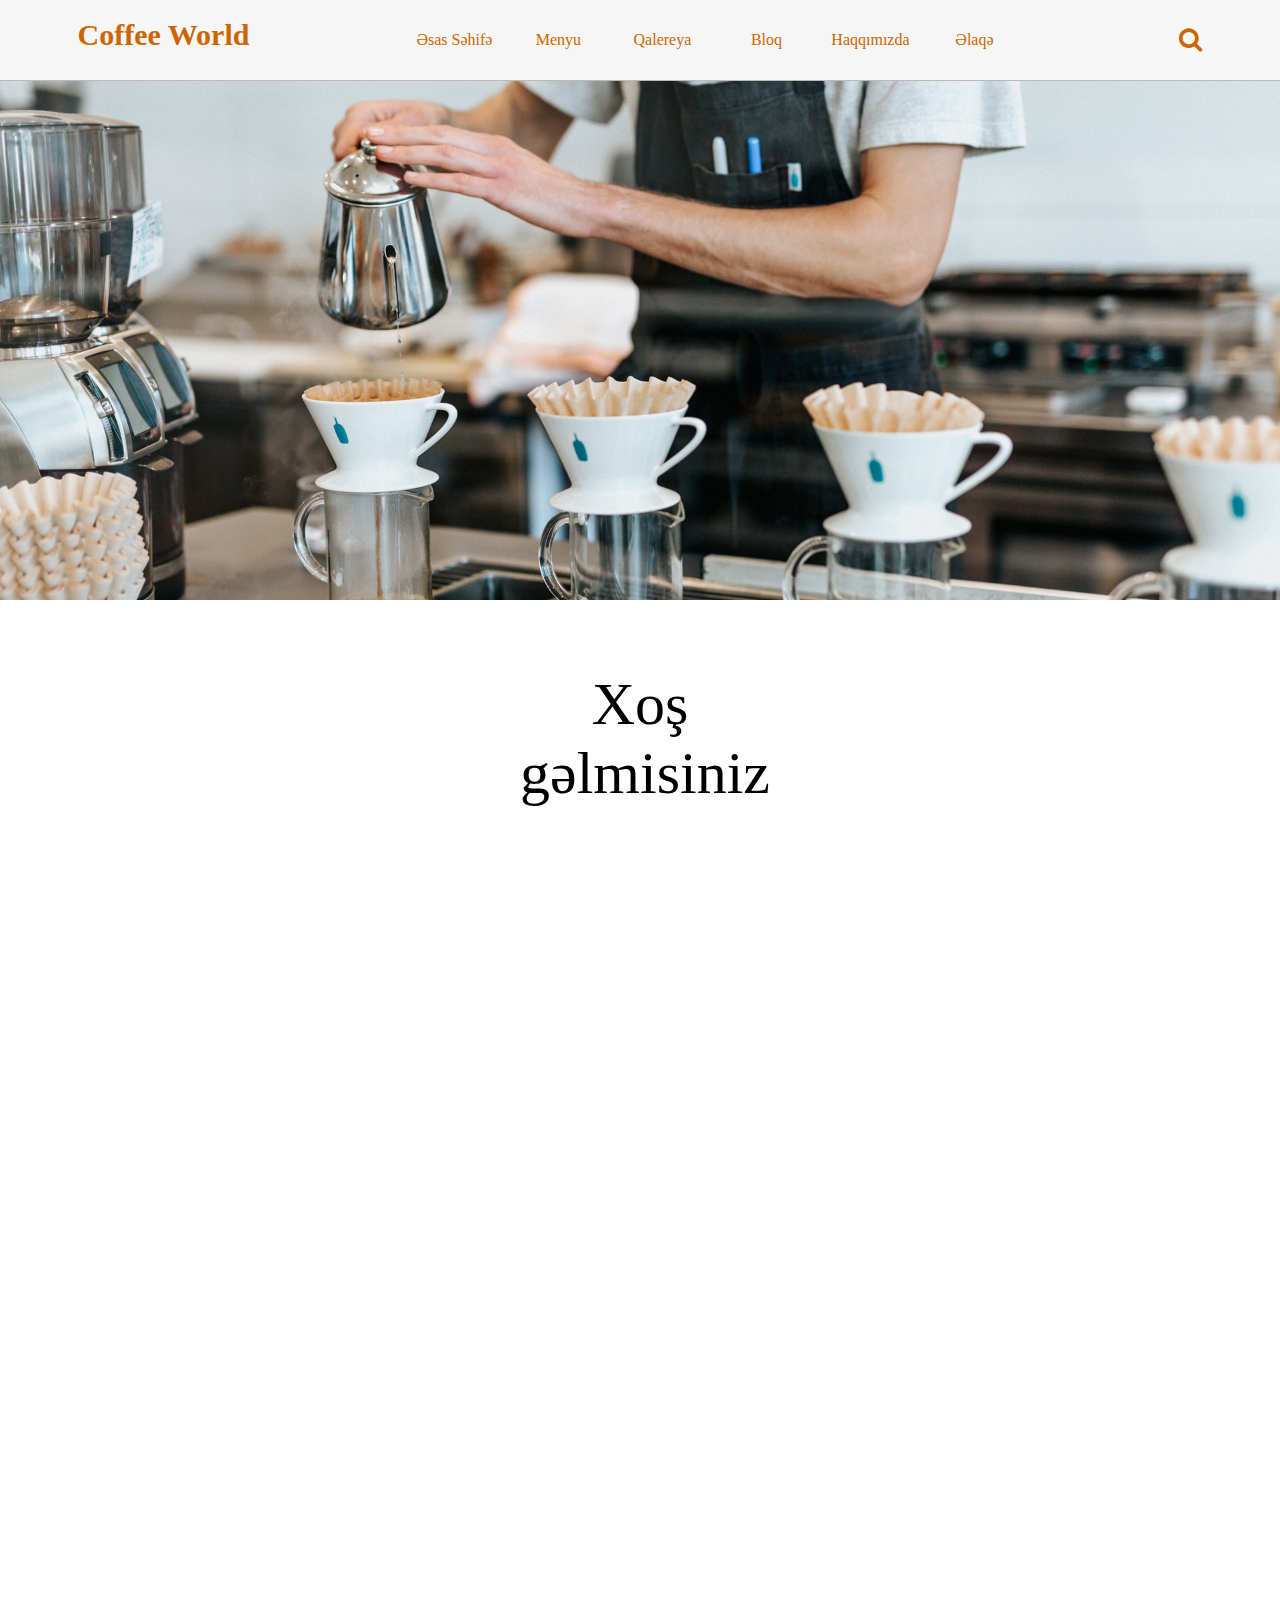
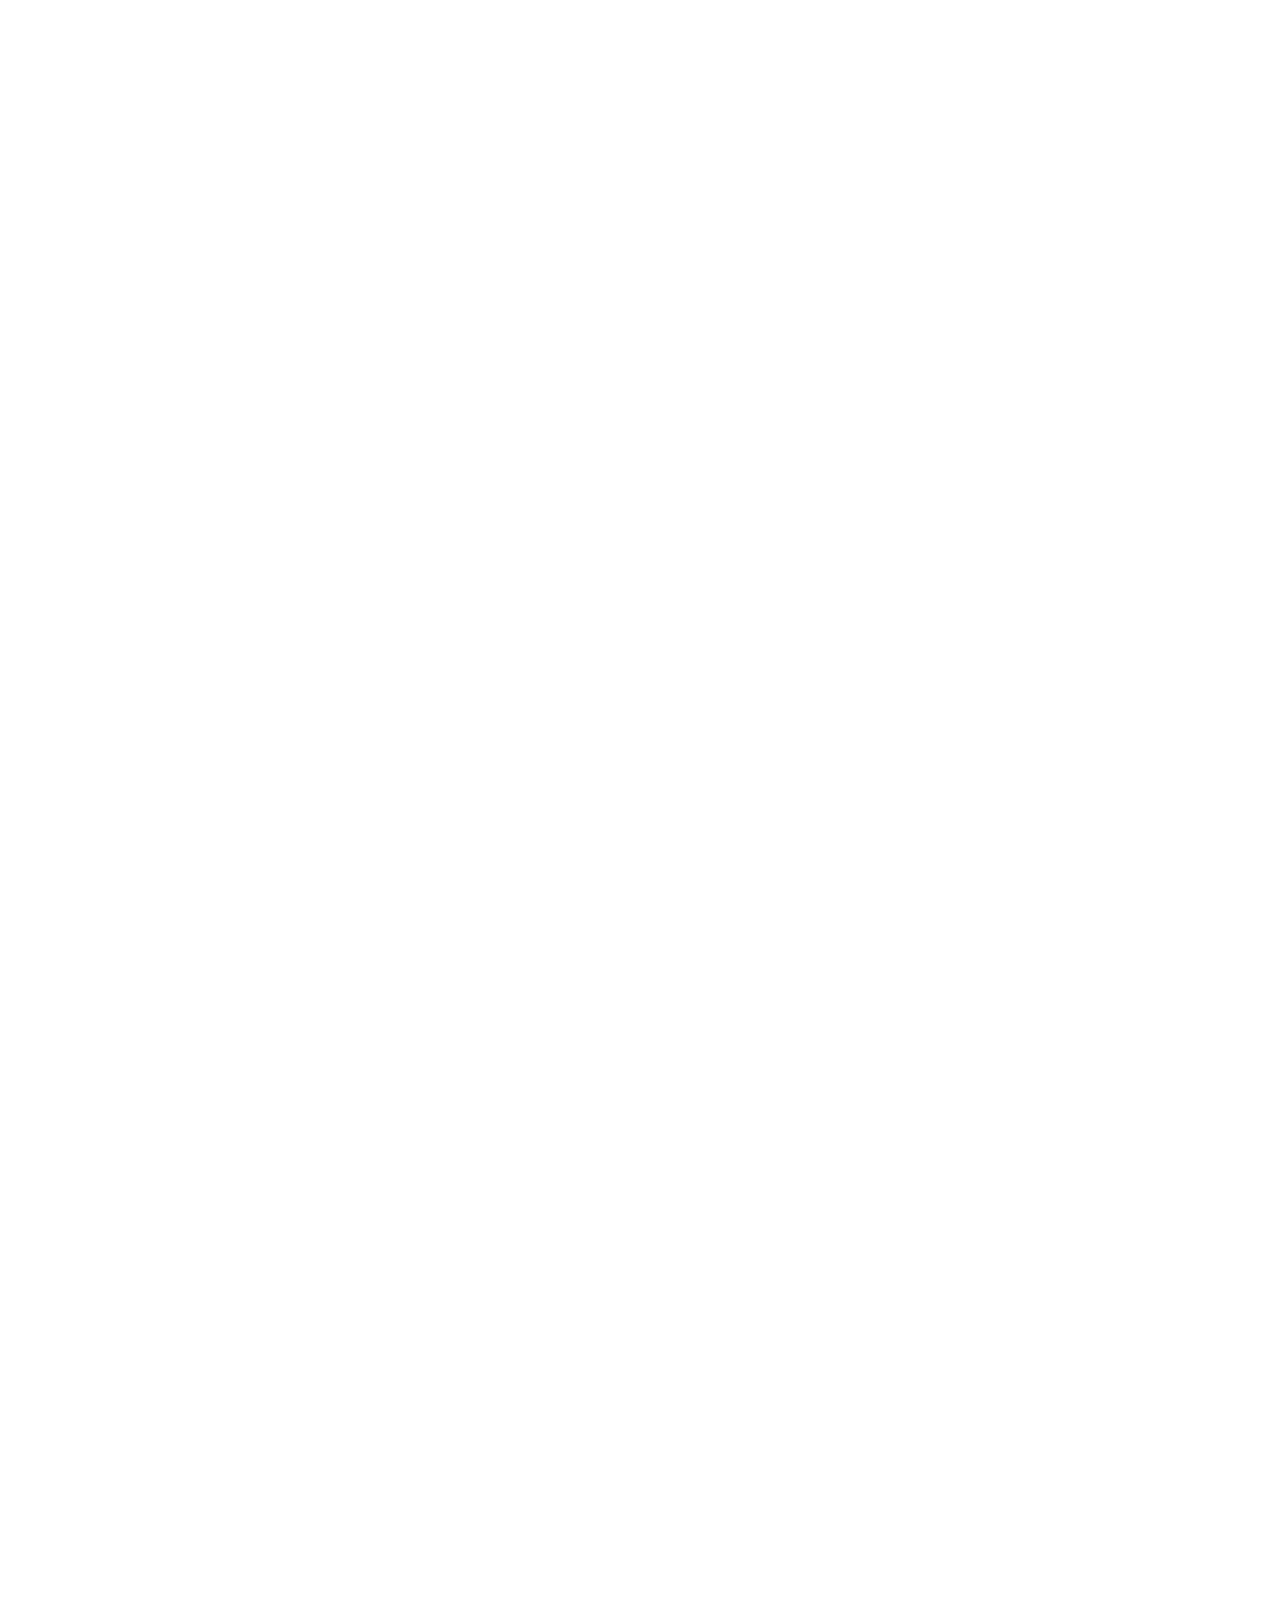
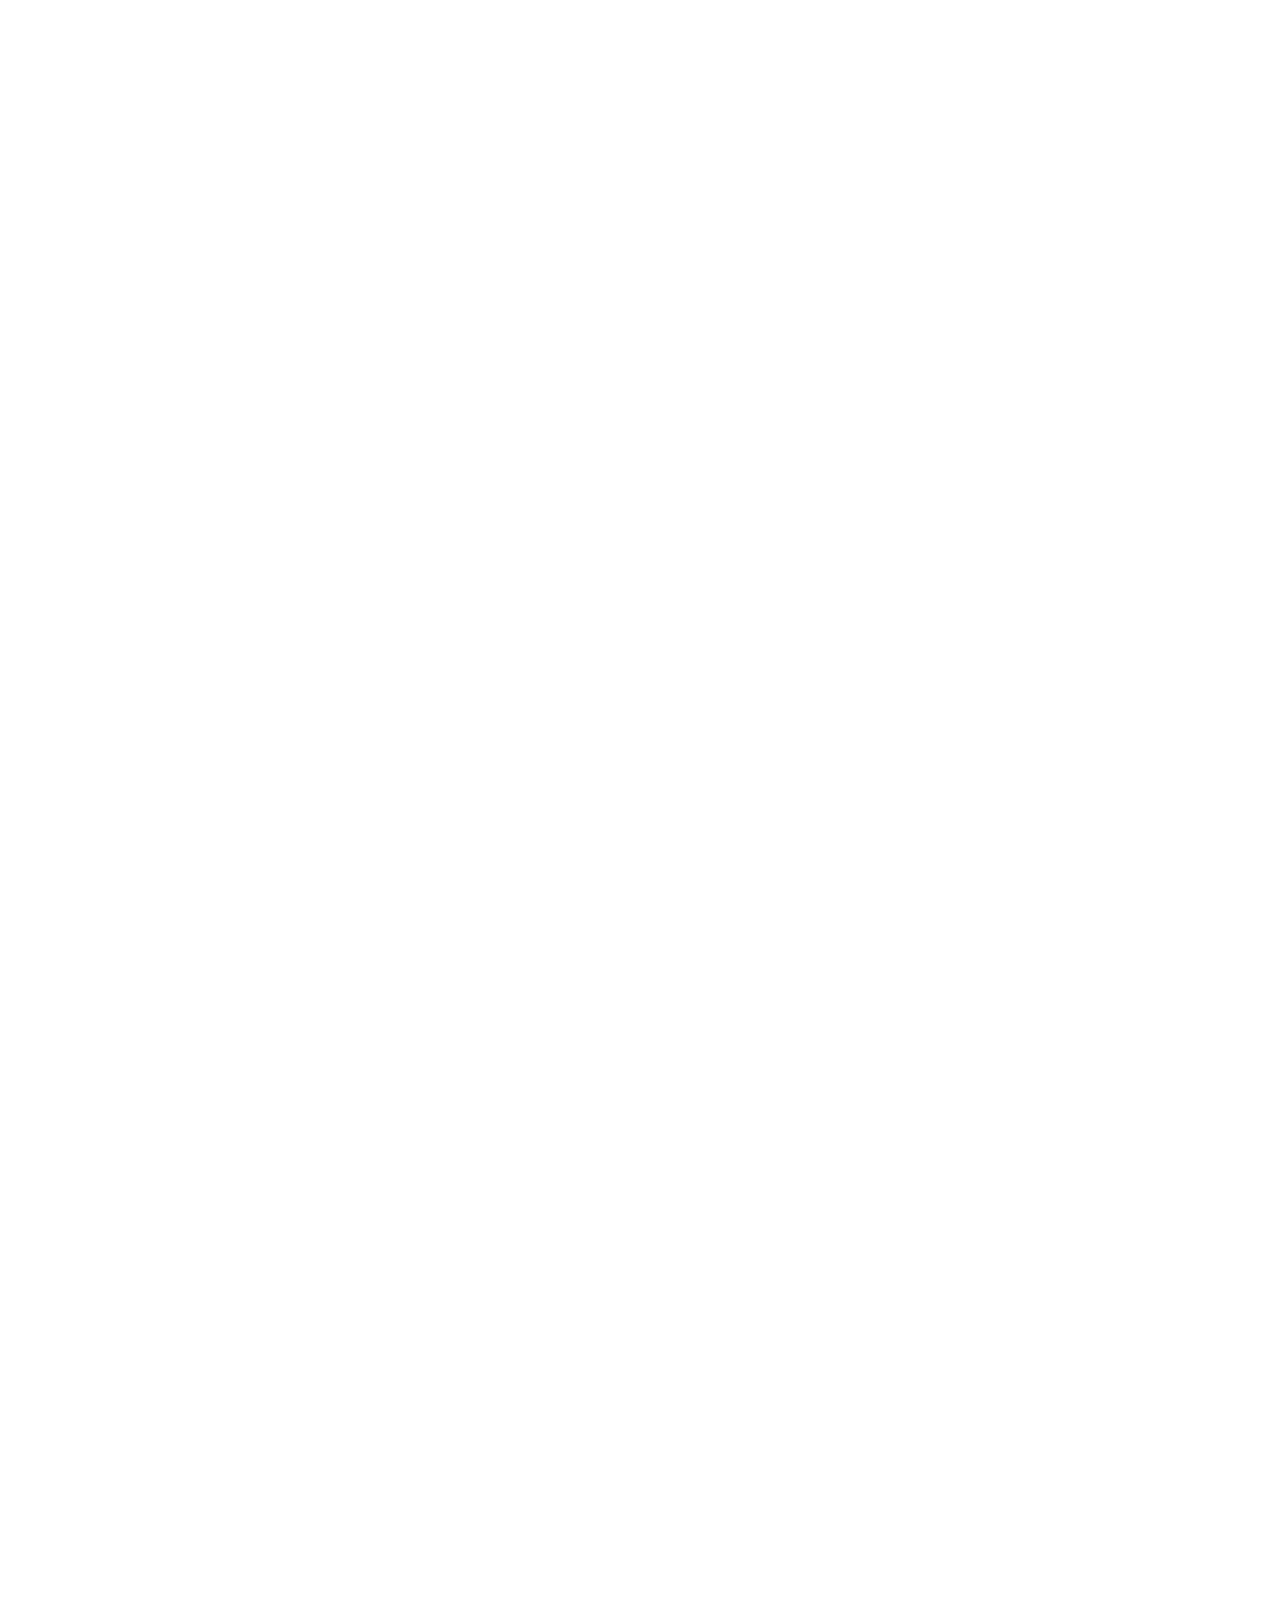
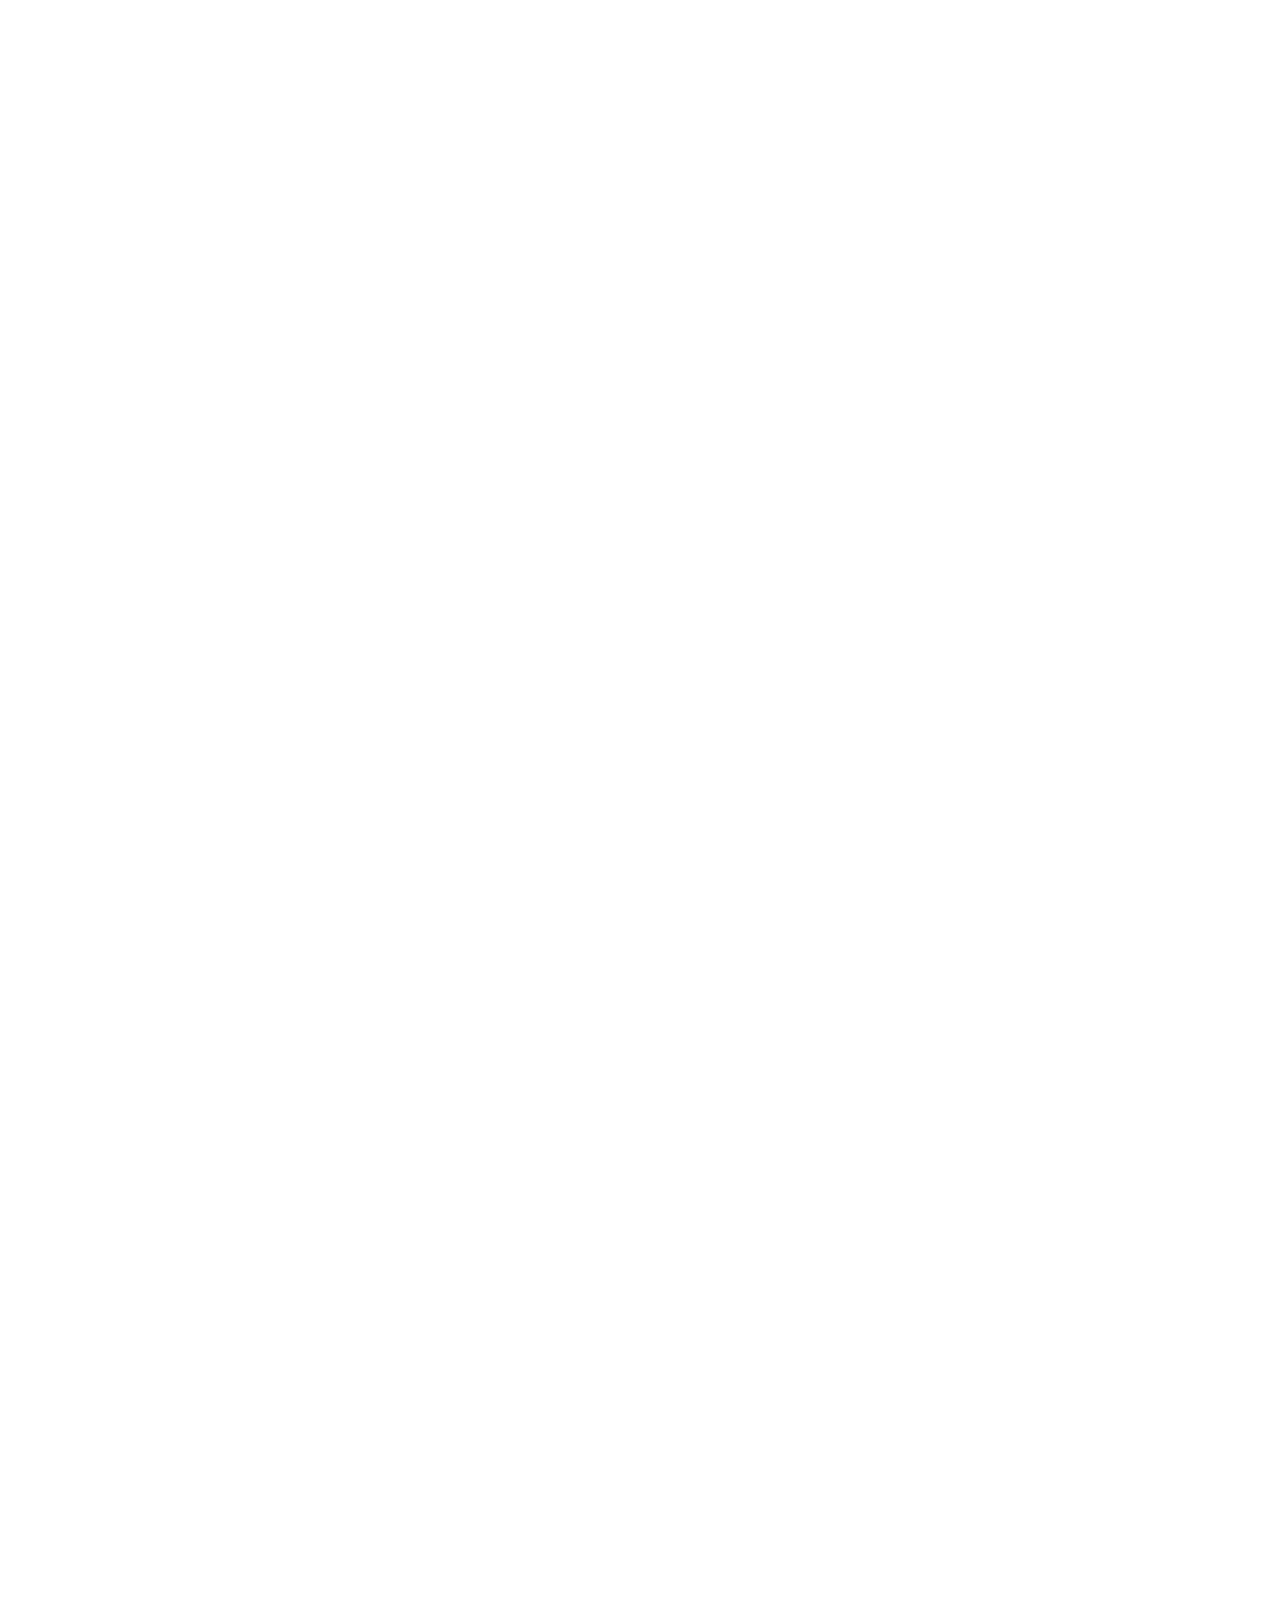
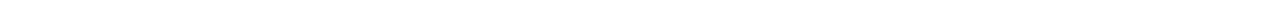
<file: index.html>
<!DOCTYPE html>
<html lang="en">
<head>
    <meta charset="UTF-8">
    <meta name="viewport" content="width=device-width, initial-scale=1.0;">
    <title>index</title>
    <link rel="stylesheet" href="https://unpkg.com/aos@next/dist/aos.css"/>
    <link rel="stylesheet" href="style.css">
    <link href="https://cdn.jsdelivr.net/npm/bootstrap@5.0.0-beta1/dist/css/bootstrap.min.css" rel="stylesheet" integrity="sha384-giJF6kkoqNQ00vy+HMDP7azOuL0xtbfIcaT9wjKHr8RbDVddVHyTfAAsrekwKmP1" crossorigin="anonymous">
    <link rel="stylesheet" href="https://pro.fontawesome.com/releases/v5.10.0/css/all.css" integrity="sha384-AYmEC3Yw5cVb3ZcuHtOA93w35dYTsvhLPVnYs9eStHfGJvOvKxVfELGroGkvsg+p" crossorigin="anonymous"/>
    <link rel="stylesheet" href="https://stackpath.bootstrapcdn.com/font-awesome/4.7.0/css/font-awesome.min.css" integrity="sha384-wvfXpqpZZVQGK6TAh5PVlGOfQNHSoD2xbE+QkPxCAFlNEevoEH3Sl0sibVcOQVnN" crossorigin="anonymous">
    <script src="jquery.js"></script>
    <script src="https://cdn.jsdelivr.net/npm/bootstrap@5.0.0-beta1/dist/js/bootstrap.bundle.min.js" integrity="sha384-ygbV9kiqUc6oa4msXn9868pTtWMgiQaeYH7/t7LECLbyPA2x65Kgf80OJFdroafW" crossorigin="anonymous"></script>
</head>

<body>
    <section class="section-menu-qiymet">
            <div class="menu-qiymet">
                <div class="menu-qiymet-ic">
            <div class="gizlet"><i class="fa fa-times" aria-hidden="true"></i></div>
                </div>
                <div class="div-yazi">
        <ul>
            <li>BRANÇ</li>
            <li>BUGÜNƏ ÖZƏL</li>
        </ul><br>
        <p class="p1">Lorem ipsum dolor sit amet, consectetur adipisicing elit. Nemo repellat debitis ipsam nostrum, magni et?</p>
        <div class="divxett"></div><br>
        <p class="p2">450g</p>
        <div class="divxett">
        </div><br>
        <div class="acliq">
           <i class="fa fa-fire" aria-hidden="true"></i>  ACILIQ DƏRƏCƏSI
        </div>
        <div class="gosterici">
            <div class="gosterici-ic">2/5</div>
        </div>     
        
        <div class="acliq">
        <i class="fa fa-cutlery" aria-hidden="true"></i> QIDALANMA
         </div>
         <table>
             <tr>
                 <td width="250">Kalori 250kcl</td>
                 <td width="150">Kalori 250kcl</td>
             </tr>
             <tr>
                <td>Fiber 2.0G</td>
                <td>Fiber 2.0G</td>
            </tr>
            <tr>
                <td>Karbohidrat 4.5G</td>
                <td>Karbohidrat 4.5G</td>
            </tr>
            <tr>
                <td>Protein 1.7G</td>
                <td></td>
            </tr>
         </table>
         <div class="divxett"></div><br>
         <div class="acliq">
            <i class="fa fa-book" aria-hidden="true"></i> QIDALANMA
             </div>
             <p class="p3">Lorem ipsum dolor, sit amet consectetur adipisicing elit. Dolore quasi sequi accusamus, laboriosam ullam autem dolores ratione nemo saepe hic?</p>
                </div>
            </div>
</section>

    <div class="axtaris">       
        <div class="times"><i class="fa fa-times" aria-hidden="true"></i></div> 
        <div class="axtaris-input"><input type="text" placeholder="Axtariş">
        </div>
    </div>

    <header>
        <div id="headerimg">
            <nav id="nav-menu">
                <div class="bars"><i class="fa fa-bars" aria-hidden="true"></i></div>
                <div id="logo"><a href="index.html">Coffee World</a></div>
                <div id="menu">
                <ul>
                    <li><a href="esas-sehife.html">Əsas Səhifə</a></li>
                    <li><a href="menyu.html">Menyu</a></li>
                    <li><a href="qalereya.html">Qalereya</a></li>
                    <li><a href="blog.html">Bloq</a></li>
                    <li><a href="haqqimizda.html">Haqqımızda</a></li>
                    <li><a href="elaqe.html">Əlaqə</a></li>
                </ul>
                </div>
                <div id="search">
                    <a href="#"><i class="fa fa-search" aria-hidden="true"></i></a>
                </div>
            </nav>          
        </div>
    </header>
    <main>
        <div id="xos">Xoş gəlmisiniz</div>
        <div id="giris">
        <div id="onceliy" data-aos="fade-up" data-aos-duration="1500">
            <span class="once">Öncəliyimiz</span><br><br>
                <span class="once2">Lorem ipsum dolor sit, amet  adipisicing elit. Voluptates excepturi exercitationem quis ad nisi possimus voluptatibus. In fugit tenetur a aliquid illum sapiente. Dolores officiis,It has survived not only five centuries laudantium cumque culpa maiores nobis?</span>
        </div>
        <div id="erzaq" data-aos="fade-up" data-aus-duration="1500">
            <span class="once">Ərzaqlar</span><br><br>
            <span class="once2">It is a long  fact that a reader will be  the readable content of a page when looking at its layout. The point of using Lorem Ipsum is that it has a more-or-less normal distribution of letters, as opposed to using 'Content here, content here', making it look like readable English.</span>
        </div>
    </div>
    <section id="section1" data-aos="zoom-in" data-aos-duration="1500">
        <div class="branc">
            <div class="brancic">
                <div class="hamburger"><i class="fas fa-hamburger"></i></i></div>
                <p class="p1">Branç</p>
                <p class="p2">~ Bugünə Özəl ~</p>
            </div><br>
            <div class="brancyazi">
                <div class="brancyazi1">
                <a href="#">Lorem Ipsum Dolor Sit Amet</a>
                <p>Lorem ipsum dolor sit amet consectetur adipisicing elit.</p>
                </div>
                <div class="brancpul">20$</div>
            </div><br>
            <div class="brancyazi">
                <div class="brancyazi1">
                <a href="#">Lorem Ipsum Dolor Sit Amet</a>
                <p>Lorem ipsum dolor sit amet consectetur adipisicing elit.</p>
                </div>
                <div class="brancpul">20$</div>
            </div><br>
            <div class="brancyazi">
                <div class="brancyazi1">
                <a href="#">Lorem Ipsum Dolor Sit Amet</a>
                <p>Lorem ipsum dolor sit amet consectetur adipisicing elit.</p>
                </div>
                <div class="brancpul">20$</div>
            </div>
        </div>
        <div class="piano">
            <div class="pianoic">
                <div class="coffe"><i class="fa fa-coffee" aria-hidden="true"></i></div>
                <p class="p1">Piano gecəsi</p>
                <p class="p2">~ Hər cümə axşamı ~</p>
            </div><br>
            <div class="pianoyazi">
                <p>Lorem ipsum dolor sit amet consectetur adipisicing elit. Saepe possimus eos culpa, modi similique placeat nobis ab minima, beatae inventore enim iste, dolores nihil nemo magnam. Saepe accusantium cumque quis?</p>
            </div>
            <div class="elaqe">
            <div class="nomre">
                +99451 302 00 66
            </div>
            <div class="elaqebtn">
                <a href="#"><span>Əlaqə</span></a>
              </div>
        </div>    
        </div>        
    </section><br>


        <div class="teklif" data-aos="fade-up" data-aos-duration="1300">
            <div class="xett1"></div>
            <div class="teklifyazi">Təkliflərimiz</div>
            <div class="xett1"></div>
        </div>
        <div class="teklifyazi2" data-aos="fade-up" data-aos-duration="1300">~ Bugünə Özəl ~</div>

        <section class="section2">
            <div class="kofe" data-aos="zoom-in" data-aos-duration="1500">
                <img src="img/coffee1.jpg" alt=""><br>
                <p id="kofe-cay">Kofe & Çay</p><br>
                <p id="kofeic">Lorem ipsum dolor sit amet consectetur adipisicing elit. Assumenda sequi est vel ipsa! Maiores!</p>
            </div>
            <div class="kofe" data-aos="zoom-in" data-aos-duration="1500">
                <img src="img/sendvic.jpg" alt=""><br>
                <p id="kofe-cay">Sendviç</p><br>
                <p id="kofeic">Lorem ipsum dolor sit amet consectetur adipisicing elit. Assumenda sequi est vel ipsa! Maiores!</p>
            </div>
            <div class="kofe" data-aos="zoom-in" data-aos-duration="1500">
                <img src="img/sup.jpg" alt=""><br>
                <p id="kofe-cay">Sup</p><br>
                <p id="kofeic">Lorem ipsum dolor sit amet consectetur adipisicing elit. Assumenda sequi est vel ipsa! Maiores!</p>
            </div>
            <div class="kofe" data-aos="zoom-in" data-aos-duration="1500">
                <img src="img/sirniyyat.jpg" alt=""><br>
                <p id="kofe-cay">Şirniyyat</p><br>
                <p id="kofeic">Lorem ipsum dolor sit amet consectetur adipisicing elit. Assumenda sequi est vel ipsa! Maiores!</p>
            </div>
            <div class="kofe" data-aos="zoom-in" data-aos-duration="1500">
                <img src="img/ice-coffee1.jpg" alt=""><br>
                <p id="kofe-cay">Ice-coffee</p><br>
                <p id="kofeic">Lorem ipsum dolor sit amet consectetur adipisicing elit. Assumenda sequi est vel ipsa! Maiores!</p>
            </div>
        </section>
        <div class="cay" data-aos="zoom-in" data-aos-duration="1500">    
            <div class="teklif">
                <div class="xett1"></div>
                <div class="cayyazi">Çay</div>
                <div class="xett1"></div>
            </div>
            <div class="teklifyazi2">~ Bugünə Özəl ~</div>
        </div>
        <section class="section3" data-aos="fade-up" data-aos-duration="1500">
            <div class="beta">
                <div class="betaimg"><img src="img/beta3.jpg" alt=""></div>
                <div class="betayazi">
                <span class="yazi1"><span>Beta:</span><br>
                Hazırlanma qaydası</span><br>
                <span class="yazi2">Lorem ipsum dolor sit amet consectetur adipisicing elit. Doloremque commodi placeat vero aspernatur nam exercitationem natus, reprehenderit maiores pariatur voluptatibus harum ratione asperiores totam quasi quia rem tempora maxime. Aut!</span>
                </div>
            </div>
            <div class="silder">
                <div id="carouselExampleControls" class="carousel slide" data-bs-ride="carousel">
                    <div class="carousel-inner">
                      <div class="carousel-item active">
                        <img src="img/ice-coffee1.jpg" class="d-block w-100" alt="..."><br>
                        <p>LOREM IPSUM DOLAR</p>
                        <ul>
                            <li><a href="#">COFFEE</a></li>
                            <li><a href="#">HONEY</a></li>
                            <li><a href="#">ORGANIC</a></li>
                            <li><a href="#">TEA</a></li>
                        </ul><br><br>
                        <p><a href="#">Lorem & Ipsum</a></p>
                        <div class="sliderpul">20$</div>
                      </div>
                      <div class="carousel-item ">
                        <img src="img/slider-coffee1.jpg" class="d-block w-100" alt="..."><br>
                        <p>LOREM IPSUM DOLAR</p>
                        <ul>
                            <li><a href="#">COFFEE</a></li>
                            <li><a href="#">HONEY</a></li>
                            <li><a href="#">ORGANIC</a></li>
                            <li><a href="#">TEA</a></li>
                        </ul><br><br>
                        <p><a href="#">Lorem & Ipsum</a></p>
                        <div class="sliderpul">20$</div>
                      </div>
                      <div class="carousel-item">
                        <img src="img/sirniyyat.jpg" class="d-block w-100" alt="..."><br>
                        <p>LOREM IPSUM DOLAR</p>
                        <ul>
                            <li><a href="#">COFFEE</a></li>
                            <li><a href="#">HONEY</a></li>
                            <li><a href="#">ORGANIC</a></li>
                            <li><a href="#">TEA</a></li>
                        </ul><br><br>
                        <p><a href="#">Lorem & Ipsum</a></p>
                        <div class="sliderpul">20$</div>
                      </div>
                    </div>
                    <a class="carousel-control-prev" href="#carouselExampleControls" role="button" data-bs-slide="prev">
                      <span class="carousel-control-prev-icon" aria-hidden="true"></span>
                      <span class="visually-hidden">Previous</span>
                    </a>
                    <a class="carousel-control-next" href="#carouselExampleControls" role="button" data-bs-slide="next">
                      <span class="carousel-control-next-icon" aria-hidden="true"></span>
                      <span class="visually-hidden">Next</span>
                    </a>
                  </div>
            </div>
        </section>
        <div class="edviyat" data-aos="zoom-in" data-aos-duration="1500"></div>
        <div class="teklif" data-aos="fade-up" data-aos-duration="1300">
            <div class="xett1"></div>
            <div class="teklifyazi">Menyu</div>
            <div class="xett1"></div>           
        </div>
        <div class="teklifyazi2"  data-aos="fade-up" data-aos-duration="1300">~ Bugünə Özəl ~</div>

    <section class="section4-umumi">
        <div class="section4">
            <div class="kofe" data-aos="fade-up" data-aos-duration="1500">
            <div class="brancyazi">
                <div class="brancyazi1">
                <u>Kofe</u><br><br>
                <a href="#">Lorem Ipsum Dolor Sit Amet</a>
                <p>Lorem ipsum dolor sit amet consectetur adipisicing elit.</p>
                </div>
                <div class="brancpul">20$</div>
            </div><br>
            <div class="brancyazi">
                <div class="brancyazi1">
                <a href="#">Lorem Ipsum Dolor Sit Amet</a>
                <p>Lorem ipsum dolor sit amet consectetur adipisicing elit.</p>
                </div>
                <div class="brancpul">20$</div>
            </div><br>
            <div class="brancyazi">
                <div class="brancyazi1">
                <a href="#">Lorem Ipsum Dolor Sit Amet</a>
                <p>Lorem ipsum dolor sit amet consectetur adipisicing elit.</p>
                </div>
                <div class="brancpul">20$</div>
            </div><br>
            <div class="brancyazi">
                <div class="brancyazi1">
                <a href="#">Lorem Ipsum Dolor Sit Amet</a>
                <p>Lorem ipsum dolor sit amet consectetur adipisicing elit.</p>
                </div>
                <div class="brancpul">20$</div>
            </div><br>
            <div class="brancyazi">
                <div class="brancyazi1">
                <a href="#">Lorem Ipsum Dolor Sit Amet</a>
                <p>Lorem ipsum dolor sit amet consectetur adipisicing elit.</p>
                </div>
                <div class="brancpul">20$</div>
            </div><br>
            <div class="brancyazi">
                <div class="brancyazi1">
                <u>Branç</u><br><br>
                <a href="#">Lorem Ipsum Dolor Sit Amet</a>
                <p>Lorem ipsum dolor sit amet consectetur adipisicing elit.</p>
                </div>
                <div class="brancpul">20$</div>
            </div><br>
            <div class="brancyazi">
                <div class="brancyazi1">
                <a href="#">Lorem Ipsum Dolor Sit Amet</a>
                <p>Lorem ipsum dolor sit amet consectetur adipisicing elit.</p>
                </div>
                <div class="brancpul">20$</div>
            </div><br>
            <div class="brancyazi">
                <div class="brancyazi1">
                <a href="#">Lorem Ipsum Dolor Sit Amet</a>
                <p>Lorem ipsum dolor sit amet consectetur adipisicing elit.</p>
                </div>
                <div class="brancpul">20$</div>
            </div><br>
            <div class="brancyazi">
                <div class="brancyazi1">
                <a href="#">Lorem Ipsum Dolor Sit Amet</a>
                <p>Lorem ipsum dolor sit amet consectetur adipisicing elit.</p>
                </div>
                <div class="brancpul">20$</div>
            </div><br>
            <div class="brancyazi">
                <div class="brancyazi1">
                <a href="#">Lorem Ipsum Dolor Sit Amet</a>
                <p>Lorem ipsum dolor sit amet consectetur adipisicing elit.</p>
                </div>
                <div class="brancpul">20$</div>
            </div><br>
        </div>

        <div class="kofe" data-aos="fade-up" data-aos-duration="1500">
          <div class="brancyazi">
              <div class="brancyazi1">
              <u>Keks</u><br><br>
              <a href="#">Lorem Ipsum Dolor Sit Amet</a>
              <p>Lorem ipsum dolor sit amet consectetur adipisicing elit.</p>
              </div>
              <div class="brancpul">20$</div>
          </div><br>
          <div class="brancyazi">
              <div class="brancyazi1">
              <a href="#">Lorem Ipsum Dolor Sit Amet</a>
              <p>Lorem ipsum dolor sit amet consectetur adipisicing elit.</p>
              </div>
              <div class="brancpul">20$</div>
          </div><br>
          <div class="brancyazi">
              <div class="brancyazi1">
              <a href="#">Lorem Ipsum Dolor Sit Amet</a>
              <p>Lorem ipsum dolor sit amet consectetur adipisicing elit.</p>
              </div>
              <div class="brancpul">20$</div>
          </div><br>
          <div class="brancyazi">
              <div class="brancyazi1">
              <a href="#">Lorem Ipsum Dolor Sit Amet</a>
              <p>Lorem ipsum dolor sit amet consectetur adipisicing elit.</p>
              </div>
              <div class="brancpul">20$</div>
          </div><br>
          <div class="brancyazi">
              <div class="brancyazi1">
              <a href="#">Lorem Ipsum Dolor Sit Amet</a>
              <p>Lorem ipsum dolor sit amet consectetur adipisicing elit.</p>
              </div>
              <div class="brancpul">20$</div>
          </div><br>
          <div class="brancyazi">
              <div class="brancyazi1">
              <u>Nahar</u><br><br>
              <a href="#">Lorem Ipsum Dolor Sit Amet</a>
              <p>Lorem ipsum dolor sit amet consectetur adipisicing elit.</p>
              </div>
              <div class="brancpul">20$</div>
          </div><br>
          <div class="brancyazi">
              <div class="brancyazi1">
              <a href="#">Lorem Ipsum Dolor Sit Amet</a>
              <p>Lorem ipsum dolor sit amet consectetur adipisicing elit.</p>
              </div>
              <div class="brancpul">20$</div>
          </div><br>
          <div class="brancyazi">
              <div class="brancyazi1">
              <a href="#">Lorem Ipsum Dolor Sit Amet</a>
              <p>Lorem ipsum dolor sit amet consectetur adipisicing elit.</p>
              </div>
              <div class="brancpul">20$</div>
          </div><br>
          <div class="brancyazi">
              <div class="brancyazi1">
              <a href="#">Lorem Ipsum Dolor Sit Amet</a>
              <p>Lorem ipsum dolor sit amet consectetur adipisicing elit.</p>
              </div>
              <div class="brancpul">20$</div>
          </div><br>
          <div class="brancyazi">
              <div class="brancyazi1">
              <a href="#">Lorem Ipsum Dolor Sit Amet</a>
              <p>Lorem ipsum dolor sit amet consectetur adipisicing elit.</p>
              </div>
              <div class="brancpul">20$</div>
          </div><br>
      </div>

      <div class="kofe" data-aos="fade-up" data-aos-duration="1500">
      <div class="brancyazi">
          <div class="brancyazi1">
          <u>Şirniyyatlar</u><br><br>
          <a href="#">Lorem Ipsum Dolor Sit Amet</a>
          <p>Lorem ipsum dolor sit amet consectetur adipisicing elit.</p>
          </div>
          <div class="brancpul">20$</div>
      </div><br>
      <div class="brancyazi">
          <div class="brancyazi1">
          <a href="#">Lorem Ipsum Dolor Sit Amet</a>
          <p>Lorem ipsum dolor sit amet consectetur adipisicing elit.</p>
          </div>
          <div class="brancpul">20$</div>
      </div><br>
      <div class="brancyazi">
          <div class="brancyazi1">
          <a href="#">Lorem Ipsum Dolor Sit Amet</a>
          <p>Lorem ipsum dolor sit amet consectetur adipisicing elit.</p>
          </div>
          <div class="brancpul">20$</div>
      </div><br>
      <div class="brancyazi">
          <div class="brancyazi1">
          <a href="#">Lorem Ipsum Dolor Sit Amet</a>
          <p>Lorem ipsum dolor sit amet consectetur adipisicing elit.</p>
          </div>
          <div class="brancpul">20$</div>
      </div><br>
      <div class="brancyazi">
          <div class="brancyazi1">
          <a href="#">Lorem Ipsum Dolor Sit Amet</a>
          <p>Lorem ipsum dolor sit amet consectetur adipisicing elit.</p>
          </div>
          <div class="brancpul">20$</div>
      </div><br>
      <div class="brancyazi">
          <div class="brancyazi1">
          <u>İçkilər</u><br><br>
          <a href="#">Lorem Ipsum Dolor Sit Amet</a>
          <p>Lorem ipsum dolor sit amet consectetur adipisicing elit.</p>
          </div>
          <div class="brancpul">20$</div>
      </div><br>
      <div class="brancyazi">
          <div class="brancyazi1">
          <a href="#">Lorem Ipsum Dolor Sit Amet</a>
          <p>Lorem ipsum dolor sit amet consectetur adipisicing elit.</p>
          </div>
          <div class="brancpul">20$</div>
      </div><br>
      <div class="brancyazi">
          <div class="brancyazi1">
          <a href="#">Lorem Ipsum Dolor Sit Amet</a>
          <p>Lorem ipsum dolor sit amet consectetur adipisicing elit.</p>
          </div>
          <div class="brancpul">20$</div>
      </div><br>
      <div class="brancyazi">
          <div class="brancyazi1">
          <a href="#">Lorem Ipsum Dolor Sit Amet</a>
          <p>Lorem ipsum dolor sit amet consectetur adipisicing elit.</p>
          </div>
          <div class="brancpul">20$</div>
      </div><br>
      <div class="brancyazi">
          <div class="brancyazi1">
          <a href="#">Lorem Ipsum Dolor Sit Amet</a>
          <p>Lorem ipsum dolor sit amet consectetur adipisicing elit.</p>
          </div>
          <div class="brancpul">20$</div>
      </div><br>
  </div>      
        </div>
        <div class="section42">
            <div class="kofe">
              
            <div class="brancyazi">
                <div class="brancyazi1">
                <u>Səhər yeməyi</u><br><br>
                <a href="#">Lorem Ipsum Dolor Sit Amet</a>
                <p>Lorem ipsum dolor sit amet consectetur adipisicing elit.</p>
                </div>
                <div class="brancpul">20$</div>
            </div><br>
            <div class="brancyazi">
                <div class="brancyazi1">
                <a href="#">Lorem Ipsum Dolor Sit Amet</a>
                <p>Lorem ipsum dolor sit amet consectetur adipisicing elit.</p>
                </div>
                <div class="brancpul">20$</div>
            </div><br>
            <div class="brancyazi">
                <div class="brancyazi1">
                <a href="#">Lorem Ipsum Dolor Sit Amet</a>
                <p>Lorem ipsum dolor sit amet consectetur adipisicing elit.</p>
                </div>
                <div class="brancpul">20$</div>
            </div><br>
            <div class="brancyazi">
                <div class="brancyazi1">
                <a href="#">Lorem Ipsum Dolor Sit Amet</a>
                <p>Lorem ipsum dolor sit amet consectetur adipisicing elit.</p>
                </div>
                <div class="brancpul">20$</div>
            </div><br>
            <div class="brancyazi">
                <div class="brancyazi1">
                <a href="#">Lorem Ipsum Dolor Sit Amet</a>
                <p>Lorem ipsum dolor sit amet consectetur adipisicing elit.</p>
                </div>
                <div class="brancpul">20$</div>
            </div><br>
                <div class="brancyazi">
                <div class="brancyazi1">
                <u>Branç</u><br><br>
                <a href="#">Lorem Ipsum Dolor Sit Amet</a>
                <p>Lorem ipsum dolor sit amet consectetur adipisicing elit.</p>
                </div>
                <div class="brancpul">20$</div>
            </div><br>
            <div class="brancyazi">
                <div class="brancyazi1">
                <a href="#">Lorem Ipsum Dolor Sit Amet</a>
                <p>Lorem ipsum dolor sit amet consectetur adipisicing elit.</p>
                </div>
                <div class="brancpul">20$</div>
            </div><br>
            <div class="brancyazi">
                <div class="brancyazi1">
                <a href="#">Lorem Ipsum Dolor Sit Amet</a>
                <p>Lorem ipsum dolor sit amet consectetur adipisicing elit.</p>
                </div>
                <div class="brancpul">20$</div>
            </div><br>
            <div class="brancyazi">
                <div class="brancyazi1">
                <a href="#">Lorem Ipsum Dolor Sit Amet</a>
                <p>Lorem ipsum dolor sit amet consectetur adipisicing elit.</p>
                </div>
                <div class="brancpul">20$</div>
            </div><br>
            <div class="brancyazi">
                <div class="brancyazi1">
                <a href="#">Lorem Ipsum Dolor Sit Amet</a>
                <p>Lorem ipsum dolor sit amet consectetur adipisicing elit.</p>
                </div>
                <div class="brancpul">20$</div>
            </div><br>
        </div>

        <div class="kofe">
            <div class="brancyazi">
              <div class="brancyazi1">
              <u>Şam yeməyi</u><br><br>
              <a href="#">Lorem Ipsum Dolor Sit Amet</a>
              <p>Lorem ipsum dolor sit amet consectetur adipisicing elit.</p>
              </div>
              <div class="brancpul">20$</div>
          </div><br>
          <div class="brancyazi">
              <div class="brancyazi1">
              <a href="#">Lorem Ipsum Dolor Sit Amet</a>
              <p>Lorem ipsum dolor sit amet consectetur adipisicing elit.</p>
              </div>
              <div class="brancpul">20$</div>
          </div><br>
          <div class="brancyazi">
              <div class="brancyazi1">
              <a href="#">Lorem Ipsum Dolor Sit Amet</a>
              <p>Lorem ipsum dolor sit amet consectetur adipisicing elit.</p>
              </div>
              <div class="brancpul">20$</div>
          </div><br>
          <div class="brancyazi">
              <div class="brancyazi1">
              <a href="#">Lorem Ipsum Dolor Sit Amet</a>
              <p>Lorem ipsum dolor sit amet consectetur adipisicing elit.</p>
              </div>
              <div class="brancpul">20$</div>
          </div><br>
          <div class="brancyazi">
              <div class="brancyazi1">
              <a href="#">Lorem Ipsum Dolor Sit Amet</a>
              <p>Lorem ipsum dolor sit amet consectetur adipisicing elit.</p>
              </div>
              <div class="brancpul">20$</div>
          </div><br>         
          <div class="brancyazi">
              <div class="brancyazi1">
              <u>Dondurma</u><br><br>
              <a href="#">Lorem Ipsum Dolor Sit Amet</a>
              <p>Lorem ipsum dolor sit amet consectetur adipisicing elit.</p>
              </div>
              <div class="brancpul">20$</div>
          </div><br>
          <div class="brancyazi">
              <div class="brancyazi1">
              <a href="#">Lorem Ipsum Dolor Sit Amet</a>
              <p>Lorem ipsum dolor sit amet consectetur adipisicing elit.</p>
              </div>
              <div class="brancpul">20$</div>
          </div><br>
          <div class="brancyazi">
              <div class="brancyazi1">
              <a href="#">Lorem Ipsum Dolor Sit Amet</a>
              <p>Lorem ipsum dolor sit amet consectetur adipisicing elit.</p>
              </div>
              <div class="brancpul">20$</div>
          </div><br>
          <div class="brancyazi">
              <div class="brancyazi1">
              <a href="#">Lorem Ipsum Dolor Sit Amet</a>
              <p>Lorem ipsum dolor sit amet consectetur adipisicing elit.</p>
              </div>
              <div class="brancpul">20$</div>
          </div><br>
          <div class="brancyazi">
              <div class="brancyazi1">
              <a href="#">Lorem Ipsum Dolor Sit Amet</a>
              <p>Lorem ipsum dolor sit amet consectetur adipisicing elit.</p>
              </div>
              <div class="brancpul">20$</div>
          </div><br>
      </div>

      <div class="kofe">  
      <div class="brancyazi">
          <div class="brancyazi1">
            <u>Şirniyyatlar</u><br><br>
          <a href="#">Lorem Ipsum Dolor Sit Amet</a>
          <p>Lorem ipsum dolor sit amet consectetur adipisicing elit.</p>
          </div>
          <div class="brancpul">20$</div>
      </div><br>
      <div class="brancyazi">
          <div class="brancyazi1">
          <a href="#">Lorem Ipsum Dolor Sit Amet</a>
          <p>Lorem ipsum dolor sit amet consectetur adipisicing elit.</p>
          </div>
          <div class="brancpul">20$</div>
      </div><br>
      <div class="brancyazi">
          <div class="brancyazi1">
          <a href="#">Lorem Ipsum Dolor Sit Amet</a>
          <p>Lorem ipsum dolor sit amet consectetur adipisicing elit.</p>
          </div>
          <div class="brancpul">20$</div>
      </div><br>
      <div class="brancyazi">
          <div class="brancyazi1">
          <a href="#">Lorem Ipsum Dolor Sit Amet</a>
          <p>Lorem ipsum dolor sit amet consectetur adipisicing elit.</p>
          </div>
          <div class="brancpul">20$</div>
      </div><br>
      <div class="brancyazi">
          <div class="brancyazi1">
          <a href="#">Lorem Ipsum Dolor Sit Amet</a>
          <p>Lorem ipsum dolor sit amet consectetur adipisicing elit.</p>
          </div>
          <div class="brancpul">20$</div>
      </div><br>
    
      <div class="brancyazi">
          <div class="brancyazi1">
            <u>İçkilər</u><br><br>
          <a href="#">Lorem Ipsum Dolor Sit Amet</a>
          <p>Lorem ipsum dolor sit amet consectetur adipisicing elit.</p>
          </div>
          <div class="brancpul">20$</div>
      </div><br>
      <div class="brancyazi">
          <div class="brancyazi1">
          <a href="#">Lorem Ipsum Dolor Sit Amet</a>
          <p>Lorem ipsum dolor sit amet consectetur adipisicing elit.</p>
          </div>
          <div class="brancpul">20$</div>
      </div><br>
      <div class="brancyazi">
          <div class="brancyazi1">
          <a href="#">Lorem Ipsum Dolor Sit Amet</a>
          <p>Lorem ipsum dolor sit amet consectetur adipisicing elit.</p>
          </div>
          <div class="brancpul">20$</div>
      </div><br>
      <div class="brancyazi">
          <div class="brancyazi1">
          <a href="#">Lorem Ipsum Dolor Sit Amet</a>
          <p>Lorem ipsum dolor sit amet consectetur adipisicing elit.</p>
          </div>
          <div class="brancpul">20$</div>
      </div><br>
      <div class="brancyazi">
          <div class="brancyazi1">
          <a href="#">Lorem Ipsum Dolor Sit Amet</a>
          <p>Lorem ipsum dolor sit amet consectetur adipisicing elit.</p>
          </div>
          <div class="brancpul">20$</div>
      </div><br>
  </div>      
        </div>
    </section>
    
    <span  data-aos="fade-up">
            <div class="menyu-btn">
                <a>Daha çox</a>
              </div>
              </span><br><br>

        <section class="section5" data-aos="fade-up">
            <div class="acilisvaxti">
                <p class="p1">Açılış vaxtı</p><br>
                <div class="hefteici">
                    <div class="div1">Həftə içi</div>
                    <div class="div2">09:00-00:00</div>
                </div>
                <div class="hefteici">
                    <div class="div1">Həftə içi</div>
                    <div class="div2">09:00-00:00</div>
                </div>
                <div class="hefteici">
                    <div class="div1">Həftə içi</div>
                    <div class="div2">09:00-00:00</div>
                </div>
            </div>
            <div class="acilisvaxti">
                <p class="p1">Ünvan</p><br>
                <i class="fa fa-globe" aria-hidden="true"></i><br>
                <p class="p2">Bakı, Nərimanov</p><br>            
            <div class="dahacox">
                <a href="">Daha çox</a>
              </div><br><br>
            </div>

            <div class="acilisvaxti">
                <p class="p1">Əlaqədə qalın</p><br>
                <p class="p1">+99451 302 00 66</p>
                <p class="p2">office@webworld.az</p>
            <div class="sosyal">
                <a href="#" class="facebook"><i class="fa fa-facebook fa-2x" aria-hidden="true"></i></a>
                <a href="#" class="whatsapp"><i class="fa fa-whatsapp fa-2x" aria-hidden="true"></i></a>	
                <a href="#"><i class="fa fa-instagram fa-2x" aria-hidden="true"></i></a>
              </div><br><br>
            </div>
        </section>

        <div class="teklif" data-aos="fade-up" data-aos-duration="1300">
            <div class="xett1"></div>
            <div class="teklifyazi">Bloq</div>
            <div class="xett1"></div>           
        </div>
        <div class="teklifyazi2" data-aos="fade-up" data-aos-duration="1300">~ Bugünə Özəl ~</div>


        <section class="section6">
            <div class="blog" data-aos="fade-up" data-aos-duration="1500">
                <div class="blogic1"></div><br>
                <ul>
                    <li><a href="#">Resept</a></li>
                    <li><a href="#">Tövsiyyə</a></li>
                </ul>
                <p class="p1">Lorem ipsum, dolor sit amet consectetur adipisicing elit.</p>
                <p class="p2">Lorem ipsum dolor sit amet consectetur adipisicing elit. Atque quidem et odit sunt aperiam numquam?...</p>
                <p class="p3">bio, şam yeməyi, qida, ət, quzu</p>
                <div class="yenilendi">3 dəqiqə əvvəl yeniləndi</div>
            </div>

            <div class="blog" data-aos="fade-up" data-aos-duration="1500">
                <div class="blogic2"></div><br>
                <ul>
                    <li><a href="#">Resept</a></li>
                    <li><a href="#">Tövsiyyə</a></li>
                </ul>
                <p class="p1">Lorem ipsum, dolor sit amet consectetur adipisicing elit.</p>
                <p class="p2">Lorem ipsum dolor sit amet consectetur adipisicing elit. Atque quidem et odit sunt aperiam numquam?...</p>
                <p class="p3">bio, şam yeməyi, qida, ət, quzu</p>
                <div class="yenilendi">3 dəqiqə əvvəl yeniləndi</div>
            </div>

            <div class="blog" data-aos="fade-up" data-aos-duration="1500">
                <div class="blogic3"></div><br>
                <ul>
                    <li><a href="#">Resept</a></li>
                    <li><a href="#">Tövsiyyə</a></li>
                </ul>
                <p class="p1">Lorem ipsum, dolor sit amet consectetur adipisicing elit.</p>
                <p class="p2">Lorem ipsum dolor sit amet consectetur adipisicing elit. Atque quidem et odit sunt aperiam numquam?...</p>
                <p class="p3">bio, şam yeməyi, qida, ət, quzu</p>
                <div class="yenilendi">3 dəqiqə əvvəl yeniləndi</div>
            </div>
        </section>
        
        <footer  data-aos="fade-up" data-aos-duration="1500">
            <div class="footer-container"  data-aos="fade-up" data-aos-duration="1500">
            <div class="footer1">  
                <div class="left-box">          
                <h4>Haqqımızda</h4>
                <span>Lorem ipsum dolor sit amet consectetur adipisicing elit. Eligendi accusantium placeat corporis beatae vero cumque eum, quas iusto pariatur?...</span>
                <br><br><div class="dahacox">
                    <a href="">Daha çox</a>
                </div>
            </div>  
            </div>
            <div class="footer1">
                <div class="middle-box">
                    <h1>Coffee World</h1>
                    <h4>Əlaqə</h4>
                    <p>+99451 302 00 66</p>
                    <p class="office">office@webworld.az</p>
                    <div class="sosyal">
                        <a href="#"><i class="fa fa-facebook fa-2x" aria-hidden="true"></i></a>
                        <a href="#"><i class="fa fa-instagram fa-2x" aria-hidden="true"></i></a>
                      </div><br>
                      <p>Copyright © 20212021 Created by<span> Web World</span> -Cabar Aslanov</p>
                </div>
            </div>
            <div class="footer1">
                <div class="right-box">
                    <h4>Xəbərlərdən məlumatlı olun</h4>
                    <table cellspacing="0" cellpadding="0">
                        <tr>
                            <td class="td1"><input type="text" placeholder="Email adresiniz"></td>
                            <td class="td2"><input type="submit" value="Abone olun"></td>
                        </tr>
                    </table>
                    <p>Biz heç vaxt məlumatlarınızı başqaları ilə paylaşmayacağıq.</p>
                </div>
            </div>
        </div>

        </footer>
        <!-- <div class="arrow-top">
            <a href="#"><i class="fa fa-long-arrow-up" aria-hidden="true"></i></a>
        </div> -->
    </main>

<script>
$(function(){
    $(".brancyazi1 a").click(function(){
        $(".section-menu-qiymet").css("left","0");
        $("this").css("transition","0.8s");
        $("main").hide();
        $("header").hide();
    });
    $(".gizlet").click(function(){
        $(".section-menu-qiymet").css("left","-100%");
        $("main").show();
        $("header").show();
    });
    $("#search").click(function(){
        $(".axtaris").css("left","0");
        $("this").css("transition","0.9s"); 
    });
    $(".times").click(function(){
        $(".axtaris").css("left","-100%");
        $("this").css("transition","0.8s");
    });
    $(".bars").click(function(){
    $("#menu").toggleClass("show"); 
    $("#menu").css("transition","0.8s");
    });
    $(".right-box input").focus(function(){
        $(".right-box table").css("box-shadow","1px 1px 4px #0066CC,-1px -1px 4px #0066CC ").css("transition","0.8s")
    });
    $(".right-box input").blur(function(){
        $(".right-box table").css("box-shadow","none").css("transition","0.8s")
    });
    
    $(".menyu-btn").click(function(){
        $(".section42 ").toggleClass("show2");
    });
    $(".section42").addClass("show2");
});


</script>

<script src="https://unpkg.com/aos@next/dist/aos.js"></script>
  <script>
    AOS.init();
  </script>
</body>
</html>
</file>
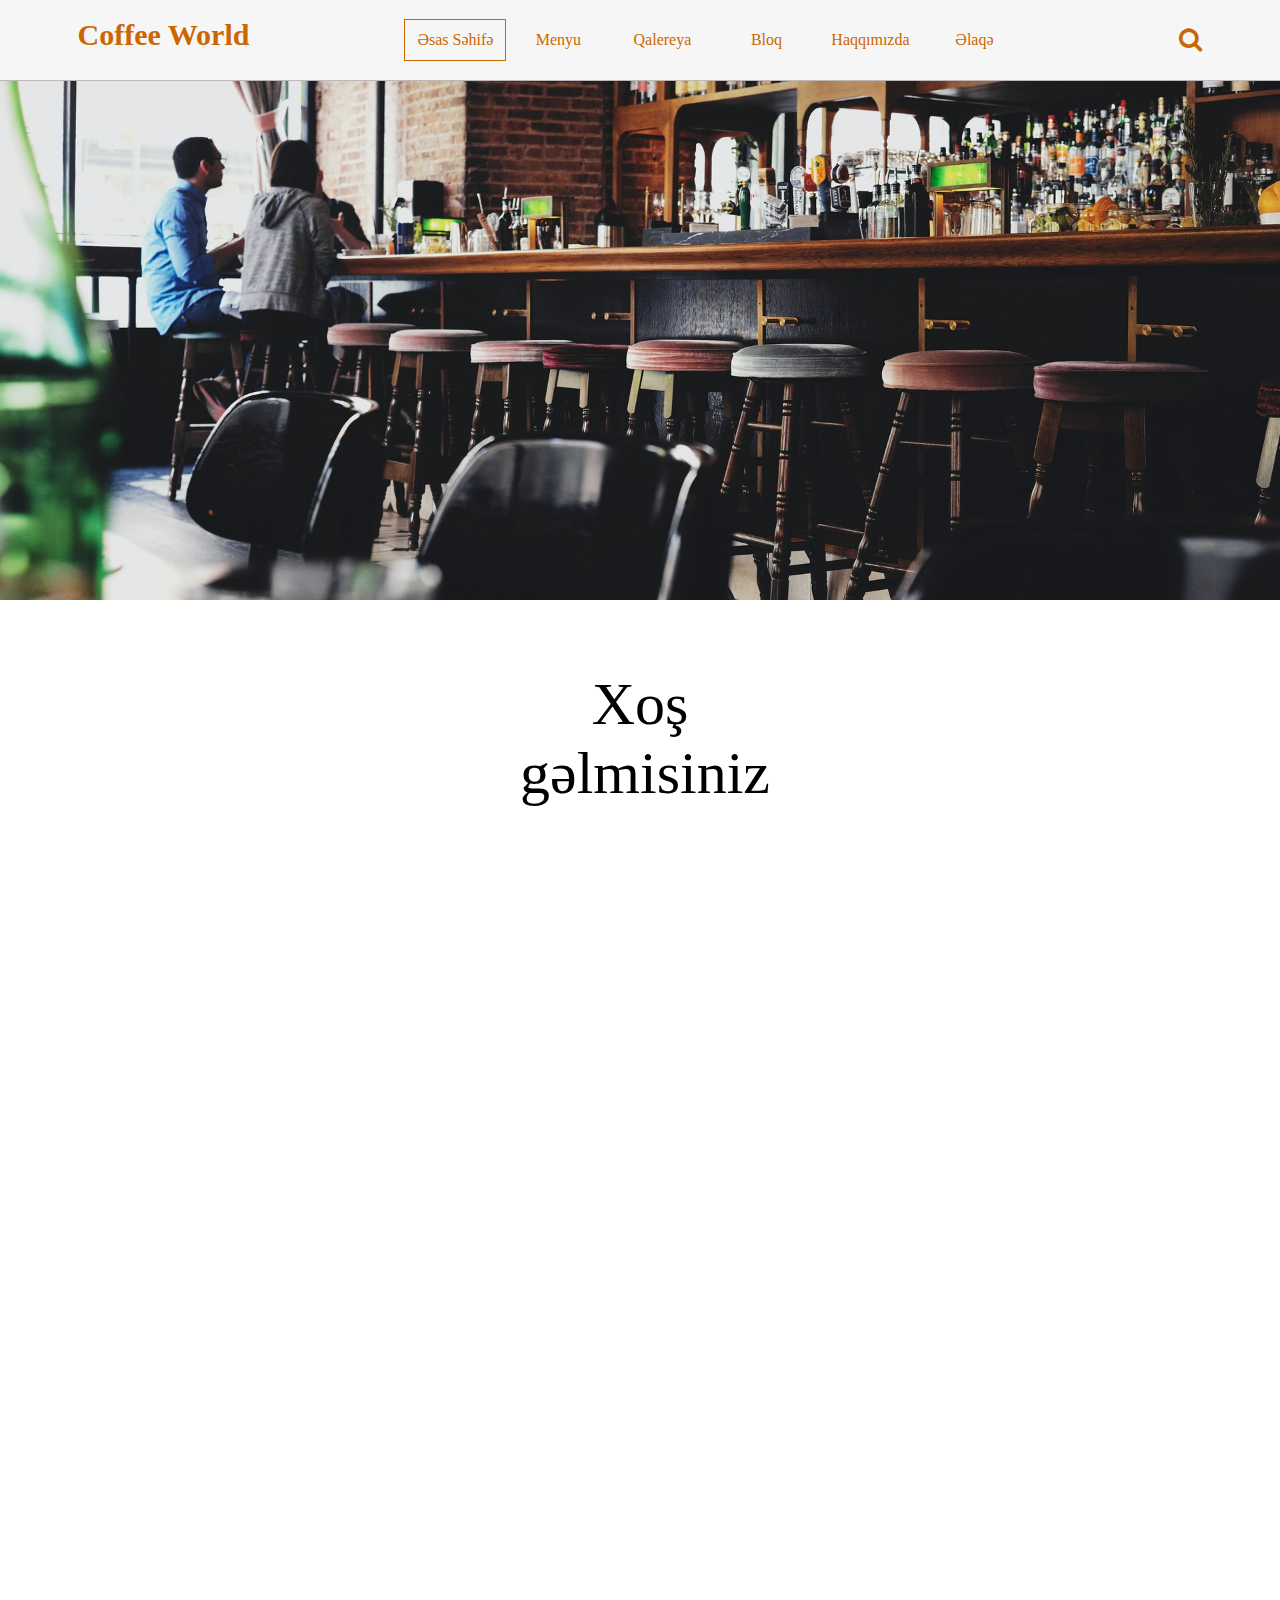
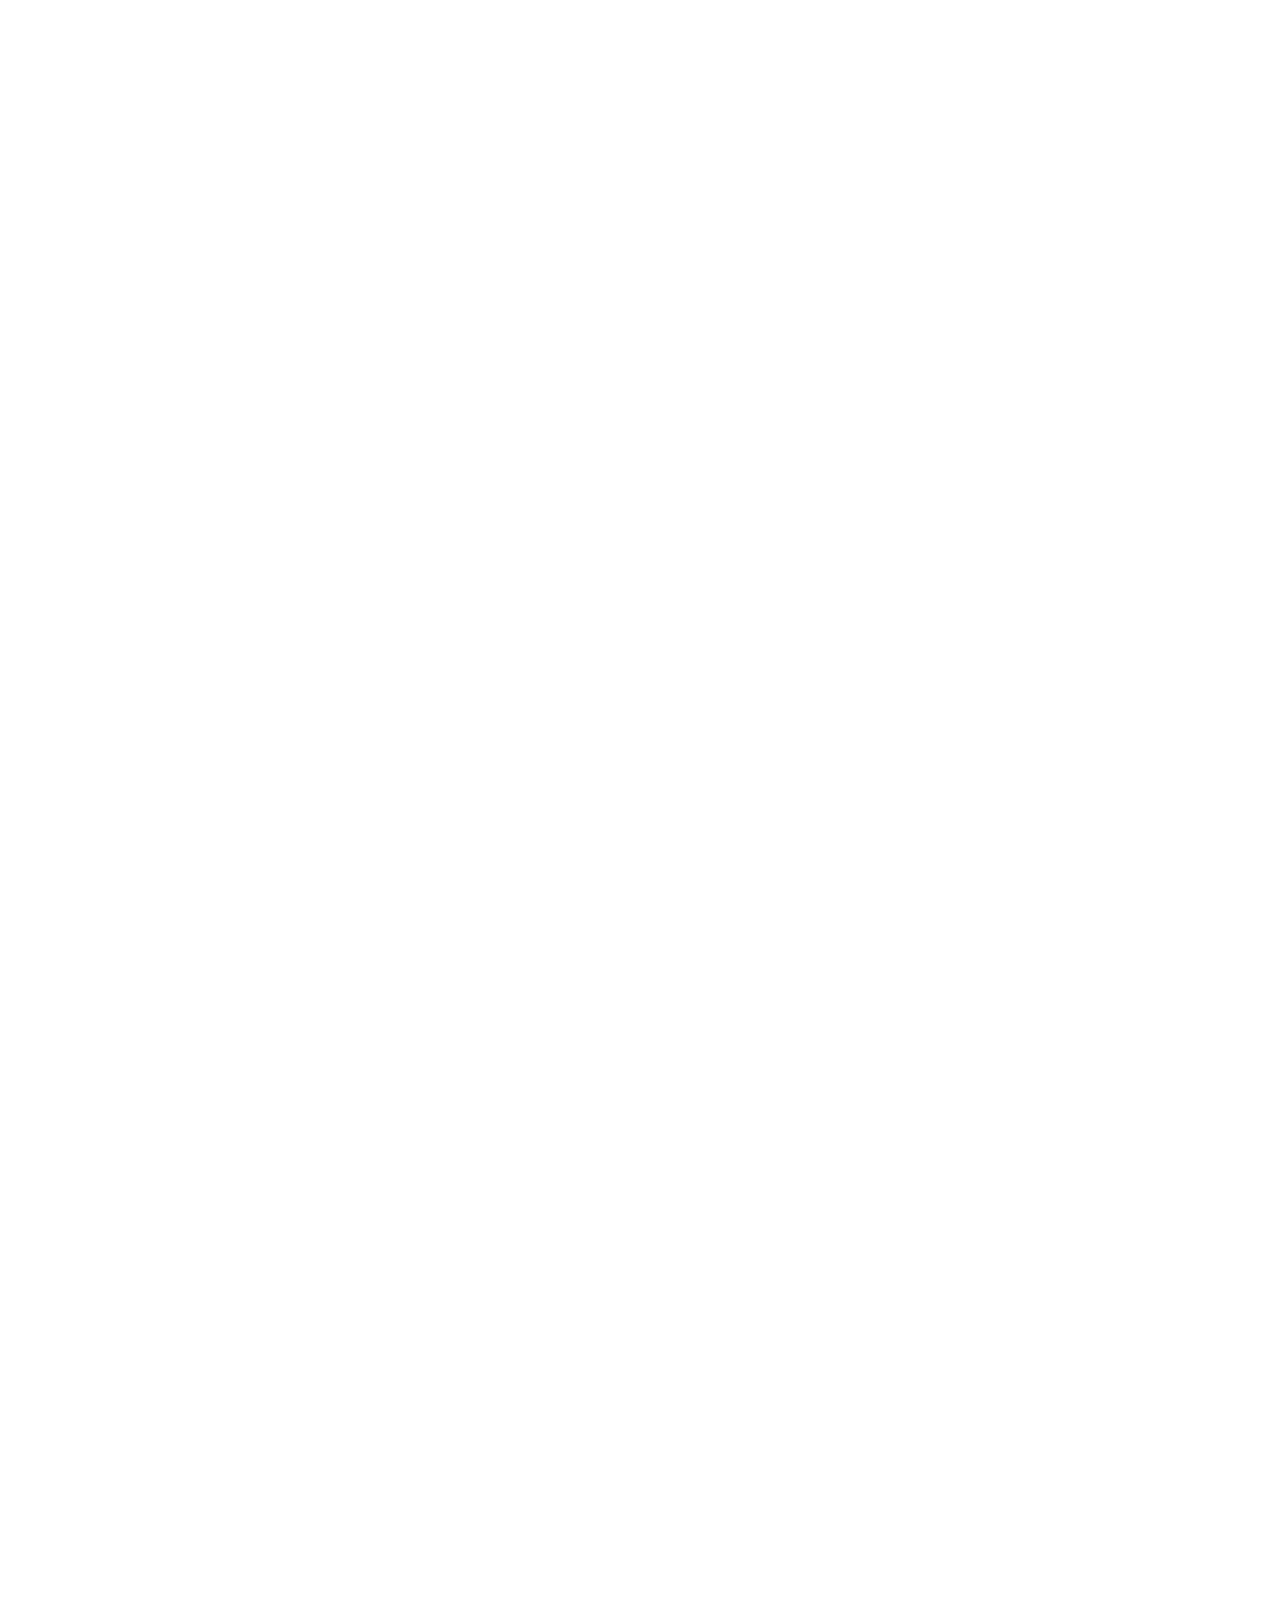
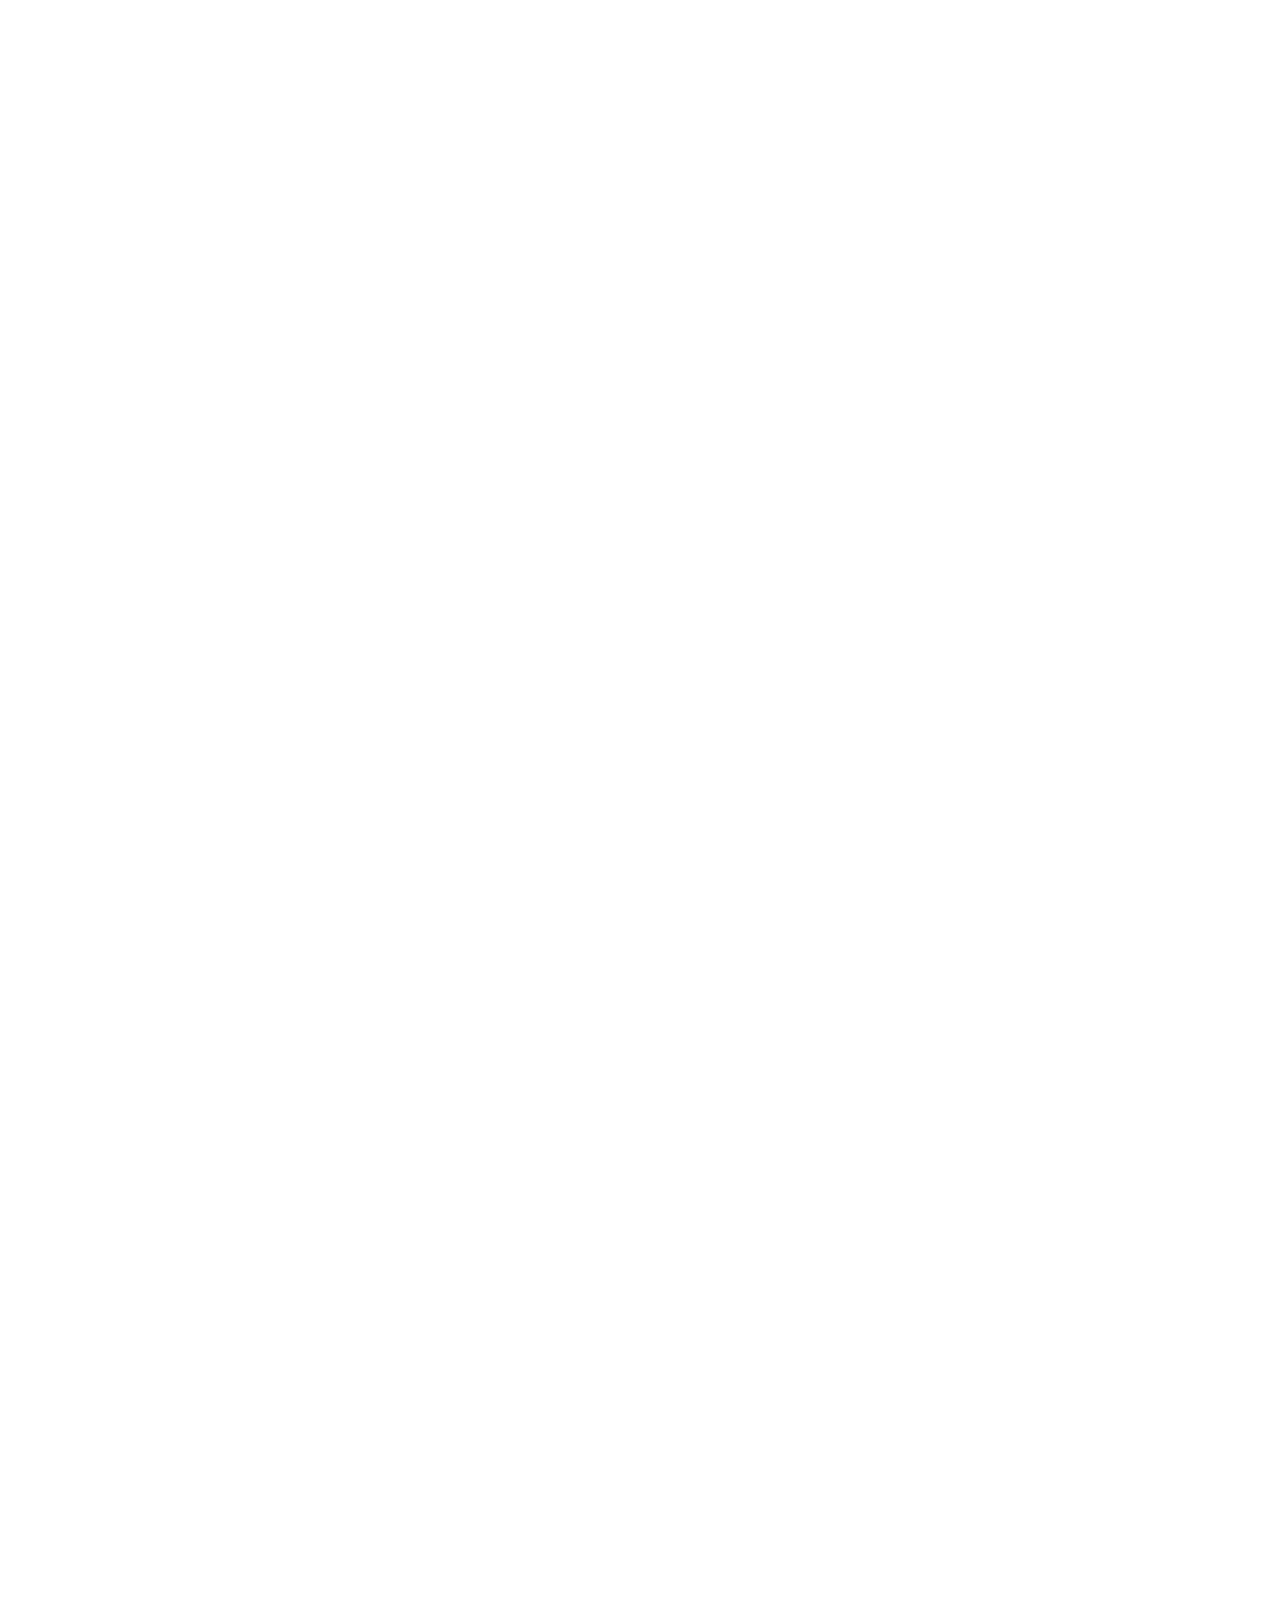
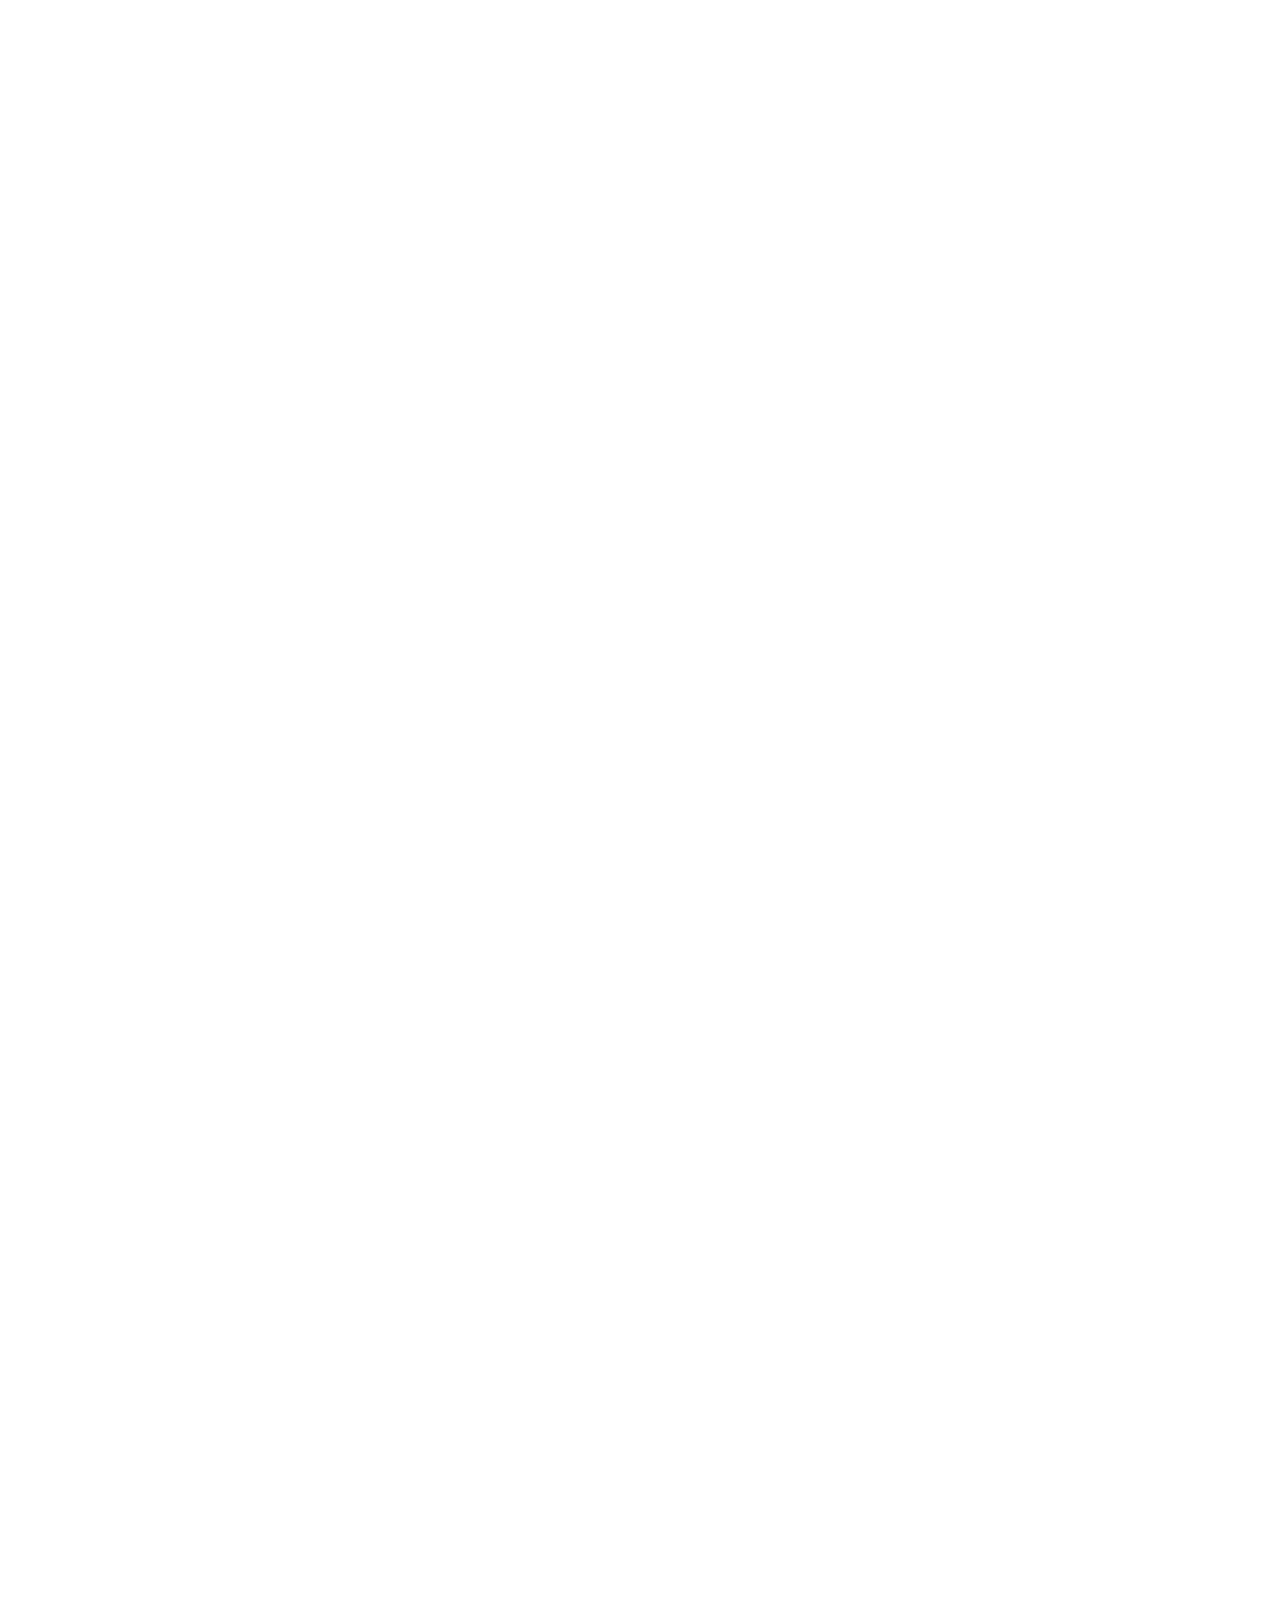
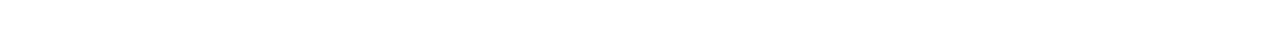
<file: esas-sehife.html>
<!DOCTYPE html>
<html lang="en">
<head>
    <meta charset="UTF-8">
    <meta name="viewport" content="width=device-width, initial-scale=1.0">
    <title>esas-sehife</title>
      <link rel="stylesheet" href="https://unpkg.com/aos@next/dist/aos.css"/>
    <link rel="stylesheet" href="esas-sehife.css">
    <link href="https://cdn.jsdelivr.net/npm/bootstrap@5.0.0-beta1/dist/css/bootstrap.min.css" rel="stylesheet" integrity="sha384-giJF6kkoqNQ00vy+HMDP7azOuL0xtbfIcaT9wjKHr8RbDVddVHyTfAAsrekwKmP1" crossorigin="anonymous">
    <link rel="stylesheet" href="https://pro.fontawesome.com/releases/v5.10.0/css/all.css" integrity="sha384-AYmEC3Yw5cVb3ZcuHtOA93w35dYTsvhLPVnYs9eStHfGJvOvKxVfELGroGkvsg+p" crossorigin="anonymous"/>
    <link rel="stylesheet" href="https://stackpath.bootstrapcdn.com/font-awesome/4.7.0/css/font-awesome.min.css" integrity="sha384-wvfXpqpZZVQGK6TAh5PVlGOfQNHSoD2xbE+QkPxCAFlNEevoEH3Sl0sibVcOQVnN" crossorigin="anonymous">
    <script src="jquery.js"></script>
    <script src="https://cdn.jsdelivr.net/npm/bootstrap@5.0.0-beta1/dist/js/bootstrap.bundle.min.js" integrity="sha384-ygbV9kiqUc6oa4msXn9868pTtWMgiQaeYH7/t7LECLbyPA2x65Kgf80OJFdroafW" crossorigin="anonymous"></script>
</head>
<body>
    <section class="section-menu-qiymet">
        <div class="menu-qiymet">
            <div class="menu-qiymet-ic">
            <div class="gizlet"><i class="fa fa-times" aria-hidden="true"></i></div>
            </div>
            <div class="div-yazi">
        <ul>
            <li>BRANÇ</li>
            <li>BUGÜNƏ ÖZƏL</li>
        </ul><br>
        <p class="p1">Lorem ipsum dolor sit amet, consectetur adipisicing elit. Nemo repellat debitis ipsam nostrum, magni et?</p>
        <div class="divxett"></div><br>
        <p class="p2">450g</p>
        <div class="divxett">
        </div><br>
        <div class="acliq">
           <i class="fa fa-fire" aria-hidden="true"></i>  ACILIQ DƏRƏCƏSI
        </div>
        <div class="gosterici">
            <div class="gosterici-ic">2/5</div>
        </div>     
        
        <div class="acliq">
        <i class="fa fa-cutlery" aria-hidden="true"></i> QIDALANMA
         </div>
         <table>
             <tr>
                 <td width="250">Kalori 250kcl</td>
                 <td width="150">Kalori 250kcl</td>
             </tr>
             <tr>
                <td>Fiber 2.0G</td>
                <td>Fiber 2.0G</td>
            </tr>
            <tr>
                <td>Karbohidrat 4.5G</td>
                <td>Karbohidrat 4.5G</td>
            </tr>
            <tr>
                <td>Protein 1.7G</td>
                <td></td>
            </tr>
         </table>
         <div class="divxett"></div><br>
         <div class="acliq">
            <i class="fa fa-book" aria-hidden="true"></i> QIDALANMA
             </div>
             <p class="p3">Lorem ipsum dolor, sit amet consectetur adipisicing elit. Dolore quasi sequi accusamus, laboriosam ullam autem dolores ratione nemo saepe hic?</p>
                </div>
        </div>
</section>

    <div class="axtaris">       
        <div class="times"><i class="fa fa-times" aria-hidden="true"></i></div> 
        <div class="axtaris-input"><input type="text" placeholder="Axtariş">
        </div>
    </div>

    <header>
        <div id="headerimg">
            <nav id="nav-menu">
                <div class="bars"><i class="fa fa-bars" aria-hidden="true"></i></div>
                <div id="logo"><a href="index.html">Coffee World</a></div>
                <div id="menu">
                <ul>
                    <li><a href="esas-sehife.html">Əsas Səhifə</a></li>
                    <li><a href="menyu.html">Menyu</a></li>
                    <li><a href="qalereya.html">Qalereya</a></li>
                    <li><a href="blog.html">Bloq</a></li>
                    <li><a href="haqqimizda.html">Haqqımızda</a></li>
                    <li><a href="elaqe.html">Əlaqə</a></li>
                </ul>
                </div>
                <div id="search">
                    <a href="#"><i class="fa fa-search" aria-hidden="true"></i></a>
                </div>
            </nav>          
        </div>
    </header>
    <main>
        <div id="xos">Xoş gəlmisiniz</div>
        <div id="giris">
        <div id="onceliy" data-aos="fade-up" data-aos-duration="1500">
            <span class="once">Öncəliyimiz</span><br><br>
                <span class="once2">Lorem ipsum dolor sit, amet  adipisicing elit. Voluptates excepturi exercitationem quis ad nisi possimus voluptatibus. In fugit tenetur a aliquid illum sapiente. Dolores officiis,It has survived not only five centuries laudantium cumque culpa maiores nobis?</span>
        </div>
        <div id="erzaq" data-aos="fade-up" data-aus-duration="1500">
            <span class="once">Ərzaqlar</span><br><br>
            <span class="once2">It is a long  fact that a reader will be  the readable content of a page when looking at its layout. The point of using Lorem Ipsum is that it has a more-or-less normal distribution of letters, as opposed to using 'Content here, content here', making it look like readable English.</span>
        </div>
    </div>
    <section id="section1" data-aos="zoom-in" data-aos-duration="1500">
        <div class="branc">
            <div class="brancic">
                <div class="hamburger"><i class="fas fa-hamburger"></i></i></div>
                <p class="p1">Branç</p>
                <p class="p2">~ Bugünə Özəl ~</p>
            </div><br>
            <div class="brancyazi">
                <div class="brancyazi1">
                <a href="#">Lorem Ipsum Dolor Sit Amet</a>
                <p>Lorem ipsum dolor sit amet consectetur adipisicing elit.</p>
                </div>
                <div class="brancpul">20$</div>
            </div><br>
            <div class="brancyazi">
                <div class="brancyazi1">
                <a href="#">Lorem Ipsum Dolor Sit Amet</a>
                <p>Lorem ipsum dolor sit amet consectetur adipisicing elit.</p>
                </div>
                <div class="brancpul">20$</div>
            </div><br>
            <div class="brancyazi">
                <div class="brancyazi1">
                <a href="#">Lorem Ipsum Dolor Sit Amet</a>
                <p>Lorem ipsum dolor sit amet consectetur adipisicing elit.</p>
                </div>
                <div class="brancpul">20$</div>
            </div>
        </div>
        <div class="piano">
            <div class="pianoic">
                <div class="coffe"><i class="fa fa-coffee" aria-hidden="true"></i></div>
                <p class="p1">Piano gecəsi</p>
                <p class="p2">~ Hər cümə axşamı ~</p>
            </div><br>
            <div class="pianoyazi">
                <p>Lorem ipsum dolor sit amet consectetur adipisicing elit. Saepe possimus eos culpa, modi similique placeat nobis ab minima, beatae inventore enim iste, dolores nihil nemo magnam. Saepe accusantium cumque quis?</p>
            </div>
            <div class="elaqe">
            <div class="nomre">
                +99451 302 00 66
            </div>
            <div class="elaqebtn">
                <a href="#"><span>Əlaqə</span></a>
              </div>
        </div>    
        </div>        
    </section><br>


        <div class="teklif" data-aos="fade-up" data-aos-duration="1300">
            <div class="xett1"></div>
            <div class="teklifyazi">Təkliflərimiz</div>
            <div class="xett1"></div>
        </div>
        <div class="teklifyazi2" data-aos="fade-up" data-aos-duration="1300">~ Bugünə Özəl ~</div>

        <section class="section2">
            <div class="kofe" data-aos="zoom-in" data-aos-duration="1500">
                <img src="img/coffee1.jpg" alt=""><br>
                <p id="kofe-cay">Kofe & Çay</p><br>
                <p id="kofeic">Lorem ipsum dolor sit amet consectetur adipisicing elit. Assumenda sequi est vel ipsa! Maiores!</p>
            </div>
            <div class="kofe" data-aos="zoom-in" data-aos-duration="1500">
                <img src="img/sendvic.jpg" alt=""><br>
                <p id="kofe-cay">Sendviç</p><br>
                <p id="kofeic">Lorem ipsum dolor sit amet consectetur adipisicing elit. Assumenda sequi est vel ipsa! Maiores!</p>
            </div>
            <div class="kofe" data-aos="zoom-in" data-aos-duration="1500">
                <img src="img/sup.jpg" alt=""><br>
                <p id="kofe-cay">Sup</p><br>
                <p id="kofeic">Lorem ipsum dolor sit amet consectetur adipisicing elit. Assumenda sequi est vel ipsa! Maiores!</p>
            </div>
            <div class="kofe" data-aos="zoom-in" data-aos-duration="1500">
                <img src="img/sirniyyat.jpg" alt=""><br>
                <p id="kofe-cay">Şirniyyat</p><br>
                <p id="kofeic">Lorem ipsum dolor sit amet consectetur adipisicing elit. Assumenda sequi est vel ipsa! Maiores!</p>
            </div>
            <div class="kofe" data-aos="zoom-in" data-aos-duration="1500">
                <img src="img/ice-coffee1.jpg" alt=""><br>
                <p id="kofe-cay">Ice-coffee</p><br>
                <p id="kofeic">Lorem ipsum dolor sit amet consectetur adipisicing elit. Assumenda sequi est vel ipsa! Maiores!</p>
            </div>
        </section>
        <div class="cay" data-aos="zoom-in" data-aos-duration="1500">    
            <div class="teklif">
                <div class="xett1"></div>
                <div class="cayyazi">Çay</div>
                <div class="xett1"></div>
            </div>
            <div class="teklifyazi2">~ Bugünə Özəl ~</div>
        </div>
        <section class="section3" data-aos="fade-up" data-aos-duration="1500">
            <div class="beta">
                <div class="betaimg"><img src="img/beta3.jpg" alt=""></div>
                <div class="betayazi">
                <span class="yazi1"><span>Beta:</span><br>
                Hazırlanma qaydası</span><br>
                <span class="yazi2">Lorem ipsum dolor sit amet consectetur adipisicing elit. Doloremque commodi placeat vero aspernatur nam exercitationem natus, reprehenderit maiores pariatur voluptatibus harum ratione asperiores totam quasi quia rem tempora maxime. Aut!</span>
                </div>
            </div>
            <div class="silder">
                <div id="carouselExampleControls" class="carousel slide" data-bs-ride="carousel">
                    <div class="carousel-inner">
                      <div class="carousel-item active">
                        <img src="img/ice-coffee1.jpg" class="d-block w-100" alt="..."><br>
                        <p>LOREM IPSUM DOLAR</p>
                        <ul>
                            <li><a href="#">COFFEE</a></li>
                            <li><a href="#">HONEY</a></li>
                            <li><a href="#">ORGANIC</a></li>
                            <li><a href="#">TEA</a></li>
                        </ul><br><br>
                        <p><a href="#">Lorem & Ipsum</a></p>
                        <div class="sliderpul">20$</div>
                      </div>
                      <div class="carousel-item ">
                        <img src="img/slider-coffee1.jpg" class="d-block w-100" alt="..."><br>
                        <p>LOREM IPSUM DOLAR</p>
                        <ul>
                            <li><a href="#">COFFEE</a></li>
                            <li><a href="#">HONEY</a></li>
                            <li><a href="#">ORGANIC</a></li>
                            <li><a href="#">TEA</a></li>
                        </ul><br><br>
                        <p><a href="#">Lorem & Ipsum</a></p>
                        <div class="sliderpul">20$</div>
                      </div>
                      <div class="carousel-item">
                        <img src="img/sirniyyat.jpg" class="d-block w-100" alt="..."><br>
                        <p>LOREM IPSUM DOLAR</p>
                        <ul>
                            <li><a href="#">COFFEE</a></li>
                            <li><a href="#">HONEY</a></li>
                            <li><a href="#">ORGANIC</a></li>
                            <li><a href="#">TEA</a></li>
                        </ul><br><br>
                        <p><a href="#">Lorem & Ipsum</a></p>
                        <div class="sliderpul">20$</div>
                      </div>
                    </div>
                    <a class="carousel-control-prev" href="#carouselExampleControls" role="button" data-bs-slide="prev">
                      <span class="carousel-control-prev-icon" aria-hidden="true"></span>
                      <span class="visually-hidden">Previous</span>
                    </a>
                    <a class="carousel-control-next" href="#carouselExampleControls" role="button" data-bs-slide="next">
                      <span class="carousel-control-next-icon" aria-hidden="true"></span>
                      <span class="visually-hidden">Next</span>
                    </a>
                  </div>
            </div>
        </section>
        <div class="edviyat" data-aos="zoom-in" data-aos-duration="1500"></div>
        <div class="teklif" data-aos="fade-up" data-aos-duration="1300">
            <div class="xett1"></div>
            <div class="teklifyazi">Menyu</div>
            <div class="xett1"></div>           
        </div>
        <div class="teklifyazi2"  data-aos="fade-up" data-aos-duration="1300">~ Bugünə Özəl ~</div>

        <section class="section4-umumi">
        <div class="section4">
            <div class="kofe" data-aos="fade-up" data-aos-duration="1500">
            <div class="brancyazi">
                <div class="brancyazi1">
                <u>Kofe</u><br><br>
                <a href="#">Lorem Ipsum Dolor Sit Amet</a>
                <p>Lorem ipsum dolor sit amet consectetur adipisicing elit.</p>
                </div>
                <div class="brancpul">20$</div>
            </div><br>
            <div class="brancyazi">
                <div class="brancyazi1">
                <a href="#">Lorem Ipsum Dolor Sit Amet</a>
                <p>Lorem ipsum dolor sit amet consectetur adipisicing elit.</p>
                </div>
                <div class="brancpul">20$</div>
            </div><br>
            <div class="brancyazi">
                <div class="brancyazi1">
                <a href="#">Lorem Ipsum Dolor Sit Amet</a>
                <p>Lorem ipsum dolor sit amet consectetur adipisicing elit.</p>
                </div>
                <div class="brancpul">20$</div>
            </div><br>
            <div class="brancyazi">
                <div class="brancyazi1">
                <a href="#">Lorem Ipsum Dolor Sit Amet</a>
                <p>Lorem ipsum dolor sit amet consectetur adipisicing elit.</p>
                </div>
                <div class="brancpul">20$</div>
            </div><br>
            <div class="brancyazi">
                <div class="brancyazi1">
                <a href="#">Lorem Ipsum Dolor Sit Amet</a>
                <p>Lorem ipsum dolor sit amet consectetur adipisicing elit.</p>
                </div>
                <div class="brancpul">20$</div>
            </div><br>
            <div class="brancyazi">
                <div class="brancyazi1">
                <u>Branç</u><br><br>
                <a href="#">Lorem Ipsum Dolor Sit Amet</a>
                <p>Lorem ipsum dolor sit amet consectetur adipisicing elit.</p>
                </div>
                <div class="brancpul pt-5">20$</div>
            </div><br>
            <div class="brancyazi">
                <div class="brancyazi1">
                <a href="#">Lorem Ipsum Dolor Sit Amet</a>
                <p>Lorem ipsum dolor sit amet consectetur adipisicing elit.</p>
                </div>
                <div class="brancpul">20$</div>
            </div><br>
            <div class="brancyazi">
                <div class="brancyazi1">
                <a href="#">Lorem Ipsum Dolor Sit Amet</a>
                <p>Lorem ipsum dolor sit amet consectetur adipisicing elit.</p>
                </div>
                <div class="brancpul">20$</div>
            </div><br>
            <div class="brancyazi">
                <div class="brancyazi1">
                <a href="#">Lorem Ipsum Dolor Sit Amet</a>
                <p>Lorem ipsum dolor sit amet consectetur adipisicing elit.</p>
                </div>
                <div class="brancpul">20$</div>
            </div><br>
            <div class="brancyazi">
                <div class="brancyazi1">
                <a href="#">Lorem Ipsum Dolor Sit Amet</a>
                <p>Lorem ipsum dolor sit amet consectetur adipisicing elit.</p>
                </div>
                <div class="brancpul">20$</div>
            </div><br>
        </div>

        <div class="kofe" data-aos="fade-up" data-aos-duration="1500">
          <div class="brancyazi">
              <div class="brancyazi1">
              <u>Keks</u><br><br>
              <a href="#">Lorem Ipsum Dolor Sit Amet</a>
              <p>Lorem ipsum dolor sit amet consectetur adipisicing elit.</p>
              </div>
              <div class="brancpul pt-5">20$</div>
          </div><br>
          <div class="brancyazi">
              <div class="brancyazi1">
              <a href="#">Lorem Ipsum Dolor Sit Amet</a>
              <p>Lorem ipsum dolor sit amet consectetur adipisicing elit.</p>
              </div>
              <div class="brancpul">20$</div>
          </div><br>
          <div class="brancyazi">
              <div class="brancyazi1">
              <a href="#">Lorem Ipsum Dolor Sit Amet</a>
              <p>Lorem ipsum dolor sit amet consectetur adipisicing elit.</p>
              </div>
              <div class="brancpul">20$</div>
          </div><br>
          <div class="brancyazi">
              <div class="brancyazi1">
              <a href="#">Lorem Ipsum Dolor Sit Amet</a>
              <p>Lorem ipsum dolor sit amet consectetur adipisicing elit.</p>
              </div>
              <div class="brancpul">20$</div>
          </div><br>
          <div class="brancyazi">
              <div class="brancyazi1">
              <a href="#">Lorem Ipsum Dolor Sit Amet</a>
              <p>Lorem ipsum dolor sit amet consectetur adipisicing elit.</p>
              </div>
              <div class="brancpul">20$</div>
          </div><br>
          <div class="brancyazi">
              <div class="brancyazi1">
              <u>Nahar</u><br><br>
              <a href="#">Lorem Ipsum Dolor Sit Amet</a>
              <p>Lorem ipsum dolor sit amet consectetur adipisicing elit.</p>
              </div>
              <div class="brancpul pt-5">20$</div>
          </div><br>
          <div class="brancyazi">
              <div class="brancyazi1">
              <a href="#">Lorem Ipsum Dolor Sit Amet</a>
              <p>Lorem ipsum dolor sit amet consectetur adipisicing elit.</p>
              </div>
              <div class="brancpul">20$</div>
          </div><br>
          <div class="brancyazi">
              <div class="brancyazi1">
              <a href="#">Lorem Ipsum Dolor Sit Amet</a>
              <p>Lorem ipsum dolor sit amet consectetur adipisicing elit.</p>
              </div>
              <div class="brancpul">20$</div>
          </div><br>
          <div class="brancyazi">
              <div class="brancyazi1">
              <a href="#">Lorem Ipsum Dolor Sit Amet</a>
              <p>Lorem ipsum dolor sit amet consectetur adipisicing elit.</p>
              </div>
              <div class="brancpul">20$</div>
          </div><br>
          <div class="brancyazi">
              <div class="brancyazi1">
              <a href="#">Lorem Ipsum Dolor Sit Amet</a>
              <p>Lorem ipsum dolor sit amet consectetur adipisicing elit.</p>
              </div>
              <div class="brancpul">20$</div>
          </div><br>
      </div>

      <div class="kofe" data-aos="fade-up" data-aos-duration="1500">
      <div class="brancyazi">
          <div class="brancyazi1">
          <u>Şirniyyatlar</u><br><br>
          <a href="#">Lorem Ipsum Dolor Sit Amet</a>
          <p>Lorem ipsum dolor sit amet consectetur adipisicing elit.</p>
          </div>
          <div class="brancpul pt-5">20$</div>
      </div><br>
      <div class="brancyazi">
          <div class="brancyazi1">
          <a href="#">Lorem Ipsum Dolor Sit Amet</a>
          <p>Lorem ipsum dolor sit amet consectetur adipisicing elit.</p>
          </div>
          <div class="brancpul">20$</div>
      </div><br>
      <div class="brancyazi">
          <div class="brancyazi1">
          <a href="#">Lorem Ipsum Dolor Sit Amet</a>
          <p>Lorem ipsum dolor sit amet consectetur adipisicing elit.</p>
          </div>
          <div class="brancpul">20$</div>
      </div><br>
      <div class="brancyazi">
          <div class="brancyazi1">
          <a href="#">Lorem Ipsum Dolor Sit Amet</a>
          <p>Lorem ipsum dolor sit amet consectetur adipisicing elit.</p>
          </div>
          <div class="brancpul">20$</div>
      </div><br>
      <div class="brancyazi">
          <div class="brancyazi1">
          <a href="#">Lorem Ipsum Dolor Sit Amet</a>
          <p>Lorem ipsum dolor sit amet consectetur adipisicing elit.</p>
          </div>
          <div class="brancpul">20$</div>
      </div><br>
      <div class="brancyazi">
          <div class="brancyazi1">
          <u>İçkilər</u><br><br>
          <a href="#">Lorem Ipsum Dolor Sit Amet</a>
          <p>Lorem ipsum dolor sit amet consectetur adipisicing elit.</p>
          </div>
          <div class="brancpul pt-5">20$</div>
      </div><br>
      <div class="brancyazi">
          <div class="brancyazi1">
          <a href="#">Lorem Ipsum Dolor Sit Amet</a>
          <p>Lorem ipsum dolor sit amet consectetur adipisicing elit.</p>
          </div>
          <div class="brancpul">20$</div>
      </div><br>
      <div class="brancyazi">
          <div class="brancyazi1">
          <a href="#">Lorem Ipsum Dolor Sit Amet</a>
          <p>Lorem ipsum dolor sit amet consectetur adipisicing elit.</p>
          </div>
          <div class="brancpul">20$</div>
      </div><br>
      <div class="brancyazi">
          <div class="brancyazi1">
          <a href="#">Lorem Ipsum Dolor Sit Amet</a>
          <p>Lorem ipsum dolor sit amet consectetur adipisicing elit.</p>
          </div>
          <div class="brancpul">20$</div>
      </div><br>
      <div class="brancyazi">
          <div class="brancyazi1">
          <a href="#">Lorem Ipsum Dolor Sit Amet</a>
          <p>Lorem ipsum dolor sit amet consectetur adipisicing elit.</p>
          </div>
          <div class="brancpul">20$</div>
      </div><br>
  </div>      
        </div>

        <div class="section42">
            <div class="kofe">
              
            <div class="brancyazi">
                <div class="brancyazi1">
                <u>Səhər yeməyi</u><br><br>
                <a href="#">Lorem Ipsum Dolor Sit Amet</a>
                <p>Lorem ipsum dolor sit amet consectetur adipisicing elit.</p>
                </div>
                <div class="brancpul pt-5">20$</div>
            </div><br>
            <div class="brancyazi">
                <div class="brancyazi1">
                <a href="#">Lorem Ipsum Dolor Sit Amet</a>
                <p>Lorem ipsum dolor sit amet consectetur adipisicing elit.</p>
                </div>
                <div class="brancpul">20$</div>
            </div><br>
            <div class="brancyazi">
                <div class="brancyazi1">
                <a href="#">Lorem Ipsum Dolor Sit Amet</a>
                <p>Lorem ipsum dolor sit amet consectetur adipisicing elit.</p>
                </div>
                <div class="brancpul">20$</div>
            </div><br>
            <div class="brancyazi">
                <div class="brancyazi1">
                <a href="#">Lorem Ipsum Dolor Sit Amet</a>
                <p>Lorem ipsum dolor sit amet consectetur adipisicing elit.</p>
                </div>
                <div class="brancpul">20$</div>
            </div><br>
            <div class="brancyazi">
                <div class="brancyazi1">
                <a href="#">Lorem Ipsum Dolor Sit Amet</a>
                <p>Lorem ipsum dolor sit amet consectetur adipisicing elit.</p>
                </div>
                <div class="brancpul">20$</div>
            </div><br>
                <div class="brancyazi">
                <div class="brancyazi1">
                <u>Branç</u><br><br>
                <a href="#">Lorem Ipsum Dolor Sit Amet</a>
                <p>Lorem ipsum dolor sit amet consectetur adipisicing elit.</p>
                </div>
                <div class="brancpul pt-5">20$</div>
            </div><br>
            <div class="brancyazi">
                <div class="brancyazi1">
                <a href="#">Lorem Ipsum Dolor Sit Amet</a>
                <p>Lorem ipsum dolor sit amet consectetur adipisicing elit.</p>
                </div>
                <div class="brancpul">20$</div>
            </div><br>
            <div class="brancyazi">
                <div class="brancyazi1">
                <a href="#">Lorem Ipsum Dolor Sit Amet</a>
                <p>Lorem ipsum dolor sit amet consectetur adipisicing elit.</p>
                </div>
                <div class="brancpul">20$</div>
            </div><br>
            <div class="brancyazi">
                <div class="brancyazi1">
                <a href="#">Lorem Ipsum Dolor Sit Amet</a>
                <p>Lorem ipsum dolor sit amet consectetur adipisicing elit.</p>
                </div>
                <div class="brancpul">20$</div>
            </div><br>
            <div class="brancyazi">
                <div class="brancyazi1">
                <a href="#">Lorem Ipsum Dolor Sit Amet</a>
                <p>Lorem ipsum dolor sit amet consectetur adipisicing elit.</p>
                </div>
                <div class="brancpul">20$</div>
            </div><br>
        </div>

        <div class="kofe">
            <div class="brancyazi">
              <div class="brancyazi1">
              <u>Şam yeməyi</u><br><br>
              <a href="#">Lorem Ipsum Dolor Sit Amet</a>
              <p>Lorem ipsum dolor sit amet consectetur adipisicing elit.</p>
              </div>
              <div class="brancpul pt-5">20$</div>
          </div><br>
          <div class="brancyazi">
              <div class="brancyazi1">
              <a href="#">Lorem Ipsum Dolor Sit Amet</a>
              <p>Lorem ipsum dolor sit amet consectetur adipisicing elit.</p>
              </div>
              <div class="brancpul">20$</div>
          </div><br>
          <div class="brancyazi">
              <div class="brancyazi1">
              <a href="#">Lorem Ipsum Dolor Sit Amet</a>
              <p>Lorem ipsum dolor sit amet consectetur adipisicing elit.</p>
              </div>
              <div class="brancpul">20$</div>
          </div><br>
          <div class="brancyazi">
              <div class="brancyazi1">
              <a href="#">Lorem Ipsum Dolor Sit Amet</a>
              <p>Lorem ipsum dolor sit amet consectetur adipisicing elit.</p>
              </div>
              <div class="brancpul">20$</div>
          </div><br>
          <div class="brancyazi">
              <div class="brancyazi1">
              <a href="#">Lorem Ipsum Dolor Sit Amet</a>
              <p>Lorem ipsum dolor sit amet consectetur adipisicing elit.</p>
              </div>
              <div class="brancpul">20$</div>
          </div><br>         
          <div class="brancyazi">
              <div class="brancyazi1">
              <u>Dondurma</u><br><br>
              <a href="#">Lorem Ipsum Dolor Sit Amet</a>
              <p>Lorem ipsum dolor sit amet consectetur adipisicing elit.</p>
              </div>
              <div class="brancpul pt-5">20$</div>
          </div><br>
          <div class="brancyazi">
              <div class="brancyazi1">
              <a href="#">Lorem Ipsum Dolor Sit Amet</a>
              <p>Lorem ipsum dolor sit amet consectetur adipisicing elit.</p>
              </div>
              <div class="brancpul">20$</div>
          </div><br>
          <div class="brancyazi">
              <div class="brancyazi1">
              <a href="#">Lorem Ipsum Dolor Sit Amet</a>
              <p>Lorem ipsum dolor sit amet consectetur adipisicing elit.</p>
              </div>
              <div class="brancpul">20$</div>
          </div><br>
          <div class="brancyazi">
              <div class="brancyazi1">
              <a href="#">Lorem Ipsum Dolor Sit Amet</a>
              <p>Lorem ipsum dolor sit amet consectetur adipisicing elit.</p>
              </div>
              <div class="brancpul">20$</div>
          </div><br>
          <div class="brancyazi">
              <div class="brancyazi1">
              <a href="#">Lorem Ipsum Dolor Sit Amet</a>
              <p>Lorem ipsum dolor sit amet consectetur adipisicing elit.</p>
              </div>
              <div class="brancpul">20$</div>
          </div><br>
      </div>

      <div class="kofe">  
      <div class="brancyazi">
          <div class="brancyazi1">
            <u>Şirniyyatlar</u><br><br>
          <a href="#">Lorem Ipsum Dolor Sit Amet</a>
          <p>Lorem ipsum dolor sit amet consectetur adipisicing elit.</p>
          </div>
          <div class="brancpul pt-5">20$</div>
      </div><br>
      <div class="brancyazi">
          <div class="brancyazi1">
          <a href="#">Lorem Ipsum Dolor Sit Amet</a>
          <p>Lorem ipsum dolor sit amet consectetur adipisicing elit.</p>
          </div>
          <div class="brancpul">20$</div>
      </div><br>
      <div class="brancyazi">
          <div class="brancyazi1">
          <a href="#">Lorem Ipsum Dolor Sit Amet</a>
          <p>Lorem ipsum dolor sit amet consectetur adipisicing elit.</p>
          </div>
          <div class="brancpul">20$</div>
      </div><br>
      <div class="brancyazi">
          <div class="brancyazi1">
          <a href="#">Lorem Ipsum Dolor Sit Amet</a>
          <p>Lorem ipsum dolor sit amet consectetur adipisicing elit.</p>
          </div>
          <div class="brancpul">20$</div>
      </div><br>
      <div class="brancyazi">
          <div class="brancyazi1">
          <a href="#">Lorem Ipsum Dolor Sit Amet</a>
          <p>Lorem ipsum dolor sit amet consectetur adipisicing elit.</p>
          </div>
          <div class="brancpul">20$</div>
      </div><br>
    
      <div class="brancyazi">
          <div class="brancyazi1">
            <u>İçkilər</u><br><br>
          <a href="#">Lorem Ipsum Dolor Sit Amet</a>
          <p>Lorem ipsum dolor sit amet consectetur adipisicing elit.</p>
          </div>
          <div class="brancpul pt-5">20$</div>
      </div><br>
      <div class="brancyazi">
          <div class="brancyazi1">
          <a href="#">Lorem Ipsum Dolor Sit Amet</a>
          <p>Lorem ipsum dolor sit amet consectetur adipisicing elit.</p>
          </div>
          <div class="brancpul">20$</div>
      </div><br>
      <div class="brancyazi">
          <div class="brancyazi1">
          <a href="#">Lorem Ipsum Dolor Sit Amet</a>
          <p>Lorem ipsum dolor sit amet consectetur adipisicing elit.</p>
          </div>
          <div class="brancpul">20$</div>
      </div><br>
      <div class="brancyazi">
          <div class="brancyazi1">
          <a href="#">Lorem Ipsum Dolor Sit Amet</a>
          <p>Lorem ipsum dolor sit amet consectetur adipisicing elit.</p>
          </div>
          <div class="brancpul">20$</div>
      </div><br>
      <div class="brancyazi">
          <div class="brancyazi1">
          <a href="#">Lorem Ipsum Dolor Sit Amet</a>
          <p>Lorem ipsum dolor sit amet consectetur adipisicing elit.</p>
          </div>
          <div class="brancpul">20$</div>
      </div><br>
  </div>      
        </div>
        </section>

    <span  data-aos="fade-up">
            <div class="menyu-btn">
                <a>Daha çox</a>
              </div>
              </span><br><br>

        <section class="section5" data-aos="fade-up">
            <div class="acilisvaxti">
                <p class="p1">Açılış vaxtı</p><br>
                <div class="hefteici">
                    <div class="div1">Həftə içi</div>
                    <div class="div2">09:00-00:00</div>
                </div>
                <div class="hefteici">
                    <div class="div1">Həftə içi</div>
                    <div class="div2">09:00-00:00</div>
                </div>
                <div class="hefteici">
                    <div class="div1">Həftə içi</div>
                    <div class="div2">09:00-00:00</div>
                </div>
            </div>
            <div class="acilisvaxti">
                <p class="p1">Ünvan</p><br>
                <i class="fa fa-globe" aria-hidden="true"></i><br>
                <p class="p2">Bakı, Nərimanov</p><br>            
            <div class="dahacox">
                <a href="">Daha çox</a>
              </div><br><br>
            </div>

            <div class="acilisvaxti">
                <p class="p1">Əlaqədə qalın</p><br>
                <p class="p1">+99451 302 00 66</p>
                <p class="p2">office@webworld.az</p>
            <div class="sosyal">
                <a href="#" class="facebook"><i class="fa fa-facebook fa-2x" aria-hidden="true"></i></a>
                <a href="#" class="whatsapp"><i class="fa fa-whatsapp fa-2x" aria-hidden="true"></i></a>	
                <a href="#"><i class="fa fa-instagram fa-2x" aria-hidden="true"></i></a>
              </div><br><br>
            </div>
        </section>

        <div class="teklif" data-aos="fade-up" data-aos-duration="1300">
            <div class="xett1"></div>
            <div class="teklifyazi">Bloq</div>
            <div class="xett1"></div>           
        </div>
        <div class="teklifyazi2" data-aos="fade-up" data-aos-duration="1300">~ Bugünə Özəl ~</div>


        <section class="section6">
            <div class="blog" data-aos="fade-up" data-aos-duration="1500">
                <div class="blogic1"></div><br>
                <ul>
                    <li><a href="#">Resept</a></li>
                    <li><a href="#">Tövsiyyə</a></li>
                </ul>
                <p class="p1">Lorem ipsum, dolor sit amet consectetur adipisicing elit.</p>
                <p class="p2">Lorem ipsum dolor sit amet consectetur adipisicing elit. Atque quidem et odit sunt aperiam numquam?...</p>
                <p class="p3">bio, şam yeməyi, qida, ət, quzu</p>
                <div class="yenilendi">3 dəqiqə əvvəl yeniləndi</div>
            </div>

            <div class="blog" data-aos="fade-up" data-aos-duration="1500">
                <div class="blogic2"></div><br>
                <ul>
                    <li><a href="#">Resept</a></li>
                    <li><a href="#">Tövsiyyə</a></li>
                </ul>
                <p class="p1">Lorem ipsum, dolor sit amet consectetur adipisicing elit.</p>
                <p class="p2">Lorem ipsum dolor sit amet consectetur adipisicing elit. Atque quidem et odit sunt aperiam numquam?...</p>
                <p class="p3">bio, şam yeməyi, qida, ət, quzu</p>
                <div class="yenilendi">3 dəqiqə əvvəl yeniləndi</div>
            </div>

            <div class="blog" data-aos="fade-up" data-aos-duration="1500">
                <div class="blogic3"></div><br>
                <ul>
                    <li><a href="#">Resept</a></li>
                    <li><a href="#">Tövsiyyə</a></li>
                </ul>
                <p class="p1">Lorem ipsum, dolor sit amet consectetur adipisicing elit.</p>
                <p class="p2">Lorem ipsum dolor sit amet consectetur adipisicing elit. Atque quidem et odit sunt aperiam numquam?...</p>
                <p class="p3">bio, şam yeməyi, qida, ət, quzu</p>
                <div class="yenilendi">3 dəqiqə əvvəl yeniləndi</div>
            </div>
        </section>
        
        <footer  data-aos="fade-up" data-aos-duration="1500">
            <div class="footer-container"  data-aos="fade-up" data-aos-duration="1500">
            <div class="footer1">  
                <div class="left-box">          
                <h4>Haqqımızda</h4>
                <span>Lorem ipsum dolor sit amet consectetur adipisicing elit. Eligendi accusantium placeat corporis beatae vero cumque eum, quas iusto pariatur?...</span>
                <br><br><div class="dahacox">
                    <a href="">Daha çox</a>
                </div>
            </div>  
            </div>
            <div class="footer1">
                <div class="middle-box">
                    <h1>Coffee World</h1>
                    <h4>Əlaqə</h4>
                    <p>+99451 302 00 66</p>
                    <p class="office">office@webworld.az</p>
                    <div class="sosyal">
                        <a href="#"><i class="fa fa-facebook fa-2x" aria-hidden="true"></i></a>
                        <a href="#"><i class="fa fa-instagram fa-2x" aria-hidden="true"></i></a>
                      </div><br>
                      <p>Copyright © 20212021 Created by<span> Web World</span> -Cabar Aslanov</p>
                </div>
            </div>
            <div class="footer1">
                <div class="right-box">
                    <h4>Xəbərlərdən məlumatlı olun</h4>
                    <table cellspacing="0" cellpadding="0">
                        <tr>
                            <td class="td1"><input type="text" placeholder="Email adresiniz"></td>
                            <td class="td2"><input type="submit" value="Abone olun"></td>
                        </tr>
                    </table>
                    <p>Biz heç vaxt məlumatlarınızı başqaları ilə paylaşmayacağıq.</p>
                </div>
            </div>
        </div>

        </footer>
        <!-- <div class="arrow-top">
            <a href="#"><i class="fa fa-long-arrow-up" aria-hidden="true"></i></a>
        </div> -->
    </main>

<script>
$(function(){
    $(".brancyazi1 a").click(function(){
        $(".section-menu-qiymet").css("left","0");
        $("this").css("transition","0.8s");
        $("main").hide();
        $("header").hide();
    });
    $(".gizlet").click(function(){
        $(".section-menu-qiymet").css("left","-100%");
        $("main").show();
        $("header").show();
    });
    $("#search").click(function(){
        $(".axtaris").css("left","0");
        $("this").css("transition","0.9s"); 
    });
    $(".times").click(function(){
        $(".axtaris").css("left","-100%");
        $("this").css("transition","0.8s");
    });
    $(".bars").click(function(){
    $("#menu").toggleClass("show"); 
    $("#menu").css("transition","0.8s");
    });
    $(".right-box input").focus(function(){
        $(".right-box table").css("box-shadow","1px 1px 4px #0066CC,-1px -1px 4px #0066CC ").css("transition","0.8s")
    });
    $(".right-box input").blur(function(){
        $(".right-box table").css("box-shadow","none").css("transition","0.8s")
    });

    $(".menyu-btn").click(function(){
        $(".section42 ").toggleClass("show2");
    });
    $(".section42").addClass("show2");
});
</script>

<script src="https://unpkg.com/aos@next/dist/aos.js"></script>
  <script>
    AOS.init();
  </script>
</body>
</html>
</file>
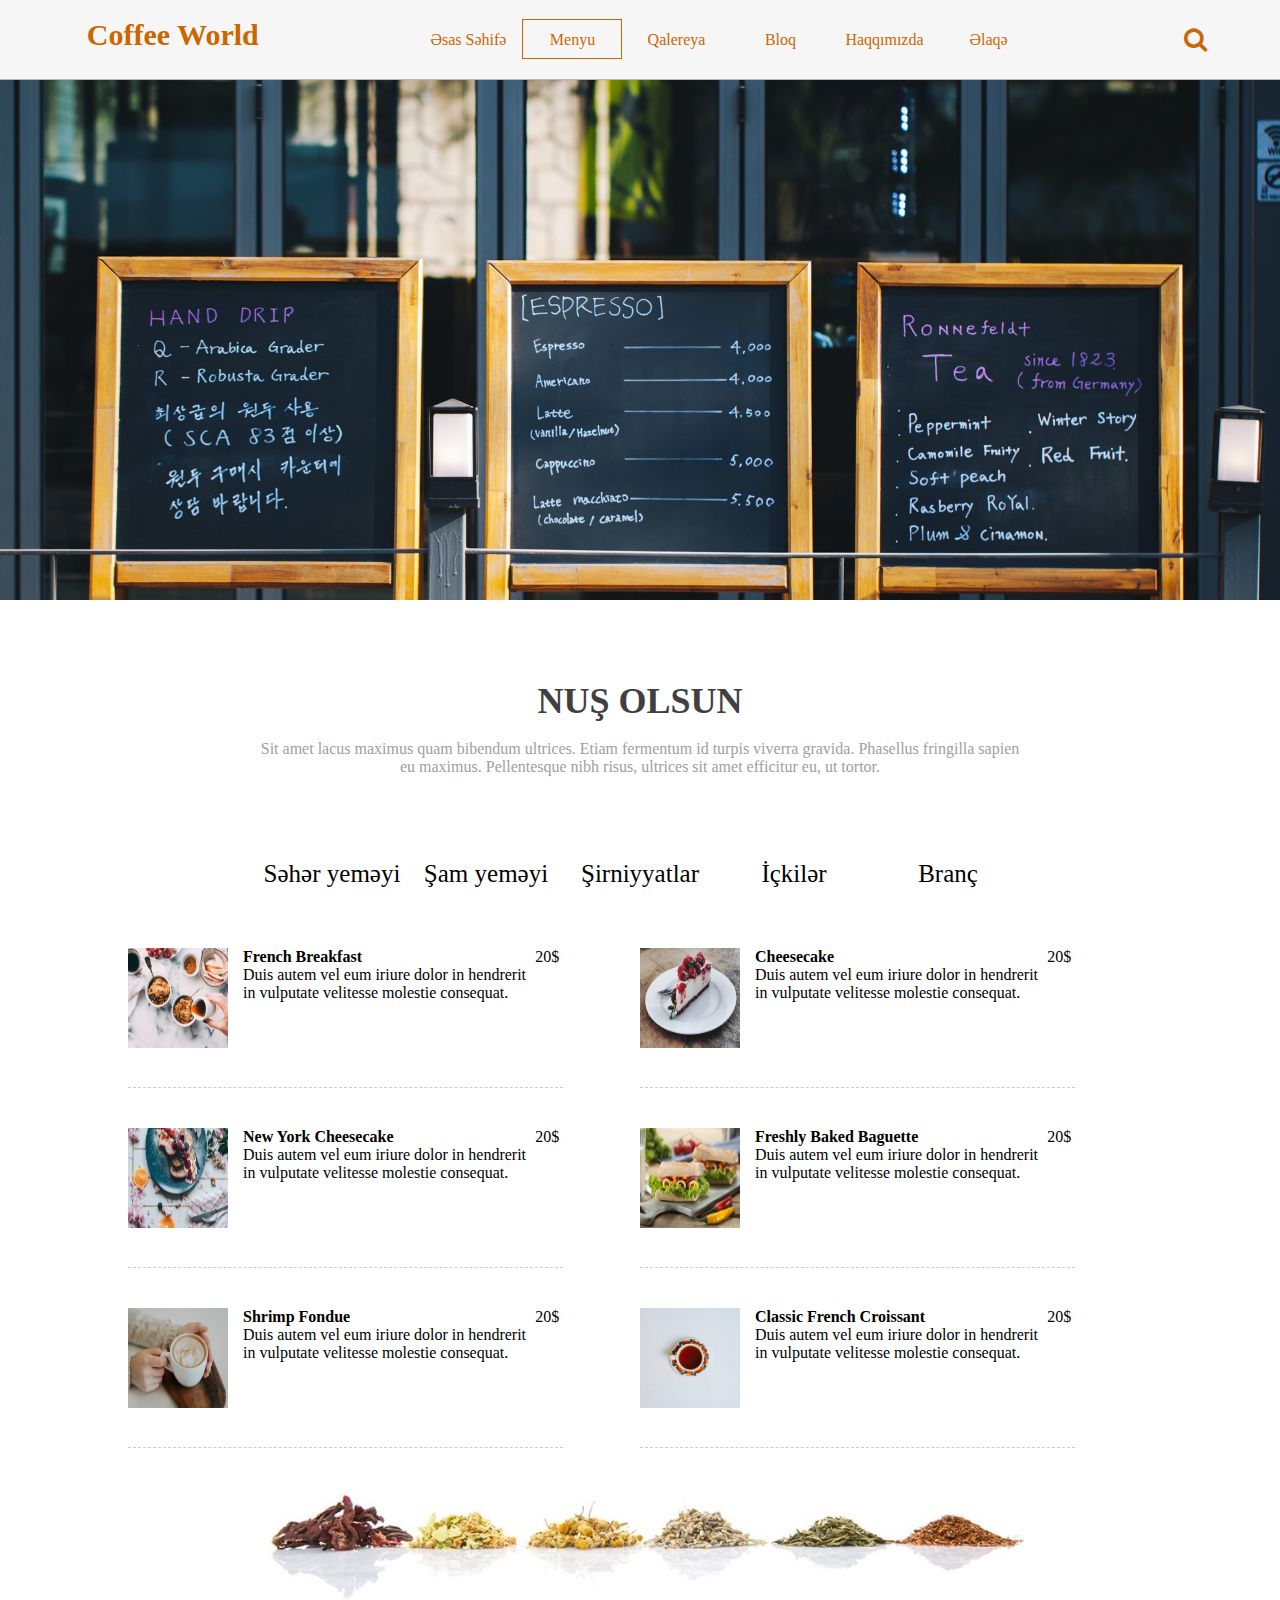
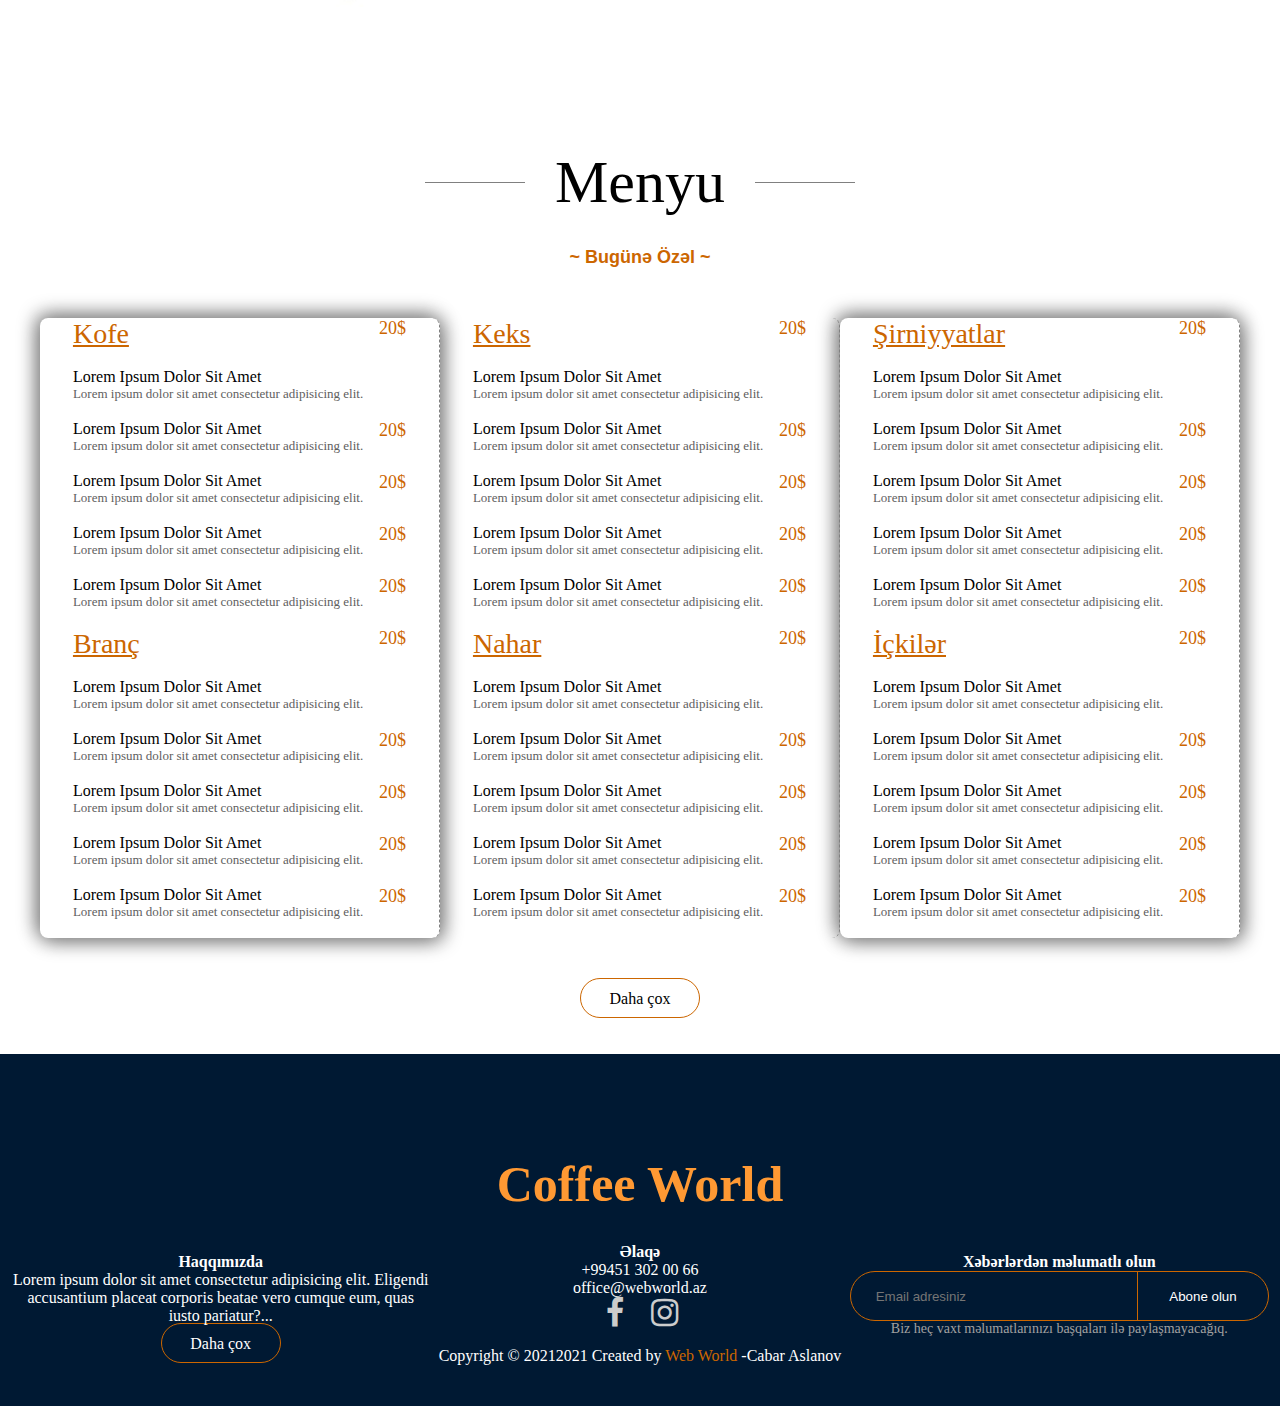
<file: menyu.html>
<!DOCTYPE html>
<html lang="en">
<head>
    <meta charset="UTF-8">
    <meta http-equiv="X-UA-Compatible" content="IE=edge">
    <meta name="viewport" content="width=device-width, initial-scale=1.0">
    <link rel="stylesheet" href="menyu.css">
    <link href="https://cdn.jsdelivr.net/npm/bootstrap@5.0.0-beta1/dist/css/bootstrap.min.css" rel="stylesheet" integrity="sha384-giJF6kkoqNQ00vy+HMDP7azOuL0xtbfIcaT9wjKHr8RbDVddVHyTfAAsrekwKmP1" crossorigin="anonymous">
    <link rel="stylesheet" href="https://pro.fontawesome.com/releases/v5.10.0/css/all.css" integrity="sha384-AYmEC3Yw5cVb3ZcuHtOA93w35dYTsvhLPVnYs9eStHfGJvOvKxVfELGroGkvsg+p" crossorigin="anonymous"/>
    <link rel="stylesheet" href="https://stackpath.bootstrapcdn.com/font-awesome/4.7.0/css/font-awesome.min.css" integrity="sha384-wvfXpqpZZVQGK6TAh5PVlGOfQNHSoD2xbE+QkPxCAFlNEevoEH3Sl0sibVcOQVnN" crossorigin="anonymous">
    <script src="jquery.js"></script>
    <script src="https://cdn.jsdelivr.net/npm/bootstrap@5.0.0-beta1/dist/js/bootstrap.bundle.min.js" integrity="sha384-ygbV9kiqUc6oa4msXn9868pTtWMgiQaeYH7/t7LECLbyPA2x65Kgf80OJFdroafW" crossorigin="anonymous"></script>
    <title>Menyu</title>
</head>
<body>
    <section class="section-menu-qiymet">
        <div class="menu-qiymet">
            <div class="menu-qiymet-ic">
                <div class="gizlet"><i class="fa fa-times" aria-hidden="true"></i></div>
            </div>
            <div class="div-yazi">
            <ul>
                <li>BRANÇ</li>
                <li>BUGÜNƏ ÖZƏL</li>
            </ul><br>
            <p class="p1">Lorem ipsum dolor sit amet, consectetur adipisicing elit. Nemo repellat debitis ipsam nostrum, magni et?</p>
            <div class="divxett"></div><br>
            <p class="p2">450g</p>
            <div class="divxett">
            </div><br>
            <div class="acliq">
               <i class="fa fa-fire" aria-hidden="true"></i>  ACILIQ DƏRƏCƏSI
            </div>
            <div class="gosterici">
                <div class="gosterici-ic">2/5</div>
            </div>     
            
            <div class="acliq">
            <i class="fa fa-cutlery" aria-hidden="true"></i> QIDALANMA
             </div>
             <table>
                 <tr>
                     <td width="250">Kalori 250kcl</td>
                     <td width="150">Kalori 250kcl</td>
                 </tr>
                 <tr>
                    <td>Fiber 2.0G</td>
                    <td>Fiber 2.0G</td>
                </tr>
                <tr>
                    <td>Karbohidrat 4.5G</td>
                    <td>Karbohidrat 4.5G</td>
                </tr>
                <tr>
                    <td>Protein 1.7G</td>
                    <td></td>
                </tr>
             </table>
             <div class="divxett"></div><br>
             <div class="acliq">
                <i class="fa fa-book" aria-hidden="true"></i> QIDALANMA
                 </div>
                 <p class="p3">Lorem ipsum dolor, sit amet consectetur adipisicing elit. Dolore quasi sequi accusamus, laboriosam ullam autem dolores ratione nemo saepe hic?</p>
            </div>
        </div>
    </section>
    
        <div class="axtaris">       
            <div class="times"><i class="fa fa-times" aria-hidden="true"></i></div> 
            <div class="axtaris-input"><input type="text" placeholder="Axtariş">
            </div>
        </div>
    
               <header>
            <div id="headerimg">
                <nav id="nav-menu">
                    <div class="bars"><i class="fa fa-bars" aria-hidden="true"></i></div>
                    <div id="logo"><a href="index.html">Coffee World</a></div>
                    <div id="menu">
                    <ul>
                    <li><a href="esas-sehife.html">Əsas Səhifə</a></li>
                    <li><a href="menyu.html">Menyu</a></li>
                    <li><a href="qalereya.html">Qalereya</a></li>
                    <li><a href="blog.html">Bloq</a></li>
                    <li><a href="haqqimizda.html">Haqqımızda</a></li>
                    <li><a href="elaqe.html">Əlaqə</a></li>
                    </ul>
                    </div>
                    <div id="search">
                        <a href="#"><i class="fa fa-search" aria-hidden="true"></i></a>
                    </div>
                </nav>          
            </div>
        </header>
        <main>

            <section class="section1">
                <div class="section1-menyu-basliq">
                    <div class="div1">NUŞ  OLSUN</div><br>
                    <div class="div2"> Sit amet lacus maximus quam bibendum ultrices. Etiam fermentum id turpis viverra gravida. Phasellus fringilla sapien eu maximus. Pellentesque nibh risus, ultrices sit amet efficitur eu, ut tortor.</div>
                </div>
            </section>
            <div class="menyu2">
                <ul>
                    <li><a>Səhər yeməyi</a></li>
                    <li><a>Şam yeməyi</a></li>
                    <li><a>Şirniyyatlar</a></li>
                    <li><a>İçkilər</a></li>
                    <li><a href="">Branç</a></li>
                </ul>
            </div>

            <section class="section2">
                <div class="section2-left">
                <div class="breakfast">
                <div class="breakfast-img"><img src="img/breakfast.jpg" alt="" width="100" height="100"></div>
               <div class="breakfast-yazi">
                <h4>French Breakfast</h4>
                <p>Duis autem vel eum iriure dolor in hendrerit in vulputate velitesse molestie consequat.</p>
                </div> 
                <div class="breakfast-money">20$</div>
                <div class="bottom-line"></div>
            </div>

            <div class="breakfast">
                <div class="breakfast-img"><img src="img/breakfast2.jpg" alt="" width="100" height="100"></div>
               <div class="breakfast-yazi">
                <h4>New York Cheesecake</h4>
                <p>Duis autem vel eum iriure dolor in hendrerit in vulputate velitesse molestie consequat.</p>
                </div> 
                <div class="breakfast-money">20$</div>
                <div class="bottom-line"></div>
            </div>

            <div class="breakfast">
                <div class="breakfast-img"><img src="img/breakfast3.jpg" alt="" width="100" height="100"></div>
               <div class="breakfast-yazi">
                <h4>Shrimp Fondue</h4>
                <p>Duis autem vel eum iriure dolor in hendrerit in vulputate velitesse molestie consequat.</p>
                </div> 
                <div class="breakfast-money">20$</div>
                <div class="bottom-line"></div>
            </div>

            </div>
            <div class="section2-left">
                <div class="breakfast">
                <div class="breakfast-img"><img src="img/breakfast44.jpg" alt="" width="100" height="100"></div>
               <div class="breakfast-yazi">
                <h4>Cheesecake</h4>
                <p>Duis autem vel eum iriure dolor in hendrerit in vulputate velitesse molestie consequat.</p>
                </div> 
                <div class="breakfast-money">20$</div>
                <div class="bottom-line"></div>
            </div>

            <div class="breakfast">
                <div class="breakfast-img"><img src="img/breakfast5.jpg" alt="" width="100" height="100"></div>
               <div class="breakfast-yazi">
                <h4>Freshly Baked Baguette</h4>
                <p>Duis autem vel eum iriure dolor in hendrerit in vulputate velitesse molestie consequat.</p>
                </div> 
                <div class="breakfast-money">20$</div>
                <div class="bottom-line"></div>
            </div>

            <div class="breakfast">
                <div class="breakfast-img"><img src="img/breakfast6.jpg" alt="" width="100" height="100"></div>
               <div class="breakfast-yazi">
                <h4>Classic French Croissant</h4>
                <p>Duis autem vel eum iriure dolor in hendrerit in vulputate velitesse molestie consequat.</p>
                </div> 
                <div class="breakfast-money">20$</div>
                <div class="bottom-line"></div>
            </div>
            </div>
            </section>
            

            <div class="edviyat"></div>
            <div class="teklif">
                <div class="xett1"></div>
                <div class="teklifyazi">Menyu</div>
                <div class="xett1"></div>           
            </div>
            <div class="teklifyazi2">~ Bugünə Özəl ~</div>

            <section class="section4-umumi">
        <div class="section4">
            <div class="kofe" data-aos="fade-up" data-aos-duration="1500">
            <div class="brancyazi">
                <div class="brancyazi1">
                <u>Kofe</u><br><br>
                <a href="#">Lorem Ipsum Dolor Sit Amet</a>
                <p>Lorem ipsum dolor sit amet consectetur adipisicing elit.</p>
                </div>
                <div class="brancpul pt-5">20$</div>
            </div><br>
            <div class="brancyazi">
                <div class="brancyazi1">
                <a href="#">Lorem Ipsum Dolor Sit Amet</a>
                <p>Lorem ipsum dolor sit amet consectetur adipisicing elit.</p>
                </div>
                <div class="brancpul">20$</div>
            </div><br>
            <div class="brancyazi">
                <div class="brancyazi1">
                <a href="#">Lorem Ipsum Dolor Sit Amet</a>
                <p>Lorem ipsum dolor sit amet consectetur adipisicing elit.</p>
                </div>
                <div class="brancpul">20$</div>
            </div><br>
            <div class="brancyazi">
                <div class="brancyazi1">
                <a href="#">Lorem Ipsum Dolor Sit Amet</a>
                <p>Lorem ipsum dolor sit amet consectetur adipisicing elit.</p>
                </div>
                <div class="brancpul">20$</div>
            </div><br>
            <div class="brancyazi">
                <div class="brancyazi1">
                <a href="#">Lorem Ipsum Dolor Sit Amet</a>
                <p>Lorem ipsum dolor sit amet consectetur adipisicing elit.</p>
                </div>
                <div class="brancpul">20$</div>
            </div><br>
            <div class="brancyazi">
                <div class="brancyazi1">
                <u>Branç</u><br><br>
                <a href="#">Lorem Ipsum Dolor Sit Amet</a>
                <p>Lorem ipsum dolor sit amet consectetur adipisicing elit.</p>
                </div>
                <div class="brancpul pt-5">20$</div>
            </div><br>
            <div class="brancyazi">
                <div class="brancyazi1">
                <a href="#">Lorem Ipsum Dolor Sit Amet</a>
                <p>Lorem ipsum dolor sit amet consectetur adipisicing elit.</p>
                </div>
                <div class="brancpul">20$</div>
            </div><br>
            <div class="brancyazi">
                <div class="brancyazi1">
                <a href="#">Lorem Ipsum Dolor Sit Amet</a>
                <p>Lorem ipsum dolor sit amet consectetur adipisicing elit.</p>
                </div>
                <div class="brancpul">20$</div>
            </div><br>
            <div class="brancyazi">
                <div class="brancyazi1">
                <a href="#">Lorem Ipsum Dolor Sit Amet</a>
                <p>Lorem ipsum dolor sit amet consectetur adipisicing elit.</p>
                </div>
                <div class="brancpul">20$</div>
            </div><br>
            <div class="brancyazi">
                <div class="brancyazi1">
                <a href="#">Lorem Ipsum Dolor Sit Amet</a>
                <p>Lorem ipsum dolor sit amet consectetur adipisicing elit.</p>
                </div>
                <div class="brancpul">20$</div>
            </div><br>
        </div>

        <div class="kofe" data-aos="fade-up" data-aos-duration="1500">
          <div class="brancyazi">
              <div class="brancyazi1">
              <u>Keks</u><br><br>
              <a href="#">Lorem Ipsum Dolor Sit Amet</a>
              <p>Lorem ipsum dolor sit amet consectetur adipisicing elit.</p>
              </div>
              <div class="brancpul pt-5">20$</div>
          </div><br>
          <div class="brancyazi">
              <div class="brancyazi1">
              <a href="#">Lorem Ipsum Dolor Sit Amet</a>
              <p>Lorem ipsum dolor sit amet consectetur adipisicing elit.</p>
              </div>
              <div class="brancpul">20$</div>
          </div><br>
          <div class="brancyazi">
              <div class="brancyazi1">
              <a href="#">Lorem Ipsum Dolor Sit Amet</a>
              <p>Lorem ipsum dolor sit amet consectetur adipisicing elit.</p>
              </div>
              <div class="brancpul">20$</div>
          </div><br>
          <div class="brancyazi">
              <div class="brancyazi1">
              <a href="#">Lorem Ipsum Dolor Sit Amet</a>
              <p>Lorem ipsum dolor sit amet consectetur adipisicing elit.</p>
              </div>
              <div class="brancpul">20$</div>
          </div><br>
          <div class="brancyazi">
              <div class="brancyazi1">
              <a href="#">Lorem Ipsum Dolor Sit Amet</a>
              <p>Lorem ipsum dolor sit amet consectetur adipisicing elit.</p>
              </div>
              <div class="brancpul">20$</div>
          </div><br>
          <div class="brancyazi">
              <div class="brancyazi1">
              <u>Nahar</u><br><br>
              <a href="#">Lorem Ipsum Dolor Sit Amet</a>
              <p>Lorem ipsum dolor sit amet consectetur adipisicing elit.</p>
              </div>
              <div class="brancpul pt-5">20$</div>
          </div><br>
          <div class="brancyazi">
              <div class="brancyazi1">
              <a href="#">Lorem Ipsum Dolor Sit Amet</a>
              <p>Lorem ipsum dolor sit amet consectetur adipisicing elit.</p>
              </div>
              <div class="brancpul">20$</div>
          </div><br>
          <div class="brancyazi">
              <div class="brancyazi1">
              <a href="#">Lorem Ipsum Dolor Sit Amet</a>
              <p>Lorem ipsum dolor sit amet consectetur adipisicing elit.</p>
              </div>
              <div class="brancpul">20$</div>
          </div><br>
          <div class="brancyazi">
              <div class="brancyazi1">
              <a href="#">Lorem Ipsum Dolor Sit Amet</a>
              <p>Lorem ipsum dolor sit amet consectetur adipisicing elit.</p>
              </div>
              <div class="brancpul">20$</div>
          </div><br>
          <div class="brancyazi">
              <div class="brancyazi1">
              <a href="#">Lorem Ipsum Dolor Sit Amet</a>
              <p>Lorem ipsum dolor sit amet consectetur adipisicing elit.</p>
              </div>
              <div class="brancpul">20$</div>
          </div><br>
      </div>

      <div class="kofe" data-aos="fade-up" data-aos-duration="1500">
      <div class="brancyazi">
          <div class="brancyazi1">
          <u>Şirniyyatlar</u><br><br>
          <a href="#">Lorem Ipsum Dolor Sit Amet</a>
          <p>Lorem ipsum dolor sit amet consectetur adipisicing elit.</p>
          </div>
          <div class="brancpul pt-5">20$</div>
      </div><br>
      <div class="brancyazi">
          <div class="brancyazi1">
          <a href="#">Lorem Ipsum Dolor Sit Amet</a>
          <p>Lorem ipsum dolor sit amet consectetur adipisicing elit.</p>
          </div>
          <div class="brancpul">20$</div>
      </div><br>
      <div class="brancyazi">
          <div class="brancyazi1">
          <a href="#">Lorem Ipsum Dolor Sit Amet</a>
          <p>Lorem ipsum dolor sit amet consectetur adipisicing elit.</p>
          </div>
          <div class="brancpul">20$</div>
      </div><br>
      <div class="brancyazi">
          <div class="brancyazi1">
          <a href="#">Lorem Ipsum Dolor Sit Amet</a>
          <p>Lorem ipsum dolor sit amet consectetur adipisicing elit.</p>
          </div>
          <div class="brancpul">20$</div>
      </div><br>
      <div class="brancyazi">
          <div class="brancyazi1">
          <a href="#">Lorem Ipsum Dolor Sit Amet</a>
          <p>Lorem ipsum dolor sit amet consectetur adipisicing elit.</p>
          </div>
          <div class="brancpul">20$</div>
      </div><br>
      <div class="brancyazi">
          <div class="brancyazi1">
          <u>İçkilər</u><br><br>
          <a href="#">Lorem Ipsum Dolor Sit Amet</a>
          <p>Lorem ipsum dolor sit amet consectetur adipisicing elit.</p>
          </div>
          <div class="brancpul pt-5">20$</div>
      </div><br>
      <div class="brancyazi">
          <div class="brancyazi1">
          <a href="#">Lorem Ipsum Dolor Sit Amet</a>
          <p>Lorem ipsum dolor sit amet consectetur adipisicing elit.</p>
          </div>
          <div class="brancpul">20$</div>
      </div><br>
      <div class="brancyazi">
          <div class="brancyazi1">
          <a href="#">Lorem Ipsum Dolor Sit Amet</a>
          <p>Lorem ipsum dolor sit amet consectetur adipisicing elit.</p>
          </div>
          <div class="brancpul">20$</div>
      </div><br>
      <div class="brancyazi">
          <div class="brancyazi1">
          <a href="#">Lorem Ipsum Dolor Sit Amet</a>
          <p>Lorem ipsum dolor sit amet consectetur adipisicing elit.</p>
          </div>
          <div class="brancpul">20$</div>
      </div><br>
      <div class="brancyazi">
          <div class="brancyazi1">
          <a href="#">Lorem Ipsum Dolor Sit Amet</a>
          <p>Lorem ipsum dolor sit amet consectetur adipisicing elit.</p>
          </div>
          <div class="brancpul">20$</div>
      </div><br>
  </div>      
        </div>

        <div class="section42">
            <div class="kofe">
              
            <div class="brancyazi">
                <div class="brancyazi1">
                <u>Səhər yeməyi</u><br><br>
                <a href="#">Lorem Ipsum Dolor Sit Amet</a>
                <p>Lorem ipsum dolor sit amet consectetur adipisicing elit.</p>
                </div>
                <div class="brancpul pt-5">20$</div>
            </div><br>
            <div class="brancyazi">
                <div class="brancyazi1">
                <a href="#">Lorem Ipsum Dolor Sit Amet</a>
                <p>Lorem ipsum dolor sit amet consectetur adipisicing elit.</p>
                </div>
                <div class="brancpul">20$</div>
            </div><br>
            <div class="brancyazi">
                <div class="brancyazi1">
                <a href="#">Lorem Ipsum Dolor Sit Amet</a>
                <p>Lorem ipsum dolor sit amet consectetur adipisicing elit.</p>
                </div>
                <div class="brancpul">20$</div>
            </div><br>
            <div class="brancyazi">
                <div class="brancyazi1">
                <a href="#">Lorem Ipsum Dolor Sit Amet</a>
                <p>Lorem ipsum dolor sit amet consectetur adipisicing elit.</p>
                </div>
                <div class="brancpul">20$</div>
            </div><br>
            <div class="brancyazi">
                <div class="brancyazi1">
                <a href="#">Lorem Ipsum Dolor Sit Amet</a>
                <p>Lorem ipsum dolor sit amet consectetur adipisicing elit.</p>
                </div>
                <div class="brancpul">20$</div>
            </div><br>
                <div class="brancyazi">
                <div class="brancyazi1">
                <u>Branç</u><br><br>
                <a href="#">Lorem Ipsum Dolor Sit Amet</a>
                <p>Lorem ipsum dolor sit amet consectetur adipisicing elit.</p>
                </div>
                <div class="brancpul pt-5">20$</div>
            </div><br>
            <div class="brancyazi">
                <div class="brancyazi1">
                <a href="#">Lorem Ipsum Dolor Sit Amet</a>
                <p>Lorem ipsum dolor sit amet consectetur adipisicing elit.</p>
                </div>
                <div class="brancpul">20$</div>
            </div><br>
            <div class="brancyazi">
                <div class="brancyazi1">
                <a href="#">Lorem Ipsum Dolor Sit Amet</a>
                <p>Lorem ipsum dolor sit amet consectetur adipisicing elit.</p>
                </div>
                <div class="brancpul">20$</div>
            </div><br>
            <div class="brancyazi">
                <div class="brancyazi1">
                <a href="#">Lorem Ipsum Dolor Sit Amet</a>
                <p>Lorem ipsum dolor sit amet consectetur adipisicing elit.</p>
                </div>
                <div class="brancpul">20$</div>
            </div><br>
            <div class="brancyazi">
                <div class="brancyazi1">
                <a href="#">Lorem Ipsum Dolor Sit Amet</a>
                <p>Lorem ipsum dolor sit amet consectetur adipisicing elit.</p>
                </div>
                <div class="brancpul">20$</div>
            </div><br>
        </div>

        <div class="kofe">
            <div class="brancyazi">
              <div class="brancyazi1">
              <u>Şam yeməyi</u><br><br>
              <a href="#">Lorem Ipsum Dolor Sit Amet</a>
              <p>Lorem ipsum dolor sit amet consectetur adipisicing elit.</p>
              </div>
              <div class="brancpul pt-5">20$</div>
          </div><br>
          <div class="brancyazi">
              <div class="brancyazi1">
              <a href="#">Lorem Ipsum Dolor Sit Amet</a>
              <p>Lorem ipsum dolor sit amet consectetur adipisicing elit.</p>
              </div>
              <div class="brancpul">20$</div>
          </div><br>
          <div class="brancyazi">
              <div class="brancyazi1">
              <a href="#">Lorem Ipsum Dolor Sit Amet</a>
              <p>Lorem ipsum dolor sit amet consectetur adipisicing elit.</p>
              </div>
              <div class="brancpul">20$</div>
          </div><br>
          <div class="brancyazi">
              <div class="brancyazi1">
              <a href="#">Lorem Ipsum Dolor Sit Amet</a>
              <p>Lorem ipsum dolor sit amet consectetur adipisicing elit.</p>
              </div>
              <div class="brancpul">20$</div>
          </div><br>
          <div class="brancyazi">
              <div class="brancyazi1">
              <a href="#">Lorem Ipsum Dolor Sit Amet</a>
              <p>Lorem ipsum dolor sit amet consectetur adipisicing elit.</p>
              </div>
              <div class="brancpul">20$</div>
          </div><br>         
          <div class="brancyazi">
              <div class="brancyazi1">
              <u>Dondurma</u><br><br>
              <a href="#">Lorem Ipsum Dolor Sit Amet</a>
              <p>Lorem ipsum dolor sit amet consectetur adipisicing elit.</p>
              </div>
              <div class="brancpul pt-5">20$</div>
          </div><br>
          <div class="brancyazi">
              <div class="brancyazi1">
              <a href="#">Lorem Ipsum Dolor Sit Amet</a>
              <p>Lorem ipsum dolor sit amet consectetur adipisicing elit.</p>
              </div>
              <div class="brancpul">20$</div>
          </div><br>
          <div class="brancyazi">
              <div class="brancyazi1">
              <a href="#">Lorem Ipsum Dolor Sit Amet</a>
              <p>Lorem ipsum dolor sit amet consectetur adipisicing elit.</p>
              </div>
              <div class="brancpul">20$</div>
          </div><br>
          <div class="brancyazi">
              <div class="brancyazi1">
              <a href="#">Lorem Ipsum Dolor Sit Amet</a>
              <p>Lorem ipsum dolor sit amet consectetur adipisicing elit.</p>
              </div>
              <div class="brancpul">20$</div>
          </div><br>
          <div class="brancyazi">
              <div class="brancyazi1">
              <a href="#">Lorem Ipsum Dolor Sit Amet</a>
              <p>Lorem ipsum dolor sit amet consectetur adipisicing elit.</p>
              </div>
              <div class="brancpul">20$</div>
          </div><br>
      </div>

      <div class="kofe">  
      <div class="brancyazi">
          <div class="brancyazi1">
            <u>Şirniyyatlar</u><br><br>
          <a href="#">Lorem Ipsum Dolor Sit Amet</a>
          <p>Lorem ipsum dolor sit amet consectetur adipisicing elit.</p>
          </div>
          <div class="brancpul pt-5">20$</div>
      </div><br>
      <div class="brancyazi">
          <div class="brancyazi1">
          <a href="#">Lorem Ipsum Dolor Sit Amet</a>
          <p>Lorem ipsum dolor sit amet consectetur adipisicing elit.</p>
          </div>
          <div class="brancpul">20$</div>
      </div><br>
      <div class="brancyazi">
          <div class="brancyazi1">
          <a href="#">Lorem Ipsum Dolor Sit Amet</a>
          <p>Lorem ipsum dolor sit amet consectetur adipisicing elit.</p>
          </div>
          <div class="brancpul">20$</div>
      </div><br>
      <div class="brancyazi">
          <div class="brancyazi1">
          <a href="#">Lorem Ipsum Dolor Sit Amet</a>
          <p>Lorem ipsum dolor sit amet consectetur adipisicing elit.</p>
          </div>
          <div class="brancpul">20$</div>
      </div><br>
      <div class="brancyazi">
          <div class="brancyazi1">
          <a href="#">Lorem Ipsum Dolor Sit Amet</a>
          <p>Lorem ipsum dolor sit amet consectetur adipisicing elit.</p>
          </div>
          <div class="brancpul">20$</div>
      </div><br>
    
      <div class="brancyazi">
          <div class="brancyazi1">
            <u>İçkilər</u><br><br>
          <a href="#">Lorem Ipsum Dolor Sit Amet</a>
          <p>Lorem ipsum dolor sit amet consectetur adipisicing elit.</p>
          </div>
          <div class="brancpul pt-5">20$</div>
      </div><br>
      <div class="brancyazi">
          <div class="brancyazi1">
          <a href="#">Lorem Ipsum Dolor Sit Amet</a>
          <p>Lorem ipsum dolor sit amet consectetur adipisicing elit.</p>
          </div>
          <div class="brancpul">20$</div>
      </div><br>
      <div class="brancyazi">
          <div class="brancyazi1">
          <a href="#">Lorem Ipsum Dolor Sit Amet</a>
          <p>Lorem ipsum dolor sit amet consectetur adipisicing elit.</p>
          </div>
          <div class="brancpul">20$</div>
      </div><br>
      <div class="brancyazi">
          <div class="brancyazi1">
          <a href="#">Lorem Ipsum Dolor Sit Amet</a>
          <p>Lorem ipsum dolor sit amet consectetur adipisicing elit.</p>
          </div>
          <div class="brancpul">20$</div>
      </div><br>
      <div class="brancyazi">
          <div class="brancyazi1">
          <a href="#">Lorem Ipsum Dolor Sit Amet</a>
          <p>Lorem ipsum dolor sit amet consectetur adipisicing elit.</p>
          </div>
          <div class="brancpul">20$</div>
      </div><br>
  </div>      
        </div>
        </section>
                    <div class="menyu-btn">
                        <a>Daha çox</a>
                    </div><br><br>
        </main>

        <footer>
            <div class="footer-container">
            <div class="footer1">  
                <div class="left-box">          
                <h4>Haqqımızda</h4>
                <span>Lorem ipsum dolor sit amet consectetur adipisicing elit. Eligendi accusantium placeat corporis beatae vero cumque eum, quas iusto pariatur?...</span>
                <br><br><div class="dahacox">
                    <a href="">Daha çox</a>
                </div>
            </div>  
            </div>
            <div class="footer1">
                <div class="middle-box">
                    <h1>Coffee World</h1>
                    <h4>Əlaqə</h4>
                    <p>+99451 302 00 66</p>
                    <p class="office">office@webworld.az</p>
                    <div class="sosyal">
                        <a href="#"><i class="fa fa-facebook fa-2x" aria-hidden="true"></i></a>
                        <a href="#"><i class="fa fa-instagram fa-2x" aria-hidden="true"></i></a>
                      </div><br>
                      <p>Copyright © 20212021 Created by<span> Web World</span> -Cabar Aslanov</p>
                </div>
            </div>
            <div class="footer1">
                <div class="right-box">
                    <h4>Xəbərlərdən məlumatlı olun</h4>
                    <table cellspacing="0" cellpadding="0">
                        <tr>
                            <td class="td1"><input type="text" placeholder="Email adresiniz"></td>
                            <td class="td2"><input type="submit" value="Abone olun"></td>
                        </tr>
                    </table>
                    <p>Biz heç vaxt məlumatlarınızı başqaları ilə paylaşmayacağıq.</p>
                </div>
            </div>
        </div>
        </footer>

 <script>
    $(function(){
        $(".brancyazi1 a").click(function(){
            $(".section-menu-qiymet").css("left","0");
            $("this").css("transition","0.8s");
            $("main").hide();
            $("header").hide();
        });
        $(".gizlet").click(function(){
        $(".section-menu-qiymet").css("left","-100%");        
        $("main").show();
        $("header").show();                
        });
        $("#search").click(function(){
        $(".axtaris").css("left","0");
        $("this").css("transition","0.9s");                 
        });
         $(".times").click(function(){
            $(".axtaris").css("left","-100%");
            $("this").css("transition","0.8s");
        });
        $(".bars").click(function(){
        $("#menu").toggleClass("show"); 
        $("#menu").css("transition","0.8s");    
        });
            $(".right-box input").focus(function(){
                $(".right-box table").css("box-shadow","1px 1px 4px #0066CC,-1px -1px 4px #0066CC ").css("transition","0.8s")
            });
            $(".right-box input").blur(function(){
                $(".right-box table").css("box-shadow","none").css("transition","0.8s")
            });
        $(".menyu-btn").click(function(){
            $(".section42 ").toggleClass("show2");
        });
        $(".section42").addClass("show2");
            $(".menyu2 li").click(function(){
            $(".section2").toggle()
        });
        //BURDA SECTION2 KODLARIDIR
        $(".menyu2 a").click(function(){
            $(".section2").fadeTIn(2000);
        });
                
    });
</script>
</body>
</html>
</file>
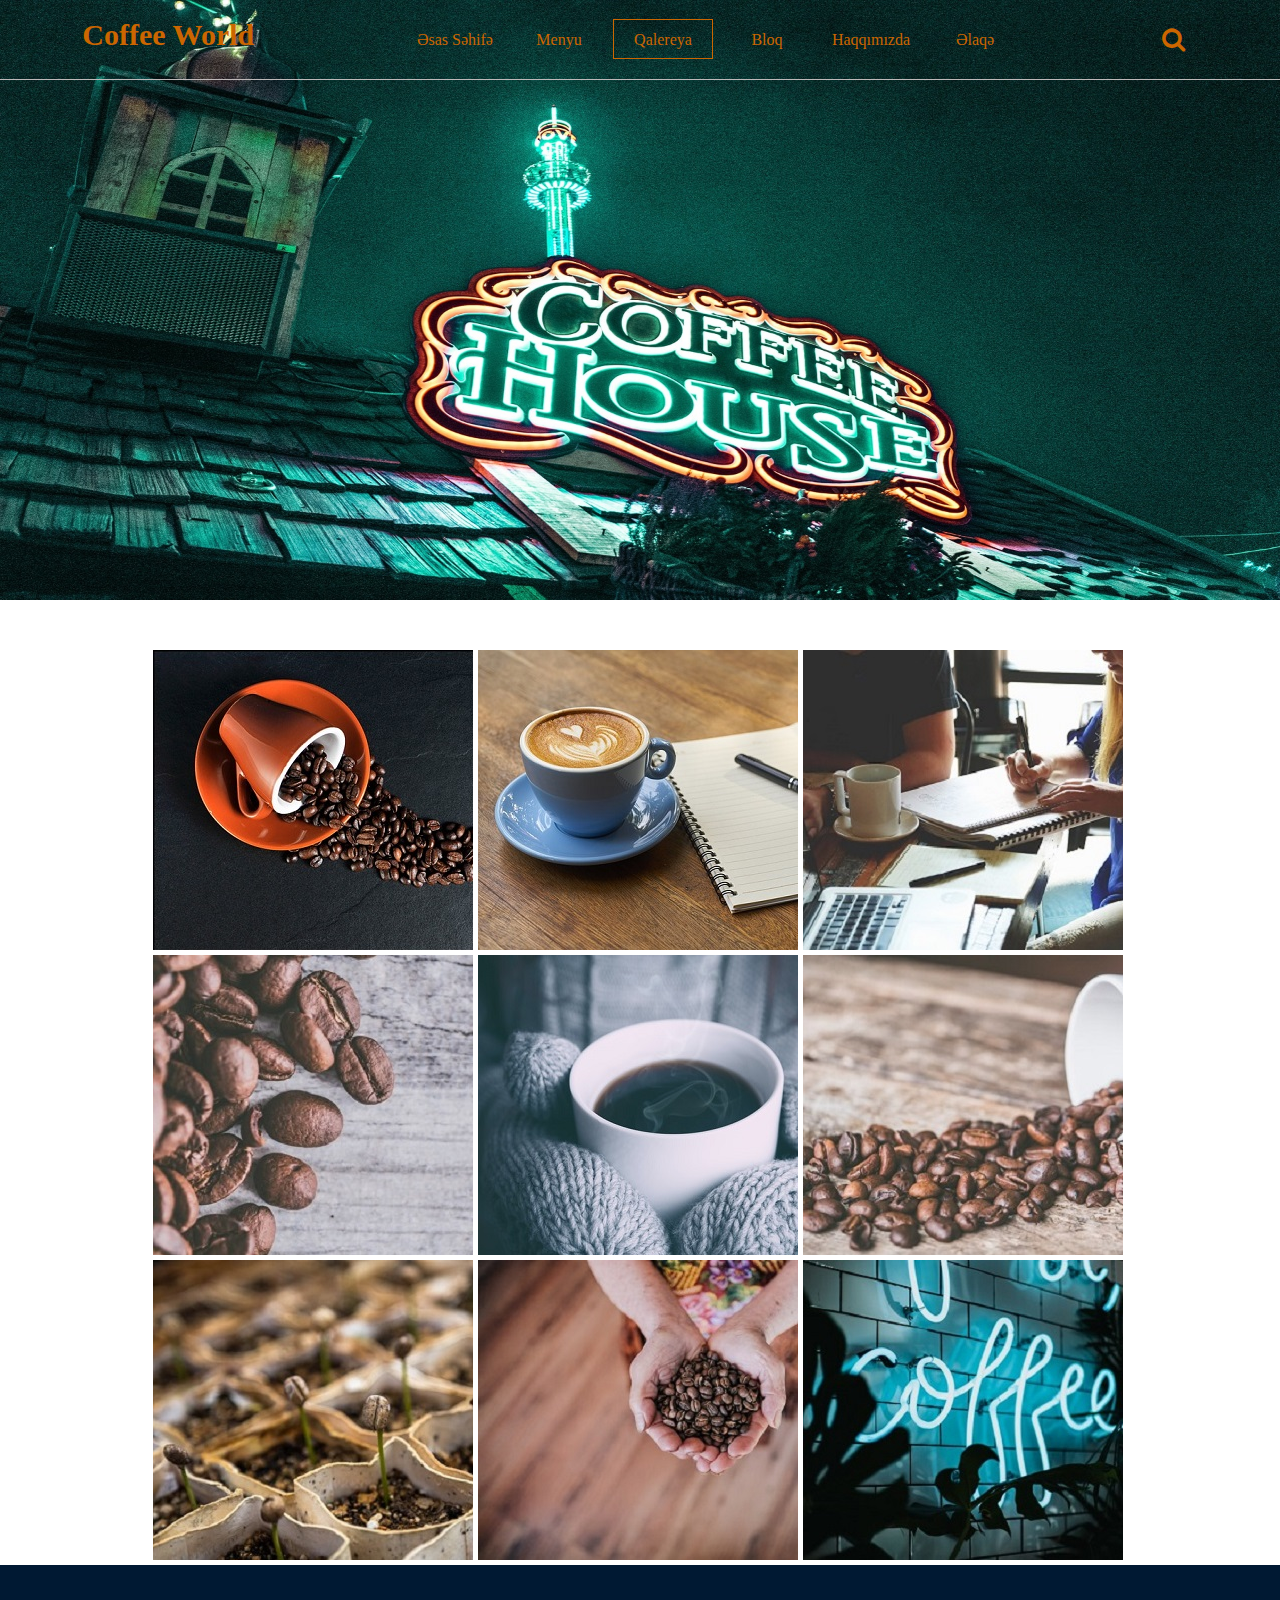
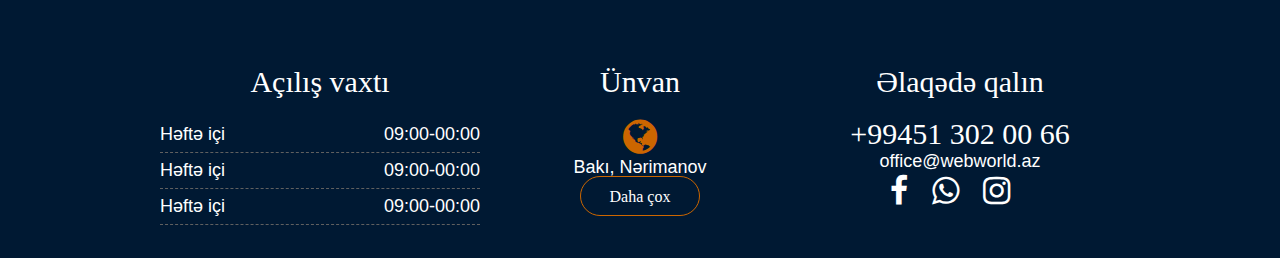
<file: qalereya.html>
<!DOCTYPE html>
<html lang="en">
<head>
    <meta charset="UTF-8">
    <meta http-equiv="X-UA-Compatible" content="IE=edge">
    <meta name="viewport" content="width=device-width, initial-scale=1.0">
    <title>Qalereya</title>
    <link rel="stylesheet" href="qalereya.css">
    <link href="https://cdn.jsdelivr.net/npm/bootstrap@5.0.0-beta1/dist/css/bootstrap.min.css" rel="stylesheet" integrity="sha384-giJF6kkoqNQ00vy+HMDP7azOuL0xtbfIcaT9wjKHr8RbDVddVHyTfAAsrekwKmP1" crossorigin="anonymous">
    <link rel="stylesheet" href="https://pro.fontawesome.com/releases/v5.10.0/css/all.css" integrity="sha384-AYmEC3Yw5cVb3ZcuHtOA93w35dYTsvhLPVnYs9eStHfGJvOvKxVfELGroGkvsg+p" crossorigin="anonymous"/>
    <link rel="stylesheet" href="https://stackpath.bootstrapcdn.com/font-awesome/4.7.0/css/font-awesome.min.css" integrity="sha384-wvfXpqpZZVQGK6TAh5PVlGOfQNHSoD2xbE+QkPxCAFlNEevoEH3Sl0sibVcOQVnN" crossorigin="anonymous">
    <script src="jquery.js"></script>
    <script src="https://cdn.jsdelivr.net/npm/bootstrap@5.0.0-beta1/dist/js/bootstrap.bundle.min.js" integrity="sha384-ygbV9kiqUc6oa4msXn9868pTtWMgiQaeYH7/t7LECLbyPA2x65Kgf80OJFdroafW" crossorigin="anonymous"></script>
    
</head>
<body>  
    <div class="axtaris">       
        <div class="times"><i class="fa fa-times" aria-hidden="true"></i></div> 
        <div class="axtaris-input"><input type="text" placeholder="Axtariş">
        </div>
    </div>   
    <header>
        <div id="headerimg">
            <nav id="nav-menu">
                <div class="bars"><i class="fa fa-bars" aria-hidden="true"></i></div>
                <div id="logo"><a href="index.html">Coffee World</a></div>
                <div id="menu">
                <ul>
                    <li><a href="esas-sehife.html">Əsas Səhifə</a></li>
                    <li><a href="menyu.html">Menyu</a></li>
                    <li><a href="qalereya.html">Qalereya</a></li>
                    <li><a href="blog.html">Bloq</a></li>
                    <li><a href="haqqimizda.html">Haqqımızda</a></li>
                    <li><a href="elaqe.html">Əlaqə</a></li>
                </ul>
                </div>
                <div id="search">
                    <a href="#"><i class="fa fa-search" aria-hidden="true"></i></a>
                </div>
            </nav>          
        </div>
    </header>
    <main>
            <section class="section-pictures">
                <div id="picture1" class="picture1">
                <div class="picture-inside">
                <div class="picture-icon">
                    <div class="picture-search">
                    <a href="#"><i class="fa fa-search" aria-hidden="true"></i></a> 
                    </div>
                    <div class="picture-link">
                    <a href="#"><i class="fa fa-link" aria-hidden="true"></i></a>
                    </div>
                </div><br>
                    <div class="picture-write">EASY COFFEE RECIPES AND DRINK IDEAS</div>
                </div>
                </div>
                
                <div id="picture2" class="picture1">
                    <div class="picture-inside">
                        <div class="picture-icon">
                            <div class="picture-search">
                            <a href="#"><i class="fa fa-search" aria-hidden="true"></i></a> 
                            </div>
                            <div class="picture-link">
                            <a href="#"><i class="fa fa-link" aria-hidden="true"></i></a>
                            </div>
                        </div><br>
                            <div class="picture-write">EASY COFFEE RECIPES AND DRINK IDEAS</div>
                        </div>
                </div>
                <div id="picture3" class="picture1">
                    <div class="picture-inside">
                        <div class="picture-icon">
                            <div class="picture-search">
                            <a href="#"><i class="fa fa-search" aria-hidden="true"></i></a> 
                            </div>
                            <div class="picture-link">
                            <a href="#"><i class="fa fa-link" aria-hidden="true"></i></a>
                            </div>
                        </div><br>
                            <div class="picture-write">EASY COFFEE RECIPES AND DRINK IDEAS</div>
                        </div>
                </div>
        </section>

            <section class="section-pictures">
                <div id="picture4" class="picture1">
                <div class="picture-inside">
                <div class="picture-icon">
                    <div class="picture-search">
                    <a href="#"><i class="fa fa-search" aria-hidden="true"></i></a> 
                    </div>
                    <div class="picture-link">
                    <a href="#"><i class="fa fa-link" aria-hidden="true"></i></a>
                    </div>
                </div><br>
                    <div class="picture-write">EASY COFFEE RECIPES AND DRINK IDEAS</div>
                </div>
                </div>
                
                <div id="picture5" class="picture1">
                    <div class="picture-inside">
                        <div class="picture-icon">
                            <div class="picture-search">
                            <a href="#"><i class="fa fa-search" aria-hidden="true"></i></a> 
                            </div>
                            <div class="picture-link">
                            <a href="#"><i class="fa fa-link" aria-hidden="true"></i></a>
                            </div>
                        </div><br>
                            <div class="picture-write">EASY COFFEE RECIPES AND DRINK IDEAS</div>
                        </div>
                </div>
                <div id="picture6" class="picture1">
                    <div class="picture-inside">
                        <div class="picture-icon">
                            <div class="picture-search">
                            <a href="#"><i class="fa fa-search" aria-hidden="true"></i></a> 
                            </div>
                            <div class="picture-link">
                            <a href="#"><i class="fa fa-link" aria-hidden="true"></i></a>
                            </div>
                        </div><br>
                            <div class="picture-write">EASY COFFEE RECIPES AND DRINK IDEAS</div>
                        </div>
                </div>
        </section>
    

    <section class="section-pictures">
        <div id="picture7" class="picture1">
        <div class="picture-inside">
        <div class="picture-icon">
            <div class="picture-search">
            <a href="#"><i class="fa fa-search" aria-hidden="true"></i></a> 
            </div>
            <div class="picture-link">
            <a href="#"><i class="fa fa-link" aria-hidden="true"></i></a>
            </div>
        </div><br>
            <div class="picture-write">EASY COFFEE RECIPES AND DRINK IDEAS</div>
        </div>
        </div>
        
        <div id="picture8" class="picture1">
            <div class="picture-inside">
                <div class="picture-icon">
                    <div class="picture-search">
                    <a href="#"><i class="fa fa-search" aria-hidden="true"></i></a> 
                    </div>
                    <div class="picture-link">
                    <a href="#"><i class="fa fa-link" aria-hidden="true"></i></a>
                    </div>
                </div><br>
                    <div class="picture-write">EASY COFFEE RECIPES AND DRINK IDEAS</div>
                </div>
        </div>
        <div id="picture9" class="picture1">
            <div class="picture-inside">
                <div class="picture-icon">
                    <div class="picture-search">
                    <a href="#"><i class="fa fa-search" aria-hidden="true"></i></a> 
                    </div>
                    <div class="picture-link">
                    <a href="#"><i class="fa fa-link" aria-hidden="true"></i></a>
                    </div>
                </div><br>
                    <div class="picture-write">EASY COFFEE RECIPES AND DRINK IDEAS</div>
                </div>
        </div>
    </section>

    <section class="section5">
        <div class="acilisvaxti">
            <p class="p1">Açılış vaxtı</p><br>
            <div class="hefteici">
                <div class="div1">Həftə içi</div>
                <div class="div2">09:00-00:00</div>
            </div>
            <div class="hefteici">
                <div class="div1">Həftə içi</div>
                <div class="div2">09:00-00:00</div>
            </div>
            <div class="hefteici">
                <div class="div1">Həftə içi</div>
                <div class="div2">09:00-00:00</div>
            </div>
        </div>
        <div class="acilisvaxti">
            <p class="p1">Ünvan</p><br>
            <i class="fa fa-globe" aria-hidden="true"></i><br>
            <p class="p2">Bakı, Nərimanov</p><br>            
        <div class="dahacox">
            <a href="">Daha çox</a>
          </div><br><br>
        </div>

        <div class="acilisvaxti">
            <p class="p1">Əlaqədə qalın</p><br>
            <p class="p1">+99451 302 00 66</p>
            <p class="p2">office@webworld.az</p>
        <div class="sosyal">
            <a href="#"><i class="fa fa-facebook fa-2x" aria-hidden="true"></i></a>
            <a href="#"><i class="fa fa-whatsapp fa-2x" aria-hidden="true"></i></a>	
            <a href="#"><i class="fa fa-instagram fa-2x" aria-hidden="true"></i></a>
          </div><br><br>
        </div>
    </section>

    </main>
    

    <script>
        $(function(){
    $(".brancyazi1 a").click(function(){
        $(".section-menu-qiymet").css("left","0");
        $("this").css("transition","0.8s");
        $("main").hide();
        $("header").hide();
    });
    $(".gizlet").click(function(){
        $(".section-menu-qiymet").css("left","-100%");

        $("main").show();
        $("header").show();
    });
    $("#search").click(function(){
        $(".axtaris").css("left","0");
        $("this").css("transition","0.9s"); 
    });
    $(".times").click(function(){
        $(".axtaris").css("left","-100%");
        $("this").css("transition","0.8s");
    });
    $(".bars").click(function(){
    $("#nav-menu #menu").toggleClass("show");    
    });
    $(".right-box input").focus(function(){
        $(".right-box table").css("box-shadow","1px 1px 4px #0066CC,-1px -1px 4px #0066CC ").css("transition","0.8s")
    });
    $(".right-box input").blur(function(){
        $(".right-box table").css("box-shadow","none").css("transition","0.8s")
    });

    $(".menyu-btn").click(function(){
        $(".section42 ").toggleClass("show2");
    });
    $(".section42").addClass("show2");
});
    </script>
</body>
</html>
</file>
<file: style.css>
*{
    margin:0;
    padding:0;
    list-style:none;
}
/*Burda axtaris kodlari olacaq*/
 .axtaris{
     position:fixed;
     display:flex;
     flex-direction:column;
     align-items:center;
     width:100%;
     height:800px;
     box-sizing:border-box;
     background:#fff;
     left:-100%;
     z-index:5;
     transition:0.9s;
     

 }
 .axtaris .times{
    display:flex;
    width:100%;
    height:60px;
    box-sizing:border-box;
    padding:5%  0 0 80% ;
    font-size:40px;
    color:chocolate;
}
.axtaris .times:hover{
    cursor:pointer;
}
 .axtaris-input{
     width:75%;
     margin-top:250px;
     text-align:center;
     border-bottom:1px dashed chocolate;
 }
 .axtaris-input ::placeholder{
     color: chocolate; 
     font-size:40px;
    
 }
 .axtaris-input input{
     width:100%;
     height:3em;
     text-align:center;
     font-size:25px;
     color:chocolate;
     border:none;
     margin: 0 auto;
 }
 .axtaris-input input:focus{
    outline:none;
 }


/*Burda Header kodlarim baslayir*/
#headerimg{
    width:100%;
    height:600px;
    background:url(img/header.jpg) no-repeat;
    background-size:cover;

}

#nav-menu{
    display:flex;
    flex-direction: row;
    z-index:3;
    width:100%;
    height:80px;
    border-bottom:1px solid rgb(190, 184, 185);
    justify-content:space-around;
    float:left;
    background:#F6F6F6;  
}
#nav-menu a{
    color:#CC6600;
}
#menu{
    float:left;
}
#menu ul{
    list-style: none;
}
#menu ul li{
    display:inline-block;
    width:100px;
    height:79px;
    text-align:center;
    line-height:79px;
}
/* #menu ul li i{
    font-size: 12px;
} */
#menu ul li a{
    text-decoration:none;
}

#menu ul li a:hover{
    display:block;
    width:100px;
    height:40px;
    line-height:40px;
    border:1px solid #CC6600;
    
}
#logo{
    display:block;
    height:80px;
    float:left;
    line-height:80px;
}
#logo a{
    font:bold 30px tahoma;
    text-decoration:none;
}
#search{
    display:block;
    font-size:25px;
    height:80px;
    line-height: 80px;  
}


/*Burda Main kodlarim baslayir*/

#xos{
    width:240px;
    height:auto;
    font:60px oswald;
    margin:70px auto 30px;
    text-align: center;
}
#giris{
    display:flex;
    flex-direction:row;
    justify-content:space-around;
    margin-bottom: 80px;
}
#onceliy{
    width:600px;
    height:300px;
    background:url(img/onceliy2.jpg) no-repeat;
    box-sizing: border-box;
    padding:0 0 0 310px;  
    float:left;
    background-color:#E0E0E0;
}
.once{
    font:32px oswald;
    
}
.once2{
    font:20px tahoma;
    color:#606060;
    
}
#erzaq{
    width:600px;
    height:300px;
    background:url(img/erzaq1.jpg) no-repeat;
    float:left;
    box-sizing: border-box;
    padding:0 0 0 310px; 
    background-color: #CCE5FF;
}

/*Burda Section kodlarim baslayir*/
#section1{
    display:flex;
    flex-direction:row;
    width:100%;
    height:auto;
    box-shadow:0 4px 5px darkgray,0 -4px 5px darkgray;
    box-sizing: border-box;
}

.branc{
    width:50%;    
    background:url(img/branc1.jpg) no-repeat;
    box-sizing:border-box;
    padding:0 0 0 245px;
    border-right:1px dashed #000;
    float:left;
}
.brancic{
    text-align: center;
    box-sizing:border-box;
    padding-top:50px;
}
.brancic .p1{
    font:48px oswald;
}
.brancic .p2{
    color:#CC6600;
    font:bold 18px sans-serif;
}
.brancyazi1{
    float:left;
}
.brancyazi{
    display:flex;
    flex-direction:row;
    justify-content: space-around;
}
.brancpul{
    float:right;
    font-size:18px;
    color:#CC6600;
}
.brancyazi a{
    text-decoration:none;
    font:18px tahoma;
    color:black;
}
.brancyazi a:hover{
    color:#CC6600;
}
.brancyazi p{
    font:16px tahoma;
    color:#606060;
}
.brancic .hamburger{
    font-size:50px;
    color:#CC6600;
    margin-bottom:20px;

}
.piano{
    width:50%;
    background-image:url(img/piano3.jpg);
    background-repeat: no-repeat;
    background-position:top right;
    float:left;
}
.pianoic{
    text-align: center;
    box-sizing:border-box;
    padding:50px 320px 0 0;
}
.pianoic .coffe{
    font-size:50px;
    color:#CC6600;
    margin-bottom:20px;
}
.pianoic .p1{
    font:48px oswald;
}
.piano .p2{
    color:#CC6600;
    font:bold 18px sans-serif;
}
.pianoyazi{
    width:60%;
    padding-left:20px;
    box-sizing:border-box;
}
.pianoyazi p{
    font:18px tahoma;
    color:#606060;
}
.elaqe{
    text-align: center;
    box-sizing:border-box;
    padding:20px 320px 0 0;
}
.elaqe .nomre{
    font:30px oswald;
    box-sizing:border-box;
    padding-bottom:30px;
}

.elaqebtn{
    position:relative;
    width:122px;
    top: 50%;
    left: 50%;
    transform: translate(-50%, -50%);
}
.elaqebtn a{
    display:block;
    width:120px;
    height:40px;
    line-height:40px;
    border:1px solid #CC6600;
    letter-spacing: 2px;
    background:#fff;
    font-size:16px;
    border-radius:40px;
    transition: all 0.7s;
    text-decoration:none;
    color:#000;
}

.elaqe a:after{
    position: absolute;
    content: "";
    top:0;
    left: 0;
    width: 100%;
    height: 0;
    background: #CC6600;
    transition: all 0.7s;
    border-radius:40px;
  }
 .elaqe a span{
    position: relative;
    z-index: 2;
  }
  .elaqe a:hover{
    color: #fff;
  }
  
  .elaqe a:hover:after{
    height: 100%;
    border-radius:40px;
  }
  .teklif{
      display:flex;
      flex-direction:row;
      justify-content:center;
      align-items: center;
      margin:100px 0 30px 0;
  }
  .teklif .xett1{
    float:left;
    border-top:1px solid gray;
    width:100px;

  }
.teklif .teklifyazi{
    float:left;
    font:60px oswald;
    margin:0 30px 0 30px;
}
.teklifyazi2{
    display:flex;
    
    justify-content:center;
    color:#CC6600;
    font:bold 18px sans-serif;
    margin-bottom:50px;
}

/*Burda Section2 kodlarim baslayir*/
.section2{  
    display:flex;
    flex-direction:row;
    justify-content:space-around;
    margin-bottom:100px;
}

.section2 .kofe{
    width:250px;
    display:flex;
    flex-direction:column;
    align-items:center;
    vertical-align:baseline;
    

}.kofe #kofeic{
    text-align:center;
    font:20px sans-serif;
    color:#606060;
}
.kofe #kofe-cay{
    font:30px oswald;
}
.kofe img{
    border-radius:100%;
    transition:0.7s;
}
.section2 .kofe:hover img{
    transform: scale(1.1);
    
}
.cay{
    width:100%;
    height:500px;
    background-image:url(img/cay1.jpg);
    background-repeat: no-repeat;
    background-attachment:fixed;
    background-size:cover;
    background-position:center center;
    box-sizing:border-box;
    padding-top:100px;
}
.cayyazi{
 
    float:left;
    font:60px oswald;
    margin:0 30px 0 30px;
    color:#fff
}
/*Burda Section3 kodlarim baslayir*/
.section3{
    display:flex;
    flex-direction: row;
    justify-content: center;
    margin-top:100px;
}
.betaimg{
   width: 20em;
    float:left;
    box-sizing: border-box;
    padding-top:60px;
}
.betayazi{
    width:26em;
    float:left;
}
.betayazi .yazi1{
    font:50px tahoma;

}
.betayazi .yazi2{
    font:16px sans-serif;
    color:#606060;

}
.beta{
    margin-right:50px;
}
.silder{
    width:20em;
    text-align:center;
    height:35em;   
}
.carousel-item {
    border:0.5px solid #606060;
    border-radius:2px;
}
.carousel-item ul{
    list-style:none;
    
}
.carousel-item ul li{
    display:inline-block;
    margin-left:10px; 
}
.carousel-item ul li a{
    color:#606060;
    border:1px solid #606060;
    font:11px tahoma;
    border-radius:8px;
    text-decoration:none;
    box-sizing:border-box;
    padding:2px;
}
/* .carousel-item p{
    padding-top:20px
} */
.carousel-item p a{
    color:black;
    font:20px oswald;
    text-decoration: none;

}
.sliderpul{
    font-size:18px;
    color:#CC6600;
}
.edviyat{
    display:flex;
    margin:0 auto;
    background-image:url(img/edviyat.jpg);
    background-size:contain;
    background-repeat:no-repeat;
    width:60%;
    height:10em;
}
.section4-umumi{
    display:flex;
    flex-direction:column;
    align-items:center;
    height:auto;
}
.section4, .section42{
    display:flex;
    flex-direction:row;
    justify-content: center;
    margin-bottom:60px;
}
.show2{
    display:none;
    transition:0.7s;
}


.section4-umumi .kofe{
    width:24em;
    height:auto;
    border-right:1px dashed gray;
    border-radius:8px;
    float:left;
}
.kofe .brancpul{
    margin-left:-50px;
}
.kofe u{
    font:28px oswald;
    color:#CC6600;
}
.kofe a{
    font-size:16px;
}
.kofe p{
    font-size:13px;
}
.section4-umumi .kofe:first-child{
    box-shadow:3px 3px 20px gray,-3px -3px 20px gray;
}
.section4-umumi .kofe:last-child{
    box-shadow:3px 3px 20px gray,-3px -3px 20px gray;
}
.section4-umumi .elaqe .elaqebtn{
    margin-left:200px;
 }
.dahacox{
    width:120px;
    height:40px;
    margin:0 auto;
    border:1px solid #CC6600;
    border-radius:30px;
    text-align:center;
    line-height:40px;
    margin-top:-20px;
    transition:all 0.7s;
}
.dahacox a{
    text-decoration:none;
    color:black;
}
.dahacox:hover{
    background:#CC6600;
}
.dahacox:hover a{
    color:#fff;
    text-decoration:none;
}
.menyu-btn{
    width:120px;
    height:40px;
    margin:0 auto;
    border:1px solid #CC6600;
    border-radius:30px;
    text-align:center;
    line-height:40px;
    margin-top:-20px;
    transition:all 0.7s;
}
.menyu-btn a{
    text-decoration:none;
    color:black;
}
.menyu-btn:hover{
    background:#CC6600;
    cursor: pointer;
}
.menyu-btn:hover a{
    color:#fff;
    text-decoration:none;
}
.section5{
    height:auto;
    background:#001933;
    display: flex;
    flex-direction: row;
    justify-content:center;
    box-sizing:border-box;
    padding:100px 0 0 0;
}
.acilisvaxti{
    width:25%;
    height:auto;
    text-align: center;
    color:#fff;
}
.hefteici{
    height:auto;
    display:flex;
    flex-direction:row;
    justify-content:space-between;
    border-bottom:1px dashed #606060;
}
.div1, .div2{
   box-sizing:border-box;
   padding:7px 0;
   font:18px sans-serif;
}
.acilisvaxti .p1{
    font:30px oswald;
}
.acilisvaxti .fa-globe{
    font-size: 40px;
    color:#CC6600;
}
.acilisvaxti .dahacox a{
    color:#fff;
}
.acilisvaxti .p2{
    font:18px sans-serif;
}
.sosyal{
 
    width:100%;

}
.sosyal a{
    color:#fff;
    margin-right:20px;    
    transition:0.8s;
}


.sosyal .facebook{
    transition:all 0.7s;
}
.sosyal .whatsapp{
    transition:all 0.7s;
}
.sosyal .instagram{
    transition:all 0.7s;
}
.sosyal .facebook:hover{
    color:#4267B2;

}
.sosyal .whatsapp:hover{
    color:#0f0; 
}
.sosyal .fa-instagram:hover{
    background: linear-gradient( #515bd4, #8134af, #dd2a7b,#feda77,#f58529);
    -webkit-background-clip: text;
    -webkit-text-fill-color: transparent;
}


.section6 {
    display:flex;
    flex-direction:row;
    justify-content: space-around;
    margin-bottom:100px;

}
.blog{
    width:301px;
    height:auto;
    margin-left:100px;
    border:1px solid darkgray;
}
.blogic1{
    background:url(img/blog1.jpg) no-repeat;
}
.blogic2{
    background:url(img/blog2.jpg) no-repeat;
}
.blogic3{
    background:url(img/blog3.jpg) no-repeat;
}
.blogic1,.blogic2,.blogic3{
    width:300px;
    height:200px;
    background-size: 110%;
    background-position:center;
    transition:0.8s;
    cursor: zoom-in;    
}

.blog:hover .blogic1{
    background-size:100%;
    background-position:center;
}
.blog:hover .blogic2{
    background-size:100%;
    background-position:center;
}
.blog:hover .blogic3{
    background-size:100%;
    background-position:center;
}



.blog ul li {
    display:inline-block;
    margin-left:15px;
}


.blog ul li a{
    text-decoration:none;
    color:black;
    font-size:13px;
    border:1px dashed black;
    box-sizing: border-box;
    padding:3px 12px;
    border-radius:20px;
    text-transform:uppercase;
    
}
.blog ul li a:hover{
    background:#CC6600;
    color:#fff;
    transition:0.7s;
    border:1px dashed #CC6600;  
}
.blog .p1{
    font:18px tahoma;
    color:black;
}

.blog .p3{
    font-size:13px;
    color:#A0A0A0;
}
.yenilendi{
    width:100%;
    height:50px;
    border-top:1px solid darkgray;
    text-align:center;
    line-height:50px;
}
.blog p{
    margin-left:20px
}



.telif{
    font:13px tahoma;
    color:#A0A0A0;
}
/*-------------Buradan footer kodlarim baslayir---------*/
footer{
    width:100%;
    height:auto;
    border:1px solid #001933;
    background: #001933;
}
.footer-container{
    width:100%;
    display:flex;
    flex-direction:row;
    justify-content:space-between;
    box-sizing:border-box;
    padding:100px 10px 40px 10px;
}
footer .footer1{
    width:35%;
    text-align:center;
    font-family:oswald;
    float:left;
    color:white;
}
.footer1 .left-box{
    padding-top:98px;
    box-sizing: border-box;
}
.footer1 .left-box a{
    color:#fff;
}
.footer1 .left-box a:hover{
    text-decoration:none;
}
.footer1 .right-box{
    padding-top:98px;
    box-sizing: border-box;
}
.middle-box h1{
    color:#FF9933;
    font-size:50px;
    padding-bottom:30px;
}
.middle-box .office:hover{
    font-size:18px;
    color:#FF9933;
    transition:0.7s;
    text-decoration:underline;
    cursor: pointer;
}
.middle-box p span{
    color:#CC6600;
}
.middle-box p span:hover{
    text-decoration:underline;
    transition:0.7s;
    cursor:pointer;
}
.right-box table{
    display: block;
    width:100%;
    height:50px;
    border:1px solid #CC6600;
    border-radius:30px;
}

.right-box .td1{
    width:100%;
   
}
.right-box .td2{
    width:200px;
    border-left:1px solid #CC6600;
    
}
.right-box .td1 input{
    width:100%;
    height:48px;
    border-radius:30px 0 0 30px;
    box-sizing:border-box;
    padding-left:25px;
    border:none;
    background:none;
    color:#fff;
}
.right-box .td2 input{
    width:130px;
    height:48px;
    border-radius:0 30px 30px 0;
    border:none;
    background:none;
    color:#fff;
}
.right-box p{
    color:#A0A0A0;
    font-size:14px;
}
table input:focus{
    outline:none;
}

/*-------------Menu acliq derecesi---------*/
.section-menu-qiymet{
    position:absolute;
    width:100%;
    height:auto;
    background:gainsboro;
    left:-100%;
    transition:.7s;
}


.menu-qiymet{
    width:450px;
    height:auto;
    margin:40px auto;
    box-sizing:border-box;
    box-shadow:5px 5px 15px #C0C0C0, -5px -5px 15px #C0C0C0;
}

.menu-qiymet ul li{
    display:block;
    border:1px solid #606060;
    float:left;
    box-sizing: border-box;
    padding:1px 5px 1px 5px;
    margin-right:20px;
    border-radius:10px;
    font-size:13px;
}

.menu-qiymet-ic{
    width:450px;
    height:300px;
    background:url(img/menu-qiymet.jpg) no-repeat;
    background-size:contain;
}
.div-yazi{
    padding:20px;
    box-sizing:border-box;
}
.menu-qiymet .p1{
    font:bold 14px tahoma;
}
.menu-qiymet .p2{
    font:16px tahoma;
    color:grey;
}
.menu-qiymet .divxett{
    width:100%;
    border-top:1px solid gray;
}
.menu-qiymet .acliq{
    font:bold 13px tahoma;
    margin-bottom:15px;
}
.menu-qiymet .acliq i{
    font-size:15px;
    color: grey;
}
.menu-qiymet .gosterici{
    width:100%;
    height:20px;
    background:#C0C0C0;
    border-radius:10px;
    margin:10px auto 20px;
}
.menu-qiymet .gosterici .gosterici-ic{
    width:30%;
    height:20px;
    border-radius:10px;
    background:#FF3333;
    text-align:center;
    line-height:20px;
}

.menu-qiymet table{
    color:grey;
    margin-bottom:30px;
}
.div-yazi .p3{
    font:15px tahoma;
}
.menu-qiymet-ic .gizlet{
    display:block;
    border:1px solid #CC6600;
    float:right;
    text-align:center;
    border-radius:50%;
    cursor: pointer;
    background:#fff;
    box-sizing:border-box;
    padding:5px 8px;
    margin:-10px -10px 0 0;
     }
.menu-qiymet-ic .gizlet i{
    font-size:30px; 
    color:#CC6600;
}

/*--------------------Bars--------------- */
 #nav-menu .bars{
     display:none;
     font-size:30px;
     height: 80px;
     line-height:80px;
     margin-left:15px;
     color:#CC6600;
 }
 #nav-menu .bars:hover{
    cursor:pointer;
}


/*--------------------Resposive web design--------------- */

@media only screen and (max-width: 1250px) { 

    #nav-menu .bars{
        display:block;
    }
    #search a{
        font-size:25px;
    }
    .axtaris-input ::placeholder{
        font-size:35px;
    }
   
    #nav-menu #menu{
        position:absolute;
        top:80px;
        left:-100%;
        width:100%;
        height:300px;
        background:#FFE5CC;

    }
    #nav-menu #menu.show{
        left:0;
    }

    #nav-menu #menu ul li{
        width:100%;
        height:50px;
        line-height:50px;
        margin-left:-15px;
    }
    #nav-menu #menu ul li a{
        color:chocolate;
    }
    #menu ul li a:hover{
    width:100%;
    height:50px;
    line-height:50px;
    border:1px solid chocolate;
    }

    #xos{
   
        font-size:50px;
    }

    #giris{
        display:flex;
        flex-direction:column;
        align-items:center;
        position:relative;   
    }
    #onceliy{   
        margin-bottom:20px;
    }
    #section1{
        display:flex;
        flex-direction:column;
    }
    .branc{
        width:100%; 
}
.piano{
    width:100%;
}
.pianoyazi{
    width:70%;
}

.section2{  
    display:flex;
    flex-direction:column;
    align-items:center;
    margin-bottom:100px;
}
.section2 .kofe{
    margin-bottom:20px;
}

.section3{
    display:flex;
    flex-direction: column;
    align-items:center;    
}
.betayazi{
    width:20em;
    padding-left:30px;
}

.betayazi .yazi1{
    font:45px tahoma;
}
.beta{
    margin:-80px auto 50px;
}
.section4{
    flex-direction:column;
    align-items:center;
}
.section42{
    flex-direction:column;
    align-items:center;
}
/* .section4-umumi .kofe{
    width:500px;
} */
.show2{
    display:none;
    transition:0.7s;
}
.kofe u{
    text-align:center;
}
.section5{
    flex-direction:column;
    align-items:center;
    height:auto;

}
.acilisvaxti{
    height:200px;
    margin-bottom:30px;
    width:60%;
}
.section6{
    flex-direction:column;
    align-items:center;
}
.blog{
    margin:0 0 50px 0;
}
}

@media (max-width: 820px){
    #headerimg{
        background-size:contain;
    }
    #nav-menu{
        height:60px;
    }
    #nav-menu #menu{
        top:60px;
    }
    #menu ul li{
        font-size:14px;
    }
    #logo{
        height:60px;
        line-height: 60px;
    }
    #logo a{
        font:bold 27px tahoma;
    }
    .bars{
         margin-top:-11px;
    }
    .bars i{
        font-size:25px;
    }
    #search{
        height:60px;
        line-height:60px; 
    }
    #search a{
    font-size:22px;
    }
    .axtaris-input ::placeholder {
        font-size:28px;
    }
    .axtaris-input input{
        font-size:22px;
        height: 50px;
    }
    
    #xos{
        margin-top:-80px;
        font-size:45px;
    }
    .once{
        font-size:28px;
        
    }
    .once2{
        font-size:18px;
        
    }
    .show2{
        display:none;
        transition:0.7s;
    }

    .branc{
        width:100%;
        background:url(img/branc111.jpg) no-repeat;
        position:top center;
        background-size:contain;
        box-sizing:border-box;
        padding:500px 0 0 0;

    }
    .piano{
        width:100%;
        background-image:url(img/piano33.jpg);
        background-repeat: no-repeat;
        background-size:contain;
        background-position:top center;
        float:left;
        text-align:center;
    }
    .pianoic{
        text-align:center;
        padding:700px 20px 0 0;
    }
    .pianoyazi{
        width:100%;
    }
    .brancic {
        padding-top:30%;
    }

    .elaqe{
        width:100%;
        padding:0 130px;    
    }
    .elaqe .nomre{
        font-size:25px;
    }
    .teklif .teklifyazi{
        font-size:45px;
    }
    .silder{
        width:17em;
        height:30em;   
    }
    .edviyat{
        margin-top:50px;
        height:6em;
    }

    .footer-container{
        flex-direction:column;
    }
    footer .footer1{
        width:100%;
    }
    .footer1 .left-box{
        padding:0 0 50px 0;
    }

}
@media (max-width: 770px){
    #onceliy{
        width:300px;
        height:570px;
        padding:310px 0 0 5px;  
    }
    #erzaq{
        width:300px;
        height:570px;
        padding:310px 0 0 5px;  
    }
    .branc{
        padding:500px 0 0 0;
    }
    .brancic{
        padding-top:22%;
    }
    .pianoic{
        padding:640px 20px 0 0;
    }
    .betaimg{
        width:0;
     }
     .betayazi{
         padding-top:300px;
     }
     /* .section4-umumi .kofe{
        width:400px;
    } */
    .show2{
        display:none;
        transition:0.7s;
    }
    #xos{
        margin-top:-90px;
    }
}
@media (max-width: 700px)
{
    .pianoic{
        padding:580px 20px 0 0;
    }
    .show2{
        display:none;
        transition:0.7s;
    }

}


@media (max-width:609px){
    .menu-qiymet{
        width:300px;
    }
    .menu-qiymet-ic{
        width:300px;
    }
    #xos{
        margin-top:-250px;
        font-size:40px;
    } 
    .branc{
        padding:450px 0 0 0;
    }
    .brancic{
        padding-top:0;
    }
    .brancyazi{
        padding:0 5px 0 5px;
    }
    .pianoic{
        padding:450px 20px 0 0;
    }
    .silder{
        width:16em;
        height:28em;   
    }
    .edviyat{
        height:3em;
    }
    .section4-umumi .kofe{
        width:90%;
    }
    .section4-umumi .kofe u{
        font-size:23px
    }
    .section4-umumi .brancpul{
        font-size:16px;
    }
    .acilisvaxti{
    width:90%;
    }
    .show2{
        display:none;
        transition:0.7s;
    }
 }
</file>
<file: esas-sehife.css>
*{
    margin:0;
    padding:0;
    list-style:none;
}
/*Burda axtaris kodlari olacaq*/
 .axtaris{
     position:fixed;
     display:flex;
     flex-direction:column;
     align-items:center;
     width:100%;
     height:800px;
     box-sizing:border-box;
     background:#fff;
     left:-100%;
     z-index:5;
     transition:0.9s;
     

 }
 .axtaris .times{
    display:flex;
    width:100%;
    height:60px;
    box-sizing:border-box;
    padding:5%  0 0 80% ;
    font-size:40px;
    color:chocolate;
}
.axtaris .times:hover{
    cursor:pointer;
}
 .axtaris-input{
     width:75%;
     margin-top:250px;
     text-align:center;
     border-bottom:1px dashed chocolate;
 }
 .axtaris-input ::placeholder{
     color: chocolate; 
     font-size:40px;
    
 }
 .axtaris-input input{
     width:100%;
     height:3em;
     text-align:center;
     font-size:25px;
     color:chocolate;
     border:none;
     margin: 0 auto;
 }
 .axtaris-input input:focus{
    outline:none;
 }


/*Burda Header kodlarim baslayir*/
#headerimg{
    width:100%;
    height:600px;
    background:url(img/header-esas-sehife1.jpg) no-repeat;
    background-size:cover;
}

#nav-menu{
    display:flex;
    flex-direction: row;
    position:fixed;
    z-index:3;
    width:100%;
    height:80px;
    border-bottom:1px solid rgb(190, 184, 185);
    justify-content:space-around;
    float:left;
    background:#F6F6F6;  
}
#nav-menu a{
    color:#CC6600;
}
#menu{
    float:left;
}
#menu ul{
    list-style: none;
}
#menu ul li{
    display:inline-block;
    width:100px;
    height:79px;
    text-align:center;
    line-height:79px;
}
/* #menu ul li i{
    font-size: 12px;
} */
#menu ul li a{
    text-decoration:none;
}
#menu li:nth-child(1) a{
    display:block;
    width:100px;
    height:40px;
    line-height:40px;
    border:1px solid #CC6600;
}

#menu ul li a:hover{
    display:block;
    width:100px;
    height:40px;
    line-height:40px;
    border:1px solid #CC6600;
    
}
#logo{
    display:block;
    height:80px;
    float:left;
    line-height:80px;
}
#logo a{
    font:bold 30px tahoma;
    text-decoration:none;
}
#search{
    display:block;
    font-size:25px;
    height:80px;
    line-height: 80px;  
}


/*Burda Main kodlarim baslayir*/

#xos{
    width:240px;
    height:auto;
    font:60px oswald;
    margin:70px auto 30px;
    text-align: center;
}
#giris{
    display:flex;
    flex-direction:row;
    justify-content:space-around;
    margin-bottom: 80px;
}
#onceliy{
    width:600px;
    height:300px;
    background:url(img/onceliy2.jpg) no-repeat;
    box-sizing: border-box;
    padding:0 0 0 310px;  
    float:left;
    background-color:#E0E0E0;
}
.once{
    font:32px oswald;
    
}
.once2{
    font:20px tahoma;
    color:#606060;
    
}
#erzaq{
    width:600px;
    height:300px;
    background:url(img/erzaq1.jpg) no-repeat;
    float:left;
    box-sizing: border-box;
    padding:0 0 0 310px; 
    background-color: #CCE5FF;
}

/*Burda Section kodlarim baslayir*/
#section1{
    display:flex;
    flex-direction:row;
    width:100%;
    height:auto;
    box-shadow:0 4px 5px darkgray,0 -4px 5px darkgray;
    box-sizing: border-box;
}

.branc{
    width:50%;    
    background:url(img/branc1.jpg) no-repeat;
    box-sizing:border-box;
    padding:0 0 0 245px;
    border-right:1px dashed #000;
    float:left;
}
.brancic{
    text-align: center;
    box-sizing:border-box;
    padding-top:50px;
}
.brancic .p1{
    font:48px oswald;
}
.brancic .p2{
    color:#CC6600;
    font:bold 18px sans-serif;
}
.brancyazi1{
    float:left;
}
.brancyazi{
    display:flex;
    flex-direction:row;
    justify-content: space-around;
}
.brancpul{
    float:right;
    font-size:18px;
    color:#CC6600;
}
.brancyazi a{
    text-decoration:none;
    font:16px tahoma;
    color:black;
}
.brancyazi a:hover{
    color:#CC6600;
}
.brancyazi p{
    font:13px tahoma;
    color:#606060;
}
.brancic .hamburger{
    font-size:50px;
    color:#CC6600;
    margin-bottom:20px;

}
.piano{
    width:50%;
    background-image:url(img/piano3.jpg);
    background-repeat: no-repeat;
    background-position:top right;
    float:left;
}
.pianoic{
    text-align: center;
    box-sizing:border-box;
    padding:50px 320px 0 0;
}
.pianoic .coffe{
    font-size:50px;
    color:#CC6600;
    margin-bottom:20px;
}
.pianoic .p1{
    font:48px oswald;
}
.piano .p2{
    color:#CC6600;
    font:bold 18px sans-serif;
}
.pianoyazi{
    width:60%;
    padding-left:20px;
    box-sizing:border-box;
}
.pianoyazi p{
    font:18px tahoma;
    color:#606060;
}
.elaqe{
    text-align: center;
    box-sizing:border-box;
    padding:20px 320px 0 0;
}
.elaqe .nomre{
    font:30px oswald;
    box-sizing:border-box;
    padding-bottom:30px;
}

.elaqebtn{
    position:relative;
    width:122px;
    top: 50%;
    left: 50%;
    transform: translate(-50%, -50%);
}
.elaqebtn a{
    display:block;
    width:120px;
    height:40px;
    line-height:40px;
    border:1px solid #CC6600;
    letter-spacing: 2px;
    background:#fff;
    font-size:16px;
    border-radius:40px;
    transition: all 0.7s;
    text-decoration:none;
    color:#000;
}

.elaqe a:after{
    position: absolute;
    content: "";
    top:0;
    left: 0;
    width: 100%;
    height: 0;
    background: #CC6600;
    transition: all 0.7s;
    border-radius:40px;
  }
 .elaqe a span{
    position: relative;
    z-index: 2;
  }
  .elaqe a:hover{
    color: #fff;
  }
  
  .elaqe a:hover:after{
    height: 100%;
    border-radius:40px;
  }
  .teklif{
      display:flex;
      flex-direction:row;
      justify-content:center;
      align-items: center;
      margin:100px 0 30px 0;
  }
  .teklif .xett1{
    float:left;
    border-top:1px solid gray;
    width:100px;

  }
.teklif .teklifyazi{
    float:left;
    font:60px oswald;
    margin:0 30px 0 30px;
}
.teklifyazi2{
    display:flex;
    
    justify-content:center;
    color:#CC6600;
    font:bold 18px sans-serif;
    margin-bottom:50px;
}

/*Burda Section2 kodlarim baslayir*/
.section2{  
    display:flex;
    flex-direction:row;
    justify-content:space-around;
    margin-bottom:100px;
}

.section2 .kofe{
    width:250px;
    display:flex;
    flex-direction:column;
    align-items:center;
    vertical-align:baseline;
    

}.kofe #kofeic{
    text-align:center;
    font:20px sans-serif;
    color:#606060;
}
.kofe #kofe-cay{
    font:30px oswald;
}
.kofe img{
    border-radius:100%;
    transition:0.7s;
}
.section2 .kofe:hover img{
    transform: scale(1.1);
    
}
.cay{
    width:100%;
    height:500px;
    background-image:url(img/cay1.jpg);
    background-repeat: no-repeat;
    background-attachment:fixed;
    background-size:cover;
    background-position:center center;
    box-sizing:border-box;
    padding-top:100px;
}
.cayyazi{
 
    float:left;
    font:60px oswald;
    margin:0 30px 0 30px;
    color:#fff
}
/*Burda Section3 kodlarim baslayir*/
.section3{
    display:flex;
    flex-direction: row;
    justify-content: center;
    margin-top:100px;
}
.betaimg{
   width: 20em;
    float:left;
    box-sizing: border-box;
    padding-top:60px;
}
.betayazi{
    width:26em;
    float:left;
}
.betayazi .yazi1{
    font:50px tahoma;

}
.betayazi .yazi2{
    font:16px sans-serif;
    color:#606060;

}
.beta{
    margin-right:50px;
}
.silder{
    width:20em;
    text-align:center;
    height:35em;   
}
.carousel-item {
    border:0.5px solid #606060;
    border-radius:2px;
}
.carousel-item ul{
    list-style:none;
    
}
.carousel-item ul li{
    display:inline-block;
    margin-left:10px; 
}
.carousel-item ul li a{
    color:#606060;
    border:1px solid #606060;
    font:11px tahoma;
    border-radius:8px;
    text-decoration:none;
    box-sizing:border-box;
    padding:2px;
}
/* .carousel-item p{
    padding-top:20px
} */
.carousel-item p a{
    color:black;
    font:20px oswald;
    text-decoration: none;

}
.sliderpul{
    font-size:18px;
    color:#CC6600;
}
.edviyat{
    display:flex;
    margin:0 auto;
    background-image:url(img/edviyat.jpg);
    background-size:contain;
    background-repeat:no-repeat;
    width:60%;
    height:10em;
}
.section4-umumi{
    width:100%;
    display:flex;
    flex-direction:column;
    align-items:center;
    height:auto;
}
.section4, .section42{
    display:flex;
    flex-direction:row;
    justify-content: center;
    margin-bottom:60px;
}
.show2{
    display:none;
    transition:0.7s;
}


.section4-umumi .kofe{
    width:400px;
    height:auto;
    border-right:1px dashed gray;
    border-radius:8px;
    float:left;
}
.kofe .brancpul{
    margin-left:-50px;
}
.kofe u{
    font:28px oswald;
    color:#CC6600;
}
.kofe a{
    font-size:16px;
}
.kofe p{
    font-size:13px;
}
.section4-umumi .kofe:first-child{
    box-shadow:3px 3px 20px gray,-3px -3px 20px gray;
}
.section4-umumi .kofe:last-child{
    box-shadow:3px 3px 20px gray,-3px -3px 20px gray;
}
.section4-umumi .elaqe .elaqebtn{
    margin-left:200px;
 }
.dahacox{
    width:120px;
    height:40px;
    margin:0 auto;
    border:1px solid #CC6600;
    border-radius:30px;
    text-align:center;
    line-height:40px;
    margin-top:-20px;
    transition:all 0.7s;
}
.dahacox a{
    text-decoration:none;
    color:black;
}
.dahacox:hover{
    background:#CC6600;
}
.dahacox:hover a{
    color:#fff;
    text-decoration:none;
}
.menyu-btn{
    width:120px;
    height:40px;
    margin:0 auto;
    border:1px solid #CC6600;
    border-radius:30px;
    text-align:center;
    line-height:40px;
    margin-top:-20px;
    transition:all 0.7s;
}
.menyu-btn a{
    text-decoration:none;
    color:black;
}
.menyu-btn:hover{
    background:#CC6600;
    cursor: pointer;
}
.menyu-btn:hover a{
    color:#fff;
    text-decoration:none;
}
.section5{
    height:auto;
    background:#001933;
    display: flex;
    flex-direction: row;
    justify-content:center;
    box-sizing:border-box;
    padding:100px 0 0 0;
}
.acilisvaxti{
    width:25%;
    height:auto;
    text-align: center;
    color:#fff;
}
.hefteici{

    height:auto;
    display:flex;
    flex-direction:row;
    justify-content:space-between;
    border-bottom:1px dashed #606060;
}
.div1, .div2{
   box-sizing:border-box;
   padding:7px 0;
   font:18px sans-serif;
}
.acilisvaxti .p1{
    font:30px oswald;
}
.acilisvaxti .fa-globe{
    font-size: 40px;
    color:#CC6600;
}
.acilisvaxti .dahacox a{
    color:#fff;
}
.acilisvaxti .p2{
    font:18px sans-serif;
}
.sosyal{
 
    width:100%;
    height:50px;
    line-height:50px;
}
.sosyal a{
    color:#fff;
    margin-right:20px;    
    transition:0.8s;
}


.sosyal .facebook{
    transition:all 0.7s;
}
.sosyal .whatsapp{
    transition:all 0.7s;
}
.sosyal .instagram{
    transition:all 0.7s;
}
.sosyal .facebook:hover{
    color:#4267B2;

}
.sosyal .whatsapp:hover{
    color:#0f0; 
}
.sosyal .fa-instagram:hover{
    background: linear-gradient( #515bd4, #8134af, #dd2a7b,#feda77,#f58529);
    -webkit-background-clip: text;
    -webkit-text-fill-color: transparent;
}


.section6 {
    display:flex;
    flex-direction:row;
    justify-content: space-around;
    margin-bottom:100px;

}
.blog{
    width:301px;
    height:auto;
    margin-left:100px;
    border:1px solid darkgray;
}
.blogic1{
    background:url(img/blog1.jpg) no-repeat;
}
.blogic2{
    background:url(img/blog2.jpg) no-repeat;
}
.blogic3{
    background:url(img/blog3.jpg) no-repeat;
}
.blogic1,.blogic2,.blogic3{
    width:300px;
    height:200px;
    background-size: 110%;
    background-position:center;
    transition:0.8s;
    cursor: zoom-in;    
}

.blog:hover .blogic1{
    background-size:100%;
    background-position:center;
}
.blog:hover .blogic2{
    background-size:100%;
    background-position:center;
}
.blog:hover .blogic3{
    background-size:100%;
    background-position:center;
}



.blog ul li {
    display:inline-block;
    margin-left:15px;
}


.blog ul li a{
    text-decoration:none;
    color:black;
    font-size:13px;
    border:1px dashed black;
    box-sizing: border-box;
    padding:3px 12px;
    border-radius:20px;
    text-transform:uppercase;
    
}
.blog ul li a:hover{
    background:#CC6600;
    color:#fff;
    transition:0.7s;
    border:1px dashed #CC6600;  
}
.blog .p1{
    font:18px tahoma;
    color:black;
}

.blog .p3{
    font-size:13px;
    color:#A0A0A0;
}
.yenilendi{
    width:100%;
    height:50px;
    border-top:1px solid darkgray;
    text-align:center;
    line-height:50px;
}
.blog p{
    margin-left:20px
}



.telif{
    font:13px tahoma;
    color:#A0A0A0;
}
/*-------------Buradan footer kodlarim baslayir---------*/
footer{
    width:100%;
    height:auto;
    border:1px solid #001933;
    background: #001933;
}
.footer-container{
    width:100%;
    display:flex;
    flex-direction:row;
    justify-content:space-between;
    box-sizing:border-box;
    padding:100px 10px 40px 10px;
}
footer .footer1{
    width:35%;
    text-align:center;
    font-family:oswald;
    float:left;
    color:white;
}
.footer1 .left-box{
    padding-top:98px;
    box-sizing: border-box;
}
.footer1 .left-box a{
    color:#fff;
}
.footer1 .left-box a:hover{
    text-decoration:none;
}
.footer1 .right-box{
    padding-top:98px;
    box-sizing: border-box;
}
.middle-box h1{
    color:#FF9933;
    font-size:50px;
    padding-bottom:30px;
}
.middle-box .office:hover{
    font-size:18px;
    color:#FF9933;
    transition:0.7s;
    text-decoration:underline;
    cursor: pointer;
}
.middle-box p span{
    color:#CC6600;
}
.middle-box p span:hover{
    text-decoration:underline;
    transition:0.7s;
    cursor:pointer;
}
.right-box table{
    display: block;
    width:100%;
    height:50px;
    border:1px solid #CC6600;
    border-radius:30px;
}

.right-box .td1{
    width:100%;
   
}
.right-box .td2{
    width:200px;
    border-left:1px solid #CC6600;
    
}
.right-box .td1 input{
    width:100%;
    height:48px;
    border-radius:30px 0 0 30px;
    box-sizing:border-box;
    padding-left:25px;
    border:none;
    background:none;
    color:#fff;
}
.right-box .td2 input{
    width:130px;
    height:48px;
    border-radius:0 30px 30px 0;
    border:none;
    background:none;
    color:#fff;
}
.right-box p{
    color:#A0A0A0;
    font-size:14px;
}
table input:focus{
    outline:none;
}

/*-------------Menu acliq derecesi---------*/
.section-menu-qiymet{
    position:absolute;
    width:100%;
    height:auto;
    background:gainsboro;
    left:-100%;
    transition:.7s;
}


.menu-qiymet{
    width:450px;
    height:auto;
    margin:40px auto;
    box-sizing:border-box;
    box-shadow:5px 5px 15px #C0C0C0, -5px -5px 15px #C0C0C0;
}

.menu-qiymet ul li{
    display:block;
    border:1px solid #606060;
    float:left;
    box-sizing: border-box;
    padding:1px 5px 1px 5px;
    margin-right:20px;
    border-radius:10px;
    font-size:13px;
}

.menu-qiymet-ic{
    width:450px;
    height:300px;
    background:url(img/menu-qiymet.jpg) no-repeat;
    background-size:contain;
}
.div-yazi{
    padding:20px;
    box-sizing:border-box;
}
.menu-qiymet .p1{
    font:bold 14px tahoma;
}
.menu-qiymet .p2{
    font:16px tahoma;
    color:grey;
}
.menu-qiymet .divxett{
    width:100%;
    border-top:1px solid gray;
}
.menu-qiymet .acliq{
    font:bold 13px tahoma;
    margin-bottom:15px;
}
.menu-qiymet .acliq i{
    font-size:15px;
    color: grey;
}
.menu-qiymet .gosterici{
    width:100%;
    height:20px;
    background:#C0C0C0;
    border-radius:10px;
    margin:10px auto 20px;
}
.menu-qiymet .gosterici .gosterici-ic{
    width:30%;
    height:20px;
    border-radius:10px;
    background:#FF3333;
    text-align:center;
    line-height:20px;
}

.menu-qiymet table{
    color:grey;
    margin-bottom:30px;
}
.div-yazi .p3{
    font:15px tahoma;
}
.menu-qiymet-ic .gizlet{
    display:block;
    border:1px solid #CC6600;
    float:right;
    text-align:center;
    border-radius:50%;
    cursor: pointer;
    background:#fff;
    box-sizing:border-box;
    padding:5px 8px;
    margin:-10px -10px 0 0;
     }
.menu-qiymet-ic .gizlet i{
    font-size:30px; 
    color:#CC6600;
}

/*--------------------Bars--------------- */
 #nav-menu .bars{
     display:none;
     font-size:30px;
     height: 80px;
     line-height:80px;
     margin-left:15px;
     color:#CC6600;
}
 #nav-menu .bars:hover{
    cursor:pointer;
}

/*--------------------Resposive web design--------------- */
@media (max-width: 1250px){

    #nav-menu .bars{
        display:block;
    }
    #search a{
        font-size:25px;
    }
    .axtaris-input ::placeholder{
        font-size:35px;
    }
   
    #nav-menu #menu{
        position:absolute;
        top:80px;
        left:-100%;
        width:100%;
        height:300px;
        background:#FFE5CC;

    }
    #nav-menu #menu.show{
        left:0;
    }

    #nav-menu #menu ul li{
        width:100%;
        height:50px;
        line-height:50px;
        margin-left:-15px;
    }
    #nav-menu #menu ul li a{
        color:chocolate;
    }
    #menu li:nth-child(1) a{
    width:100%;
    height:50px;
    line-height:50px;
    }

    #menu ul li a:hover{
    width:100%;
    height:50px;
    line-height:50px;
    }

    #xos{
   
        font-size:50px;
    }

    #giris{
        display:flex;
        flex-direction:column;
        align-items:center;
        position:relative;   
    }
    #onceliy{   
        margin-bottom:20px;
    }
    #section1{
        display:flex;
        flex-direction:column;
    }
    .branc{
        width:100%; 
}
.piano{
    width:100%;
}
.pianoyazi{
    width:70%;
}

.section2{  
    display:flex;
    flex-direction:column;
    align-items:center;
    margin-bottom:100px;
}
.section2 .kofe{
    margin-bottom:20px;
}

.section3{
    display:flex;
    flex-direction: column;
    align-items:center;    
}
.betayazi{
    width:20em;
    padding-left:30px;
}

.betayazi .yazi1{
    font:45px tahoma;
}
.beta{
    margin:-80px auto 50px;
}
.section4{
    flex-direction:column;
    align-items:center;
}
.section42{
    flex-direction:column;
    align-items:center;
}
.section4-umumi .kofe{
    width:500px;
}
.show2{
    display:none;
    transition:0.7s;
}
.kofe u{
    text-align:center;
}
.section5{
    flex-direction:column;
    align-items:center;
    height:auto;
}
.acilisvaxti{
    height:200px;
    margin-bottom:30px;
    width:60%;
}
.section6{
    flex-direction:column;
    align-items:center;
}
.blog{
    margin:0 0 50px 0;
}
}

@media (max-width: 820px){
    #headerimg{
        background-size:contain;
    }
    #nav-menu{
        height:60px;
    }
    #nav-menu #menu{
        top:60px;
    }
    #menu ul li{
        font-size:14px;
    }
    #logo{
        height:60px;
        line-height: 60px;
    }
    #logo a{
        font:bold 27px tahoma;
    }
    .bars{
         margin-top:-11px;
    }
    .bars i{
        font-size:25px;
    }
    #search{
        height:60px;
        line-height:60px; 
    }
    #search a{
    font-size:22px;
    }
    .axtaris-input ::placeholder {
        font-size:28px;
    }
    .axtaris-input input{
        font-size:22px;
        height: 50px;
    }
    
    #xos{
        margin-top:-80px;
        font-size:45px;
    }
    .once{
        font-size:28px;
        
    }
    .once2{
        font-size:18px;
        
    }
    .show2{
        display:none;
        transition:0.7s;
    }

    .branc{
        width:100%;
        background:url(img/branc111.jpg) no-repeat;
        position:top center;
        background-size:contain;
        box-sizing:border-box;
        padding:500px 0 0 0;

    }
    .piano{
        width:100%;
        background-image:url(img/piano33.jpg);
        background-repeat: no-repeat;
        background-size:contain;
        background-position:top center;
        float:left;
        text-align:center;
    }
    .pianoic{
        text-align:center;
        padding:700px 20px 0 0;
    }
    .pianoyazi{
        width:100%;
    }
    .brancic {
        padding-top:30%;
    }

    .elaqe{
        width:100%;
        padding:0 130px;    
    }
    .elaqe .nomre{
        font-size:25px;
    }
    .teklif .teklifyazi{
        font-size:45px;
    }
    .silder{
        width:17em;
        height:30em;   
    }
    .edviyat{
        margin-top:50px;
        height:6em;
    }

    .footer-container{
        flex-direction:column;
    }
    footer .footer1{
        width:100%;
    }
    .footer1 .left-box{
        padding:0 0 50px 0;
    }

}
@media (max-width: 770px){
    #onceliy{
        width:300px;
        height:570px;
        padding:310px 0 0 5px;  
    }
    #erzaq{
        width:300px;
        height:570px;
        padding:310px 0 0 5px;  
    }
    .branc{
        padding:500px 0 0 0;
    }
    .brancic{
        padding-top:22%;
    }
    .pianoic{
        padding:640px 20px 0 0;
    }
    .betaimg{
        width:0;
     }
     .betayazi{
         padding-top:300px;
     }
     .section4-umumi .kofe{
        width:400px;
    }
    .show2{
        display:none;
        transition:0.7s;
    }
    #xos{
        margin-top:-90px;
    }
}
@media (max-width: 700px)
{
    .pianoic{
        padding:580px 20px 0 0;
    }
    .show2{
        display:none;
        transition:0.7s;
    }

}

@media (max-width:609px){
    .menu-qiymet{
        width:350px;
    }
    .menu-qiymet-ic{
        width:350px;
    }
    #xos{
        margin-top:-250px;
        font-size:40px;
    } 
    .branc{
        padding:450px 0 0 0;
    }
    .brancic{
        padding-top:0;
    }
    .brancyazi{
        padding:0 5px 0 5px;
    }
    .pianoic{
        padding:450px 20px 0 0;
    }
    .silder{
        width:16em;
        height:28em;   
    }
    .edviyat{
        height:3em;
    }
    .section4-umumi .kofe{
        width:380px;
    }
    .section4-umumi .kofe u{
        font-size:23px
    }
    .section4-umumi .brancpul{
        font-size:16px;
    }
    .show2{
        display:none;
        transition:0.7s;
    }
 }
</file>
<file: menyu.css>
*{
    padding:0;
    margin:0;
    box-sizing:border-box;
}
/*Burda axtaris kodlari olacaq*/
.axtaris{
    position:fixed;
    display:flex;
    flex-direction:column;
    align-items:center;
    width:100%;
    height:800px;
    box-sizing:border-box;
    background:#fff;
    left:-100%;
    z-index:5;
    transition:0.9s;
    

}
.axtaris .times{
   display:flex;
   width:100%;
   height:60px;
   box-sizing:border-box;
   padding:5%  0 0 80% ;
   font-size:40px;
   color:chocolate;
}
.axtaris .times:hover{
   cursor:pointer;
}
.axtaris-input{
    width: 75%;
    margin-top:250px;
    text-align:center;
    border-bottom:1px dashed chocolate;
}
.axtaris-input ::placeholder{
    color: chocolate;;
    font-size:40px;
   
}
.axtaris-input input{
    width:100%;
    height:3em;
    text-align:center;
    font-size:25px;
    color:chocolate;
    border:none;
    margin: 0 auto;
}
 .axtaris-input input:focus{
    outline:none;
 }


/*Burda Header kodlarim baslayir*/
#headerimg{
   width:100%;
   height:600px;
   background:url(img/menyu.jpg) no-repeat;
   background-size:cover;
  
}

#nav-menu{
   display:flex;
   flex-direction: row;
   position:fixed;
   z-index:3;
   width:100%;
   height:80px;
   border-bottom:1px solid rgb(190, 184, 185);
   justify-content:space-around;
   float:left;
   background:#F6F6F6; 
   
}
#nav-menu a{
   color:#CC6600;
}
#menu{
   float:left;
}
#menu ul{
   list-style: none;
}
#menu ul li{
   display:inline-block;
   width:100px;
   height:79px;
   text-align:center;
   line-height:79px;
}
#menu ul li i{
   font-size: 12px;
}
#menu ul li a{
   text-decoration:none;
}
#menu li:nth-child(2) a{
     display:block;
    width:100px;
    height:40px;
    line-height:40px;
    border:1px solid #CC6600;
}
#menu ul li a:hover{
   display:block;
   width:100px;
   height:40px;
   line-height:40px;
   border:1px solid #CC6600;
   
}
#logo{
   display:block;
   width:200px;
   height:80px;
   text-align:center;
   float:left;
   line-height:80px;

}
#logo a{
   line-height:79px;  
   font:bold 30px tahoma;
   text-decoration:none;
}
#search{
    display:block;
    font-size:25px;
    height:80px;
    line-height: 80px;  
}

/*-------------Menu acliq derecesi---------*/
.section-menu-qiymet{
    position:absolute;
    width:100%;
    height:auto;
    background:gainsboro;
    left:-100%;
    transition:.7s;
}

.menu-qiymet{
    width:450px;
    height:auto;
    margin:40px auto;
    box-sizing:border-box;
    box-shadow:5px 5px 15px #C0C0C0, -5px -5px 15px #C0C0C0;
}

.menu-qiymet ul li{
    display:block;
    border:1px solid #606060;
    float:left;
    box-sizing: border-box;
    padding:1px 5px 1px 5px;
    margin-right:20px;
    border-radius:10px;
    font-size:13px;
}

.menu-qiymet-ic{
    width:450px;
    height:300px;
    background:url(img/menu-qiymet.jpg) no-repeat;
    background-size:contain;
}
.div-yazi{
    padding:20px;
    box-sizing:border-box;
}
.menu-qiymet .p1{
    font:bold 14px tahoma;
}
.menu-qiymet .p2{
    font:16px tahoma;
    color:grey;
}
.menu-qiymet .divxett{
    width:100%;
    border-top:1px solid gray;
}
.menu-qiymet .acliq{
    font:bold 13px tahoma;
    margin-bottom:15px;
}
.menu-qiymet .acliq i{
    font-size:15px;
    color: grey;
}
.menu-qiymet .gosterici{
    width:100%;
    height:20px;
    background:#C0C0C0;
    border-radius:10px;
    margin:10px auto 20px;
}
.menu-qiymet .gosterici .gosterici-ic{
    width:30%;
    height:20px;
    border-radius:10px;
    background:#FF3333;
    text-align:center;
    line-height:20px;
}

.menu-qiymet table{
    color:grey;
    margin-bottom:30px;
}
.div-yazi .p3{
    font:15px tahoma;
}
.menu-qiymet-ic .gizlet{
    display:block;
    border:1px solid #CC6600;
    float:right;
    text-align:center;
    border-radius:50%;
    cursor: pointer;
    background:#fff;
    box-sizing:border-box;
    padding:5px 8px;
    margin:-10px -10px 0 0;
     }
.menu-qiymet-ic .gizlet i{
    font-size:30px; 
    color:#CC6600;
}
/*--------------------Section1 kodlarim baslayir--------------- */
.section1-menyu-basliq{
    width:60%;
    height:auto;
    margin:80px auto;
    text-align:center;
}
.section1-menyu-basliq .div1{
    font:bold 36px oswald;
    color:#404040;

}
.section1-menyu-basliq .div2{
    font:16px oswald; 
    color:#A0A0A0;
}
/*--------------------Menyu2 kodlari burdan baslayir--------------- */
.menyu2{
 display:flex;
 flex-direction:row;
 justify-content:center;
 margin-bottom:50px;

}
.menyu2 ul{
    list-style:none;
}
.menyu2 ul li{
    display:inline-block;
    width:150px;
    height:42px;

    text-align:center;
    line-height:42px;
}
.menyu2 ul li a{
    text-decoration:none;
    font:25px oswald;
    color:#000;
}
.menyu2 ul li:hover{
    border:1px solid #CC6600; 
    transition:transition-delay;
    cursor:pointer;
    color:#CC6600;
}


/*--------------------Section2 kodlari burdan baslayir--------------- */
.section2{
    width:100%;
    height:auto;
    display:flex;
    flex-direction:row;
    justify-content:center;
}
.section2-left{
    width:40%;
    display:flex;
    flex-direction:column;
    justify-content:center;
}
 .section2.breakfast{
    width:40%;
    height:auto;
    
}
.section2 .breakfast:hover{
    cursor:pointer;
}
.section2 .breakfast:hover .breakfast-money{
    color:#CC6600;
}
.section2 .breakfast:hover h4{
    color:#CC6600;
}
.section2 .breakfast-img{
    width:100px;
    height:100px;
    float:left;
}
.section2 .breakfast-yazi{
width:60%;
height:auto;
float:left;
padding-left:15px;


}
.section2 .breakfast-money{
    width:50px;
    height:100px;
    float:left;
    text-align:center;
    display:flex;

}
.bottom-line{
    display:flex;
    width:85%;
    height:40px;
    border-bottom:1px dashed #ccc;
    margin-bottom:40px;
    
}

.edviyat{
    display:flex;
    margin:0 auto;
    background-image:url(img/edviyat.jpg);
    background-size:contain;
    background-repeat:no-repeat;
    width:60%;
    height:10em;
}
.teklif{
    display:flex;
    flex-direction:row;
    justify-content:center;
    align-items: center;
    margin:100px 0 30px 0;
}
.teklif .xett1{
  float:left;
  border-top:1px solid gray;
  width:100px;

}
.teklif .teklifyazi{
  float:left;
  font:60px oswald;
  margin:0 30px 0 30px;
}
.teklifyazi2{
  display:flex;
  
  justify-content:center;
  color:#CC6600;
  font:bold 18px sans-serif;
  margin-bottom:50px;
}

.section4-umumi{
    width:100%;
    display:flex;
    flex-direction:column;
    align-items:center;
    height:auto;
}
.section4, .section42{
    display:flex;
    flex-direction:row;
    justify-content: center;
    margin-bottom:60px;
}
.show2{
    display:none;
    transition:0.7s;
}


.section4-umumi .kofe{
    width:400px;
    height:auto;
    border-right:1px dashed gray;
    border-radius:8px;
    float:left;
}
.kofe .brancpul{
    margin-left:-50px;
}
.kofe u{
    font:28px oswald;
    color:#CC6600;
}
.kofe a{
    font-size:16px;
}
.kofe p{
    font-size:13px;
}
.section4-umumi .kofe:first-child{
    box-shadow:3px 3px 20px gray,-3px -3px 20px gray;
}
.section4-umumi .kofe:last-child{
    box-shadow:3px 3px 20px gray,-3px -3px 20px gray;
}
.section4-umumi .elaqe .elaqebtn{
    margin-left:200px;
 }

 .brancyazi1{
    float:left;
}
.brancyazi{
    display:flex;
    flex-direction:row;
    justify-content: space-around;
}
.brancpul{
    float:right;
    font-size:18px;
    color:#CC6600;
}
.brancyazi a{
    text-decoration:none;
    font:16px tahoma;
    color:black;
}
.brancyazi a:hover{
    color:#CC6600;
}
.brancyazi p{
    font:13px tahoma;
    color:#606060;
}

.dahacox{
    width:120px;
    height:40px;
    margin:0 auto;
    border:1px solid #CC6600;
    border-radius:30px;
    text-align:center;
    line-height:40px;
    margin-top:-20px;
}
.dahacox a{
    text-decoration:none;
    color:black;
}
.dahacox:hover{
    background:#CC6600;
    transition:all 0.7s;
}
.dahacox:hover a{
    color:#fff;
    text-decoration:none;
}
.menyu-btn{
    width:120px;
    height:40px;
    margin:0 auto;
    border:1px solid #CC6600;
    border-radius:30px;
    text-align:center;
    line-height:40px;
    margin-top:-20px;
}
.menyu-btn a{
    text-decoration:none;
    color:black;
}
.menyu-btn:hover{
    background:#CC6600;
    transition:all 0.7s;
    cursor: pointer;
}
.menyu-btn:hover a{
    color:#fff;
    text-decoration:none;
}
/*-------------Buradan footer kodlarim baslayir---------*/

footer{
    width:100%;
    height:auto;
    border:1px solid #001933;
    background: #001933;
}
.footer-container{
    width:100%;
    display:flex;
    flex-direction:row;
    justify-content:space-between;
    box-sizing:border-box;
    padding:100px 10px 40px 10px;
}
footer .footer1{
    width:35%;
    text-align:center;
    font-family:oswald;
    float:left;
    color:white;
}
.footer1 .left-box{
    padding-top:98px;
    box-sizing: border-box;
}
.footer1 .left-box a{
    color:#fff;
}
.footer1 .left-box a:hover{
    text-decoration:none;
}
.footer1 .right-box{
    padding-top:98px;
    box-sizing: border-box;
}
.middle-box h1{
    color:#FF9933;
    font-size:50px;
    padding-bottom:30px;
}
.middle-box .office:hover{
    font-size:18px;
    color:#FF9933;
    transition:0.7s;
    text-decoration:underline;
    cursor: pointer;
}
.middle-box p span{
    color:#CC6600;
}
.middle-box p span:hover{
    text-decoration:underline;
    transition:0.7s;
    cursor:pointer;
}
.middle-box .sosyal{
    display:flex;
    flex-direction:row;
    justify-content:center;
  
}
.middle-box .sosyal a{
    display:block;
    width:50px;
    color:#ccc;
}
.sosyal .fa-facebook:hover{
    color:#4267B2;
    transition:0.8s;
}

.sosyal .fa-instagram:hover{
 
    background: linear-gradient( #515bd4, #8134af, #dd2a7b,#feda77,#f58529);
    transition:0.8s;
    -webkit-background-clip: text;
    -webkit-text-fill-color: transparent;
    
}
.right-box table{
    display: block;
    width:100%;
    height:50px;
    border:1px solid #CC6600;
    border-radius:30px;
}

.right-box .td1{
    width:100%;
   
}
.right-box .td2{
    width:200px;
    border-left:1px solid #CC6600;
    
}
.right-box .td1 input{
    width:100%;
    height:48px;
    border-radius:30px 0 0 30px;
    box-sizing:border-box;
    padding-left:25px;
    border:none;
    background:none;
    color:#fff;
}
.right-box .td2 input{
    width:130px;
    height:48px;
    border-radius:0 30px 30px 0;
    border:none;
    background:none;
    color:#fff;
}
.right-box p{
    color:#A0A0A0;
    font-size:14px;
}
table input:focus{
    outline:none;
}

/*--------------------Bars kodlari burdan baslayir--------------- */
#nav-menu .bars{
    display:none;
    font-size:30px;
    line-height:80px;
    line-height:80px;
    margin-left:15px;
    color:#CC6600;
}
/*--------------------Resposive web design--------------- */
@media (max-width: 1250px){


   #nav-menu .bars{
       display:block;
   }
   #search a{
       font-size:25px;
   }
    .axtaris-input ::placeholder{
        font-size:35px;
    }
   .section1-menyu-basliq{
    width:90%;
}

   #nav-menu #menu{
       position:absolute;
       top:80px;
       left:-100%;
       width:100%;
       height:300px;
       background:#FFE5CC;

   }
   #nav-menu #menu.show{
       left:0;
   }

   #nav-menu #menu ul li{
       width:100%;
       height:50px;
       line-height:50px;
       margin-left:-15px;
   }
   #nav-menu #menu ul li a{
       color:chocolate;
   }
    #menu li:nth-child(2) a{
    width:100%;
    height:50px;
    line-height:50px;
    border:1px solid chocolate;
}
   #menu ul li a:hover{
   width:100%;
   height:50px;
   line-height:50px;
   border:1px solid chocolate;
   }

   #xos{
  
       font-size:50px;
   }
   #giris{
       display:flex;
       flex-direction:column;
       align-items:center;
       
   }
   #onceliy{   
       margin-bottom:20px;
   }

   .branc{
       width:100%; 
}
.piano{
   width:100%;
}
.pianoyazi{
   width:70%;
}

.section2{
    width:auto;
    flex-direction:column;
    align-items: center;
}
.section2-left{
    width:80%;
    margin-bottom:20px;
}

.bottom-line{
    width:75%;
}

.section3{
   display:flex;
   flex-direction: column;
   align-items:center;    
}
.betayazi{
   width:20em;
   padding-left:30px;
}

.betayazi .yazi1{
   font:45px tahoma;
}
.beta{
   margin:-80px auto 50px;
}
.show2{
        display:none;
        transition:0.7s;
}
.section4{
    flex-direction:column;
    align-items:center;
}
.section42{
    flex-direction:column;
    align-items:center;
}
.section4-umumi .kofe{
    width:500px;
}
.kofe u{
    text-align:center;
}

.acilisvaxti{
   height:200px;
   margin-bottom:30px;
   width:60%;
}
.section6{
   flex-direction:column;
   align-items:center;
}
.blog{
   margin:0 0 50px 0;
}


}
@media (max-width: 820px){

   #headerimg{
       background-size:contain;
   }
   .section1{
       margin-top:-100px;
   }
   #nav-menu{
       height:60px;
   }
   #nav-menu #menu{
        top:60px;
    }
   #logo{
       height:60px;
       line-height: 60px;
   }
    #logo a{
        font:bold 27px tahoma;
    }
    .bars{
         margin-top:-11px;
    }
    .bars i{
        font-size:25px;
    }
    #search{
        height:60px;
        line-height:60px; 
    }
    #search a{
    font-size:22px;
    }
    .axtaris-input ::placeholder {
        font-size:28px;
    }
    .axtaris-input input{
        font-size:22px;
        height: 50px;
    }
   #xos{
       margin-top:-80px;
       font-size:45px;
   }
   .show2{
    display:none;
    transition:0.7s;
}
   .once{
       font-size:28px;
       
   }
   .once2{
       font-size:18px;
       
   }

   .branc{
       width:100%;
       background:url(img/branc111.jpg) no-repeat;
       position:top center;
       background-size:contain;
       box-sizing:border-box;
       padding:500px 0 0 0;

   }
   .piano{
       width:100%;
       background-image:url(img/piano33.jpg);
       background-repeat: no-repeat;
       background-size:contain;
       background-position:top center;
       float:left;
       text-align:center;
   }
   .pianoic{
       text-align:center;
       padding:700px 20px 0 0;
   }
   .pianoyazi{
       width:100%;
   }
   .brancic {
       padding-top:30%;
   }

   .elaqe{
       width:100%;
       padding:0 130px;    
   }
   .elaqe .nomre{
       font-size:25px;
   }
   .teklif .teklifyazi{
       font-size:45px;
   }
   .silder{
       width:17em;
       height:30em;   
   }
   .edviyat{
       margin-top:50px;
       height:6em;
   }

   .footer-container{
       flex-direction:column;
   }
   footer .footer1{
       width:100%;
   }
   .footer1 .left-box{
       padding:0 0 50px 0;
   }

 
}
@media (max-width: 770px){
  
   #onceliy{
       width:300px;
       height:570px;
       padding:310px 0 0 5px;  
   }
   #erzaq{
       width:300px;
       height:570px;
       padding:310px 0 0 5px;  
   }
   .branc{
       padding:500px 0 0 0;
   }
   .brancic{
       padding-top:22%;
   }
   .pianoic{
       padding:640px 20px 0 0;
   }
   .betaimg{
       width:0;
    }
    .section4-umumi .kofe{
        width:400px;
    }
    .show2{
        display:none;
        transition:0.7s;
    }

   #xos{
       margin-top:-100px;
   }

   .bottom-line{
    width:85%;
}
}
@media (max-width: 700px)
{
    .section1{
        margin-top:-200px;
    }
   .pianoic{
       padding:580px 20px 0 0;
   }
}
@media (max-width:609px){
    .menu-qiymet{
        width:350px;
    }
    .menu-qiymet-ic{
        width:350px;
    }
    .section1{
        margin-top:-250px;
    }
    .menyu2{
        display:none;
    }
   #xos{
       margin-top:-200px;
       font-size:40px;
   } 
   .branc{
       padding:450px 0 0 0;
   }
   .brancic{
       padding-top:0;
   }
   .brancyazi{
        padding:0 5px 0 5px;
    }
   .pianoic{
       padding:450px 20px 0 0;
   }
   .silder{
       width:16em;
       height:28em;   
   }
   .edviyat{
       height:3em;
   }
.section4-umumi .kofe{
        width:380px;
    }
    .section4-umumi .kofe u{
        font-size:23px
    }
    .section4-umumi .brancpul{
        font-size:16px;
    }

 .section2.breakfast{
    width:100%;
    height:auto;
}
.breakfast-img{
    float: none;
}
.breakfast-yazi p{
    display: none;
}
.breakfast-money{
    display: none!important;
}
.show2{
    display:none;
    transition:0.7s;
}
   .bottom-line{
    width:90%;
}

}

@media (max-width:500px){
    .section1{
        margin-top:-350px;
    }
}
</file>
<file: qalereya.css>
*{
    margin:0;
    padding:0;
    list-style:none;
    box-sizing: border-box;
}
/*Burda axtaris kodlari olacaq*/
.axtaris{
    position:fixed;
    display:flex;
    flex-direction:column;
    align-items:center;
    width:100%;
    height:800px;
    box-sizing:border-box;
    background:#fff;
    left:-100%;
    z-index:5;
    transition:0.9s;
    

}
.axtaris .times{
   display:flex;
   width:100%;
   height:60px;
   box-sizing:border-box;
   padding:5%  0 0 80% ;
   font-size:40px;
   color:chocolate;
}
.axtaris .times:hover{
   cursor:pointer;
}
.axtaris-input{
    width:40%;
    margin-top:250px;
    text-align:center;
    border-bottom:1px dashed chocolate;
}
.axtaris-input ::placeholder{
    color: chocolate;;
    font-size:40px;
   
}
.axtaris-input input{
    width:100%;
    height:3em;
    text-align:center;
    font-size:25px;
    color:chocolate;
    border:none;
    margin: 0 auto;
}
/*Burda Header kodlarim baslayir*/
#headerimg{
    width:100%;
    height:600px;
    background:url(img/qalereya.jpg) no-repeat;
    background-size:cover;
    margin-bottom:50px;
   
}

#nav-menu{
    display:flex;
    flex-direction: row;
    width:100%;
    height:80px;
    border-bottom:1px solid rgb(190, 184, 185);
    justify-content:space-around;
    float:left;
    
}
#nav-menu a{
    color:#CC6600;
}
#menu{
    float:left;
}
#menu ul{
    list-style: none;
}
#menu ul li{
    display:inline-block;
    width:100px;
    height:79px;
    text-align:center;
    line-height:79px;
}
#menu ul li i{
    font-size: 12px;
}
#menu ul li a{
    text-decoration:none;
}
#menu li:nth-child(3) a{
     display:block;
    width:100px;
    height:40px;
    line-height:40px;
    border:1px solid #CC6600;
}
#menu ul li a:hover{
    display:block;
    width:100px;
    height:40px;
    line-height:40px;
    border:1px solid #CC6600;
    
}
#logo{
    display:block;
    width:200px;
    height:80px;
    text-align:center;
    float:left;
    line-height:80px;
 
}
#logo a{
    line-height:79px;  
    font:bold 30px tahoma;
    text-decoration:none;
}
#search{
    display:block;
    width:50px;
    height:79px;
    float:left;
    
}
#search a{
    text-align:center;
    line-height:79px;
    font-size:25px;
}


/*--------------------Bars--------------- */
 #nav-menu .bars{
     display:none;
     font-size:30px;
     line-height:80px;
     margin-left:15px;
     color:#CC6600;
 }
 #nav-menu .bars:hover{
    cursor:pointer;
}

/*--------Main-Section-Pictures-------------*/
.section-pictures{
    width:100%;
    height:auto;
    display:flex;
    flex-direction:row;
    justify-content:center;
}

.section-pictures .picture1{
    width:25%;
    height:300px;
    margin:0 5px 5px 0;
    background-size: contain;
    padding-top:100px;
    color:#fff;    
}
.picture1 .picture-inside{
    display:none;
}

.section-pictures #picture1{
    background:url("img/qalereya1.jpg")
}
.section-pictures #picture2{
    background:url("img/qalereya2.jpg")
}
.section-pictures #picture3{
    background:url("img/qalereya3.jpg")
}
.section-pictures #picture4{
    background:url("img/qalereya4.jpg")
}
.section-pictures #picture5{
    background:url("img/qalereya5.jpg")
}
.section-pictures #picture6{
    background:url("img/qalereya6.jpg")
}
.section-pictures #picture7{
    background:url("img/qalereya7.jpg")
}
.section-pictures #picture8{
    background:url("img/qalereya8.jpg")
}
.section-pictures #picture9{
    background:url("img/qalereya9.jpg")
}
.picture-icon{
    display:flex;
    flex-direction:row;
    justify-content:center;
}
.picture-icon .picture-link{
    margin-left:10px;
}
.picture-icon .picture-link,.picture-search{
    width:50px;
    height:50px;
    border-radius: 50%;
    background:#606060;
    text-align:center;
    line-height:50px;
}
.picture-icon a{
 color:#fff;
}
.picture-icon a:hover{
    color:#fff;
   }
.section-pictures .picture-write{
    width:90%;
    height:auto;
    text-align:center;
    background:#606060;
    margin: 0 auto;
}
.section-pictures .picture1:hover{
    opacity:0.8;
}
.section-pictures .picture1:hover .picture-inside{
    display:block;
    transition:all 0.7s;
}


/*-----------Section5 codes-----------------*/
.section5{
    height:auto;
    background:#001933;
    display: flex;
    flex-direction: row;
    justify-content:center;
    box-sizing:border-box;
    padding:100px 0 0 0;
}
.acilisvaxti{
    width:25%;
    height:auto;
    text-align: center;
    color:#fff;
}
.hefteici{
    height:auto;
    display:flex;
    flex-direction:row;
    justify-content:space-between;
    border-bottom:1px dashed #606060;
}
.div1, .div2{
   box-sizing:border-box;
   padding:7px 0;
   font:18px sans-serif;
}
.acilisvaxti .p1{
    font:30px oswald;
}
.acilisvaxti .fa-globe{
    font-size: 40px;
    color:#CC6600;
}
.acilisvaxti .dahacox a{
    color:#fff;
}
.acilisvaxti .p2{
    font:18px sans-serif;
}
.dahacox{
    width:120px;
    height:40px;
    margin:0 auto;
    border:1px solid #CC6600;
    border-radius:30px;
    text-align:center;
    line-height:40px;
    margin-top:-20px;
    transition:all 0.7s;
}
.dahacox a{
    text-decoration:none;
    color:black;
}
.dahacox:hover{
    background:#CC6600;
}
.dahacox:hover a{
    color:#fff;
    text-decoration:none;
}
.sosyal{
 
    width:100%;
    height:50px;
    line-height:50px;
}
.sosyal a{
    color:#fff;
    margin-right:20px;    
}

.sosyal .fa-facebook:hover{
    color:#4267B2;
    transition:0.8s;
}
.sosyal .fa-whatsapp:hover{
    color:#0f0;
    transition:0.8s;
}
.sosyal .fa-instagram:hover{
 
    background: linear-gradient( #515bd4, #8134af, #dd2a7b,#feda77,#f58529);
    transition:0.8s;
    -webkit-background-clip: text;
    -webkit-text-fill-color: transparent;   
}

/*--------------------Resposive web design--------------- */
@media (max-width: 1250px){
    #nav-menu .bars{
        display:block; 
    }
    #search a{
        font-size:25px;
    }

    #nav-menu #menu{
        position:absolute;
        top:80px;
        left:-100%;
        width:100%;
        height:300px;
        background:#001714;

    }
    #nav-menu #menu.show{
        left:0;
        transition:0.8s;
    }

    #nav-menu #menu ul li{
        width:100%;
        height:50px;
        line-height:50px;
        margin-left:-15px;
        
        
  
    }
    #nav-menu #menu ul li a{
        color:chocolate;
    }
    #menu li:nth-child(3) a{
    width:100%;
    height:50px;
    line-height:50px;
    border:1px solid chocolate;
}
    #menu ul li a:hover{
    width:100%;
    height:50px;
    line-height:50px;
    border:1px solid chocolate;
    }

    #xos{
   
        font-size:50px;
    }
    #giris{
        display:flex;
        flex-direction:column;
        align-items:center;
        
    }
    #onceliy{   
        margin-bottom:20px;
    }
    #section1{
        display:flex;
        flex-direction:column;
    }
    .branc{
        width:100%; 
    }
    .piano{
    width:100%;
    }
    .pianoyazi{
    width:70%;
    }

.section2{  
    display:flex;
    flex-direction:column;
    align-items:center;
    margin-bottom:100px;
}
.section2 .kofe{
    margin-bottom:20px;
}

.section3{
    display:flex;
    flex-direction: column;
    align-items:center;    
}
.betayazi{
    width:20em;
    padding-left:30px;
}

.betayazi .yazi1{
    font:45px tahoma;
}
.beta{
    margin:-80px auto 50px;
}
.section4{
    flex-direction:column;
    align-items:center;
}
.section42{
    flex-direction:column;
    align-items:center;
}
.section4-umumi .kofe{
    width:500px;
}
.show2{
    display:none;
    transition:0.7s;
}
.kofe u{
    text-align:center;
}
.section5{
    flex-direction:column;
    align-items:center;
    height:auto;

}
.acilisvaxti{
    height:200px;
    margin-bottom:30px;
    width:60%;
}
.section6{
    flex-direction:column;
    align-items:center;
}
.blog{
    margin:0 0 50px 0;
}

.section-pictures .picture1{
    width:30%; 
}
}

@media (max-width: 820px){
    #headerimg{
        background-size:contain;
    }
    header{
        margin-bottom:-170px;
    }
    #nav-menu{
        height:60px;
    }
    #logo{
        height:60px;
    }
    #logo a{
        height:60px;
        line-height:60px;
        font:bold 25px tahoma;
    }
    #xos{
        margin-top:-80px;
        font-size:45px;
    }
    .once{
        font-size:28px;
        
    }
    .once2{
        font-size:18px;
        
    }
    .show2{
        display:none;
        transition:0.7s;
    }

    .branc{
        width:100%;
        background:url(img/branc111.jpg) no-repeat;
        position:top center;
        background-size:contain;
        box-sizing:border-box;
        padding:500px 0 0 0;

    }
    .piano{
        width:100%;
        background-image:url(img/piano33.jpg);
        background-repeat: no-repeat;
        background-size:contain;
        background-position:top center;
        float:left;
        text-align:center;
    }   
    .pianoic{
        text-align:center;
        padding:700px 20px 0 0;
    }
    .pianoyazi{
        width:100%;
    }
    .brancic {
        padding-top:30%;
    }

    .elaqe{
        width:100%;
        padding:0 130px;    
    }
    .elaqe .nomre{
        font-size:25px;
    }
    .teklif .teklifyazi{
        font-size:45px;
    }
    .silder{
        width:17em;
        height:30em;   
    }
    .edviyat{
        margin-top:50px;
        height:6em;
    }

    .section-pictures{
        flex-direction:column;
        align-items:center;
    }
    .section-pictures .picture1{
        width:55%;
        margin:0 5px 20px 0;
   
    }

    .footer-container{
        flex-direction:column;
    }
    footer .footer1{
        width:100%;
    }
    .footer1 .left-box{
        padding:0 0 50px 0;
    }
  
}
@media (max-width: 770px){
    header{
        margin-bottom:-240px;
    }
    #onceliy{
        width:300px;
        height:570px;
        padding:310px 0 0 5px;  
    }
    #erzaq{
        width:300px;
        height:570px;
        padding:310px 0 0 5px;  
    }
    .branc{
        padding:500px 0 0 0;
    }
    .brancic{
        padding-top:22%;
    }
    .pianoic{
        padding:640px 20px 0 0;
    }
    .betaimg{
        width:0;
     }
     .betayazi{
         padding-top:300px;
     }
     .section4-umumi .kofe{
        width:400px;
    }
    .show2{
        display:none;
        transition:0.7s;
    }
    #xos{
        margin-top:-100px;
    }
}
@media (max-width: 700px)
{
    header{
        margin-bottom:-290px;
    }
    .pianoic{
        padding:580px 20px 0 0;
    }
    .show2{
        display:none;
        transition:0.7s;
    }
    .section-pictures .picture1{
        width:65%;
        margin:0 5px 20px 0;
   
    }

}


@media (max-width:609px){
    header{
        margin-bottom:-340px;
    }
    #xos{
        margin-top:-200px;
        font-size:40px;
    } 
    .branc{
        padding:450px 0 0 0;
    }
    .brancic{
        padding-top:0;
    }
    .pianoic{
        padding:450px 20px 0 0;
    }
    .silder{
        width:16em;
        height:28em;   
    }
    .edviyat{
        height:3em;
    }
    .section4-umumi .kofe{
        width:380px;
    }
    .section4-umumi .kofe u{
        font-size:23px
    }
    .section4-umumi .brancpul{
        font-size:16px;
    }
    .acilisvaxti{
    width:90%;
    }
    .show2{
        display:none;
        transition:0.7s;
    }
 }
</file>
